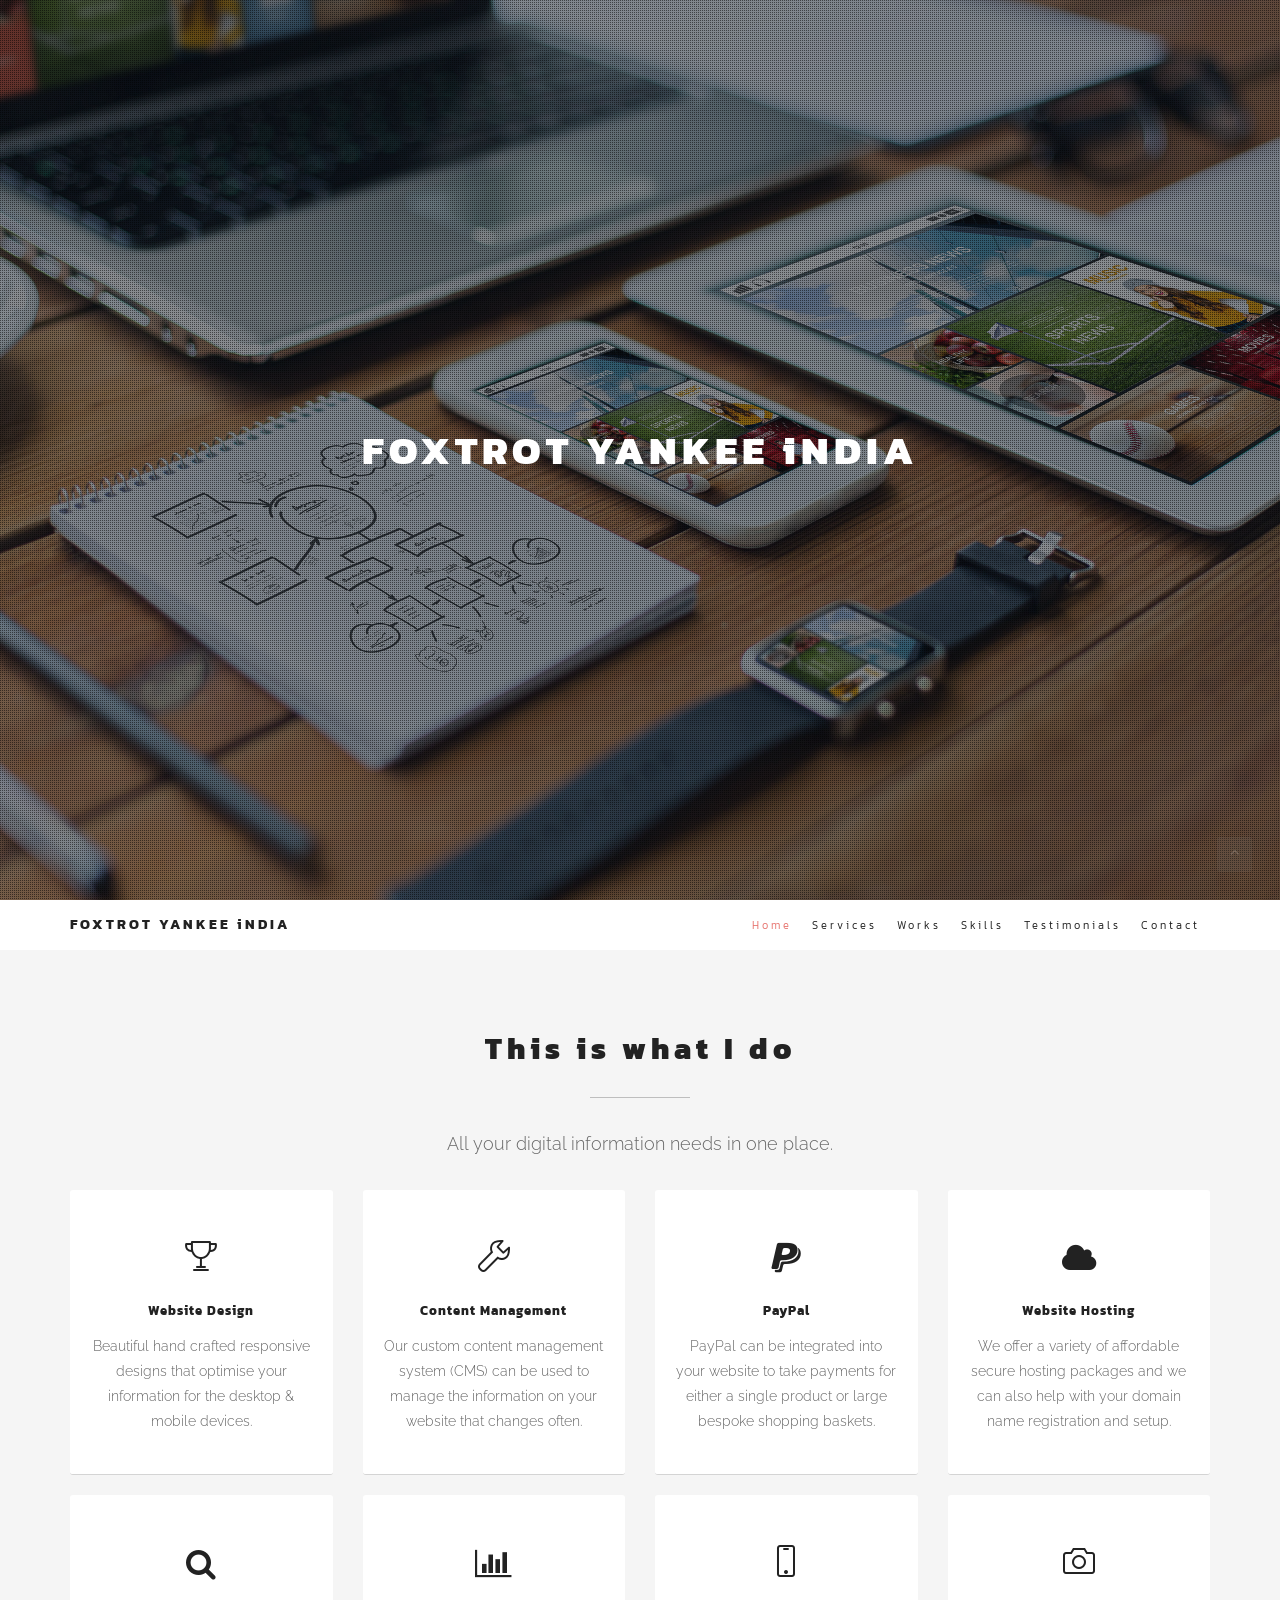
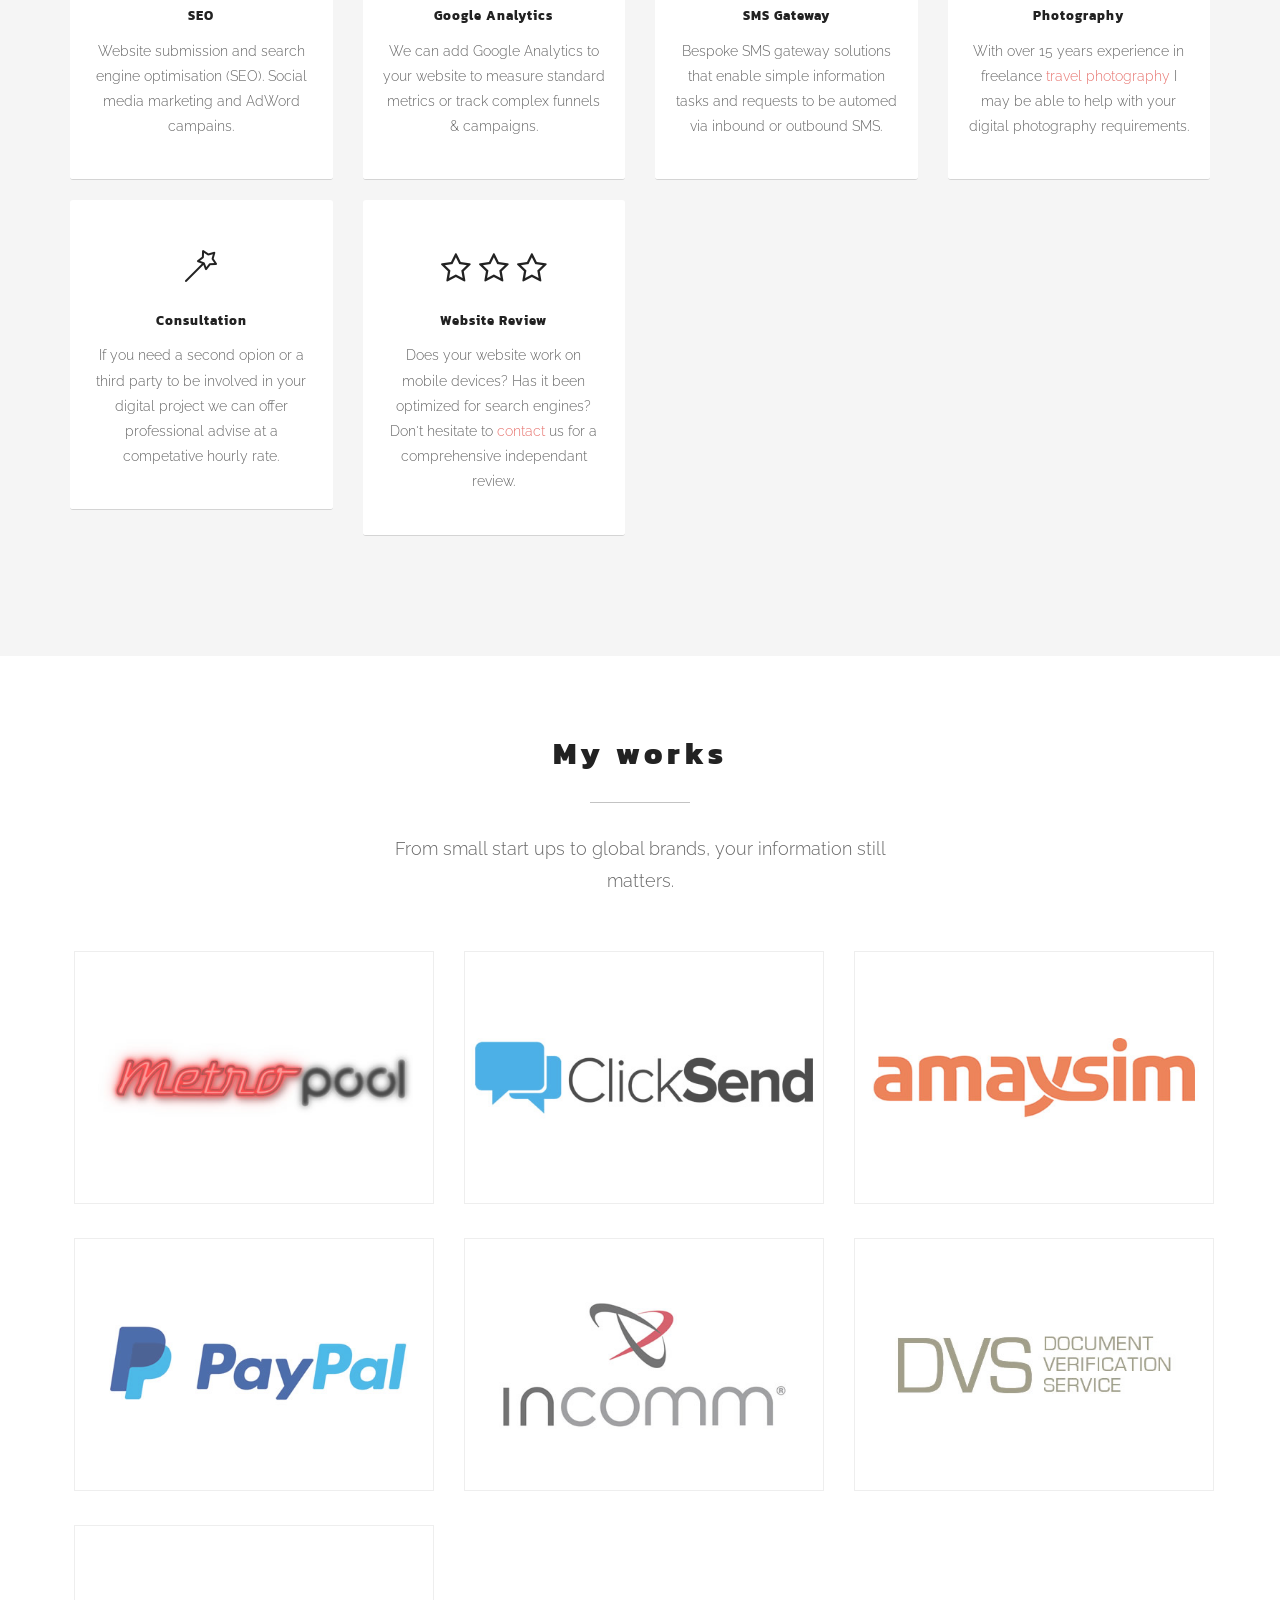
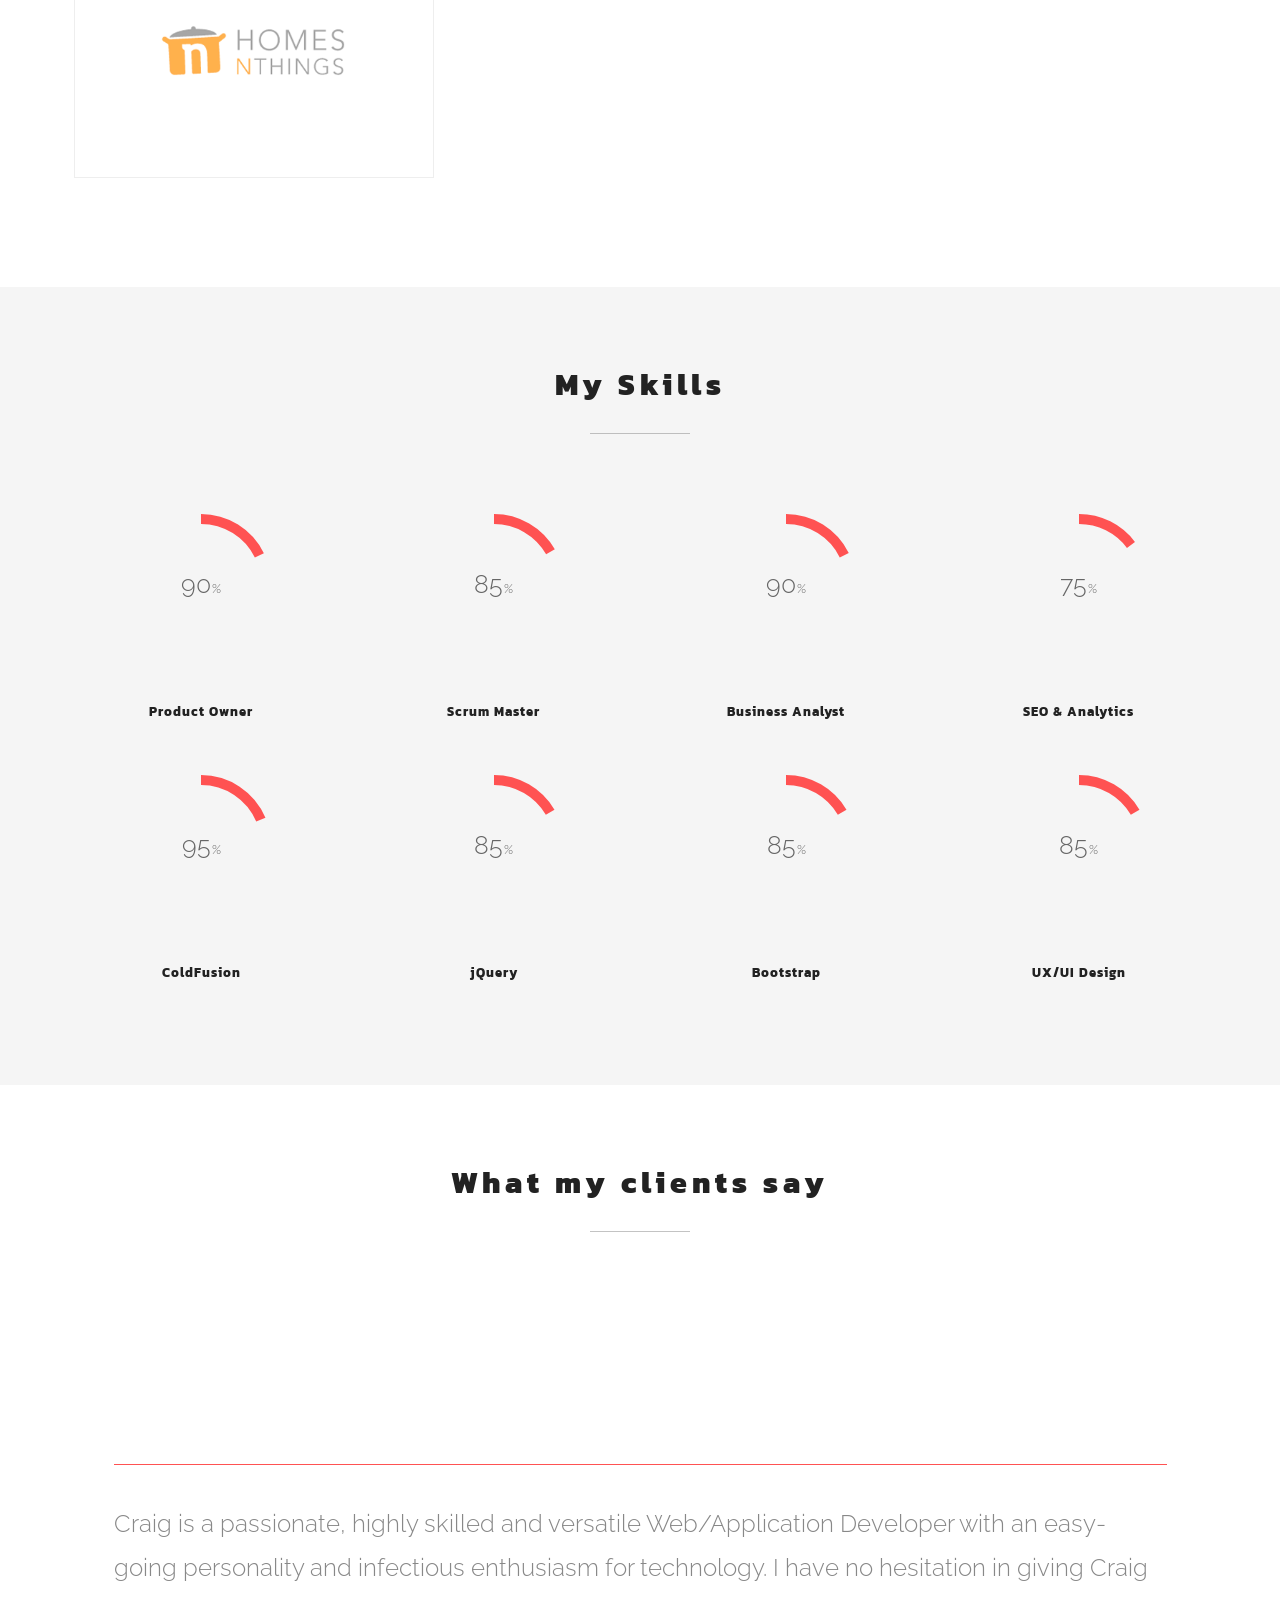
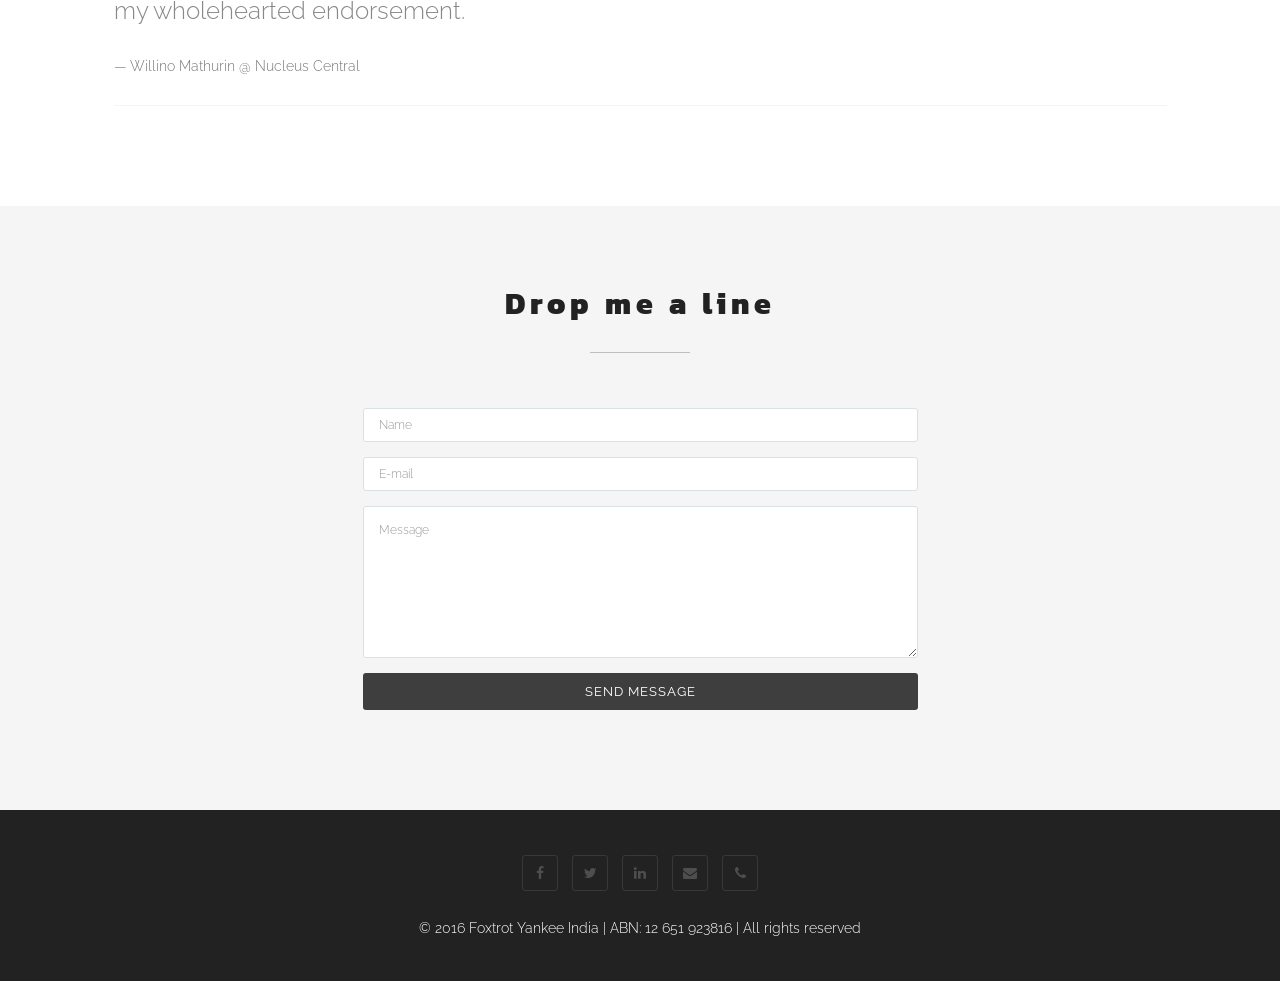
<file: index.html>
<!DOCTYPE html>
<html lang="en">
<head>
	<!-- Custom Google Fonts -->
	<link href='https://fonts.googleapis.com/css?family=Signika:400,700' rel='stylesheet' type='text/css'>
	<link href='https://fonts.googleapis.com/css?family=Kanit:400,700' rel='stylesheet' type='text/css'>
	<link href='https://fonts.googleapis.com/css?family=Work+Sans:400,700' rel='stylesheet' type='text/css'>
	<link href='https://fonts.googleapis.com/css?family=Source+Code+Pro:400,700' rel='stylesheet' type='text/css'>
	
	<!--  Favicon -->
	<link rel="shortcut icon" href="assets/images/favicon3.ico" type="image/x-icon">
	<link rel="icon" href="assets/images/favicon3.ico" type="image/x-icon">

	<meta charset="UTF-8">
	<meta name="viewport" content="width=device-width, initial-scale=1.0">
	<meta name="description" content="Foxtrot Yankee India specialises in building websites that best display your digital information. We plan, design, and build modern responsive websites that function on all devices, a one stop shop for your information.">
	<meta name="author" content="">
	<meta name="robots" content="index, follow, noimageindex">

	<title>FOXTROT YANKEE iNDIA - for your information matters</title>

	<!-- CSS -->
	<link href="assets/bootstrap/css/bootstrap.min.css" rel="stylesheet" media="screen">
	<link href="assets/css/font-awesome.min.css" rel="stylesheet" media="screen">
	<link href="assets/css/simple-line-icons.css" rel="stylesheet" media="screen">
	<link href="assets/css/animate.css" rel="stylesheet">
    
	<!-- Custom styles CSS -->
	<link href="assets/css/style.css" rel="stylesheet" media="screen">
    
    <script src="assets/js/modernizr.custom.js"></script>
       
</head>
<body>

	<!-- Preloader -->

	<div id="preloader">
		<div id="status"></div>
	</div>

	<!-- Home start -->

	<section id="home" class="pfblock-image screen-height">
        <div class="home-overlay"></div>
		<div class="intro">
			<!-- <div class="start">Hello, my name is John Doe and I am</div> -->
			<!-- <h1>FOXTROT YANKEE iNDIA</h1>
			<h1 style="font-family: 'Signika', sans-serif">FOXTROT YANKEE iNDIA</h1> -->
			<h1 style="font-family: 'Kanit', sans-serif">FOXTROT YANKEE iNDIA</h1>
			<!-- <h1 style="font-family: 'Work Sans', sans-serif">FOXTROT YANKEE iNDIA</h1>
			<h1 style="font-family: 'Source Code Pro', sans-serif">FOXTROT YANKEE iNDIA</h1> -->
			<!-- <div class="start"><span style="font-size:10px">for</span><br />your information matters</div> -->
		</div>

        <!-- <a href="#services">
		<div class="scroll-down">
            <span>
                <i class="fa fa-angle-down fa-2x"></i>
            </span>
		</div>
        </a> -->

	</section>

	<!-- Home end -->

	<!-- Navigation start -->

	<header class="header">

		<nav class="navbar navbar-custom" role="navigation">

			<div class="container">

				<div class="navbar-header">
					<button type="button" class="navbar-toggle" data-toggle="collapse" data-target="#custom-collapse">
						<span class="sr-only">Toggle navigation</span>
						<span class="icon-bar"></span>
						<span class="icon-bar"></span>
						<span class="icon-bar"></span>
					</button>
					<a class="navbar-brand" href="index.html">FOXTROT YANKEE iNDIA</a>
				</div>

				<div class="collapse navbar-collapse" id="custom-collapse">
					<ul class="nav navbar-nav navbar-right">
						<li><a href="#home">Home</a></li>
						<li><a href="#services">Services</a></li>
                        <li><a href="#portfolio">Works</a></li>
                        <li><a href="#skills">Skills</a></li>
						<li><a href="#testimonials">Testimonials</a></li>
						<li><a href="#contact">Contact</a></li>
					</ul>
				</div>

			</div><!-- .container -->

		</nav>

	</header>

	<!-- Navigation end -->

    <!-- Services start -->

	<section id="services" class="pfblock pfblock-gray">

		<div class="container">

			<div class="row">

				<div class="col-sm-6 col-sm-offset-3">

					<div class="pfblock-header wow fadeInUp">
						<h2 class="pfblock-title">This is what I do</h2>
						<div class="pfblock-line"></div>
						<div class="pfblock-subtitle">
							All your digital information needs in one place.
						</div>
					</div>

				</div>

			</div>

			<div class="row">

				<div class="col-sm-3">
					<div class="iconbox wow slideInLeft">
						<div class="iconbox-icon">
							<span class="icon-trophy"></span>
						</div>
						<div class="iconbox-text">
							<h3 class="iconbox-title">Website Design</h3>
							<div class="iconbox-desc">
								Beautiful hand crafted responsive designs that optimise your information for the desktop &amp; mobile devices.<br />
							</div>
						</div>
					</div>
				</div>
				<div class="col-sm-3">
					<div class="iconbox wow slideInLeft">
						<div class="iconbox-icon">
							<span class="icon-wrench"></span>
						</div>
						<div class="iconbox-text">
							<h3 class="iconbox-title">Content Management</h3>
							<div class="iconbox-desc">
								Our custom content management system (CMS) can be used to manage the information on your website that changes often.
							</div>
						</div>
					</div>
				</div>
				<div class="col-sm-3">
					<div class="iconbox wow slideInRight">
						<div class="iconbox-icon">
							<i class="fa fa-paypal" aria-hidden="true"></i>
						</div>
						<div class="iconbox-text">
							<h3 class="iconbox-title">PayPal</h3>
							<div class="iconbox-desc">
								PayPal can be integrated into your website to take payments for either a single product or large bespoke shopping baskets.
							</div>
						</div>
					</div>
				</div>
				<div class="col-sm-3">
					<div class="iconbox wow slideInRight">
						<div class="iconbox-icon">
							<i class="fa fa-cloud" aria-hidden="true"></i>
						</div>
						<div class="iconbox-text">
							<h3 class="iconbox-title">Website Hosting</h3>
							<div class="iconbox-desc">
								We offer a variety of affordable secure hosting packages and we can also help with your domain name registration and setup.
							</div>
						</div>
					</div>
				</div>

			</div>
			<!-- .row -->
			<div class="row">

				<div class="col-sm-3">
					<div class="iconbox wow slideInLeft">
						<div class="iconbox-icon">
							<i class="fa fa-search" aria-hidden="true"></i>
						</div>
						<div class="iconbox-text">
							<h3 class="iconbox-title">SEO</h3>
							<div class="iconbox-desc">
								Website submission and search engine optimisation (SEO). Social media marketing and AdWord campains.<br />
							</div>
						</div>
					</div>
				</div>
				<div class="col-sm-3">
					<div class="iconbox wow slideInLeft">
						<div class="iconbox-icon">
							<i class="fa fa-bar-chart" aria-hidden="true"></i>
						</div>
						<div class="iconbox-text">
							<h3 class="iconbox-title">Google Analytics</h3>
							<div class="iconbox-desc">
								We can add Google Analytics to your website to measure standard metrics or track complex funnels &amp; campaigns. 
							</div>
						</div>
					</div>
				</div>
				<div class="col-sm-3">
					<div class="iconbox wow slideInRight">
						<div class="iconbox-icon">
							<span class="icon-screen-smartphone"></span>
						</div>
						<div class="iconbox-text">
							<h3 class="iconbox-title">SMS Gateway</h3>
							<div class="iconbox-desc">
								Bespoke SMS gateway solutions that enable simple information tasks and requests to be automed via inbound or outbound SMS.
							</div>
						</div>
					</div>
				</div>
				<div class="col-sm-3">
					<div class="iconbox wow slideInRight">
						<div class="iconbox-icon">
							<span class="icon-camera"></span>
						</div>
						<div class="iconbox-text">
							<h3 class="iconbox-title">Photography</h3>
							<div class="iconbox-desc">
								With over 15 years experience in freelance <a href="##" target="_blank">travel photography</a> I may be able to help with your digital photography requirements.
							</div>
						</div>
					</div>
				</div>

			</div><!-- .row -->

			<!-- .row -->
			<div class="row">
				
				<div class="col-sm-3">
					<div class="iconbox wow slideInRight">
						<div class="iconbox-icon">
							<span class="icon-magic-wand"></span>
						</div>
						<div class="iconbox-text">
							<h3 class="iconbox-title">Consultation</h3>
							<div class="iconbox-desc">
								If you need a second opion or a third party to be involved in your digital project 
								we can offer professional advise at a competative hourly rate. 
							</div>
						</div>
					</div>
				</div>
				<div class="col-sm-3">
					<div class="iconbox wow slideInLeft">
						<div class="iconbox-icon">
							<i class="fa fa-star-o" aria-hidden="true"></i>
							<i class="fa fa-star-o" aria-hidden="true"></i>
							<i class="fa fa-star-o" aria-hidden="true"></i>
						</div>
						<div class="iconbox-text">
							<h3 class="iconbox-title">Website Review</h3>
							<div class="iconbox-desc">
								Does your website work on mobile devices? Has it been optimized for search engines? Don't hesitate to <a href="#contact">contact</a> us for a comprehensive independant review. 
							</div>
						</div>
					</div>
				</div>
				<div class="col-sm-3"><!-- 
					<div class="iconbox wow slideInRight">
						<div class="iconbox-icon">
							<span class="icon-screen-smartphone"></span>
						</div>
						<div class="iconbox-text">
							<h3 class="iconbox-title">SMS Gateway</h3>
							<div class="iconbox-desc">
								Bespoke SMS gateway solutions that enable simple information tasks and requests to be automed via inbound or outbound SMS.
							</div>
						</div>
					</div> -->
				</div>
				<div class="col-sm-3">
					<!-- <div class="iconbox wow slideInRight">
						<div class="iconbox-icon">
							<span class="icon-magic-wand"></span>
						</div>
						<div class="iconbox-text">
							<h3 class="iconbox-title">Consultation</h3>
							<div class="iconbox-desc">
								I am also available for interesting product management, business analyst, &amp; web development consulting roles.
							</div>
						</div>
					</div> -->
				</div>

			</div><!-- .row -->

		</div><!-- .container -->

	</section>

	<!-- Services end -->
    
	<!-- Portfolio start -->

	<section id="portfolio" class="pfblock">
		<div class="container">
			<div class="row">

				<div class="col-sm-6 col-sm-offset-3">

					<div class="pfblock-header wow fadeInUp">
						<h2 class="pfblock-title">My works</h2>
						<div class="pfblock-line"></div>
						<div class="pfblock-subtitle">
							From small start ups to global brands, your information still matters.
						</div>
					</div>

				</div>

			</div><!-- .row -->
            
            
            <div class="row">

                <!-- Metro Pool -->
                <div class="col-xs-12 col-sm-4 col-md-4">
                	<a href="http://www.metropool.club" target="_blank">
	                    <div class="grid wow zoomIn">
	                        <figure class="effect-bubba">
	                            <img src="assets/images/item-6.jpg" alt="Metro Pool logo"/>
	                            <figcaption>
	                                <!-- <h2>Don't <span>Poke</span></h2> -->
	                                <p>The world's most technologically advanced pool management system.</p>
	                            </figcaption>			
	                        </figure>
	                    </div>
                    </a>
                </div> 
                <!-- ClickSend -->
                <div class="col-xs-12 col-sm-4 col-md-4">
            		<a href="https://www.clicksend.com/au/" target="_blank">
	                    <div class="grid wow zoomIn">
	                        <figure class="effect-bubba">
	                            <img src="assets/images/item-3.jpg" alt="ClickSend logo"/>
	                            <figcaption>
	                                <!-- <h2>The <span>Hat</span></h2> -->
	                                <p>Automated inbound and outbound SMS gateway integration</p>
	                            </figcaption>
	                        </figure>
	                    </div>
                    </a>
                </div>
                <!-- amaysim -->
                <div class="col-xs-12 col-sm-4 col-md-4">
            		<a href="http://www.amaysim.com.au" target="_blank">
	                    <div class="grid wow zoomIn">
	                        <figure class="effect-bubba">
	                            <img src="assets/images/item-5.jpg" alt="amaysim logo"/>
	                            <figcaption>
	                                <!-- <h2>Crypton <span>Dude</span></h2> -->
	                                <p>Scrum Master &amp; Lead developer at the largest MVNO in Australia</p>
	                            </figcaption>			
	                        </figure>
	                    </div>
                    </a>
                </div>

            </div>
            <div class="row">

                <!-- PayPal -->
                <div class="col-xs-12 col-sm-4 col-md-4">
            		<a href="https://www.paypal.com/au/webapps/mpp/home" target="_blank">
	                    <div class="grid wow zoomIn">
	                        <figure class="effect-bubba">
	                            <img src="assets/images/item-4.jpg" alt="PayPal logo"/>
	                            <figcaption>
	                                <!-- <h2>Bang <span>Bang</span></h2> -->
	                                <p>website PayPal payment gateway integration</p>
	                            </figcaption>			
	                        </figure>
	                    </div>
                    </a>
                </div>
                <!-- InComm -->
                <div class="col-xs-12 col-sm-4 col-md-4">
	            	<a href="http://www.incomm.com/Pages/default.aspx" target="_blank">
	                    <div class="grid wow zoomIn">
	                        <figure class="effect-bubba">
	                            <img src="assets/images/item-2.jpg" alt="InComm logo"/>
	                            <figcaption>
	                                <!-- <h2>Funny <span>Tortoise</span></h2> -->
	                                <p>Retail starter pack validation and redemption integration</p>
	                            </figcaption>			
	                        </figure>
	                    </div>
                    </a>
                </div>
                <!-- DVS -->
                <div class="col-xs-12 col-sm-4 col-md-4">
                    <a href="http://www.dvs.gov.au/Pages/default.aspx" target="_blank">
	                    <div class="grid wow zoomIn">
	                        <figure class="effect-bubba">
	                            <img src="assets/images/item-1.jpg" alt="DVS logo"/>
	                            <figcaption>
	                                <!-- <h2>Crazy <span>Shark</span></h2> -->
	                                <p>Website Document Verification System integration</p>
	                            </figcaption>			
	                        </figure>
	                    </div>
                    </a>
                </div>
                
            </div>
            <div class="row">

                <!-- PayPal -->
                <div class="col-xs-12 col-sm-4 col-md-4">
            		<a href="https://www.homesnthings.com.au/" target="_blank">
	                    <div class="grid wow zoomIn">
	                        <figure class="effect-bubba">
	                            <img src="assets/images/item-7.png" alt="HomenThings logo"/>
	                            <figcaption>
	                                <!-- <h2>Bang <span>Bang</span></h2> -->
	                                <p>Technical &amp; responsive design consulting</p>
	                            </figcaption>			
	                        </figure>
	                    </div>
                    </a>
                </div>

            </div>


		</div><!-- .contaier -->

	</section>

	<!-- Portfolio end -->
    
    <!-- Skills start -->
    <section class="pfblock pfblock-gray" id="skills">
		
			<div class="container">
			
				<div class="row skills">
					
					<div class="row">

                        <div class="col-sm-6 col-sm-offset-3">

                            <div class="pfblock-header wow fadeInUp">
                                <h2 class="pfblock-title">My Skills</h2>
                                <div class="pfblock-line"></div>
                                <!-- <div class="pfblock-subtitle">
                                    No one lights a lamp in order to hide it behind the door: the purpose of light is to create more light, to open people’s eyes, to reveal the marvels around.
                                </div> -->
                            </div>

                        </div>

                    </div>

                    <!-- .row -->
					<div class="col-sm-6 col-md-3 text-center">
						<span data-percent="90" class="chart easyPieChart" style="width: 140px; height: 140px; line-height: 140px;">
                            <span class="percent">90</span>
                        </span>
						<h3 class="text-center">Product Owner</h3>
					</div>
					<div class="col-sm-6 col-md-3 text-center">
						<span data-percent="85" class="chart easyPieChart" style="width: 140px; height: 140px; line-height: 140px;">
                            <span class="percent">85</span>
                        </span>
						<h3 class="text-center">Scrum Master</h3>
					</div>
					<div class="col-sm-6 col-md-3 text-center">
						<span data-percent="90" class="chart easyPieChart" style="width: 140px; height: 140px; line-height: 140px;">
                            <span class="percent">90</span>
                        </span>
						<h3 class="text-center">Business Analyst</h3>
					</div>
					<div class="col-sm-6 col-md-3 text-center">
						<span data-percent="75" class="chart easyPieChart" style="width: 140px; height: 140px; line-height: 140px;">
                            <span class="percent">75</span>
                        </span>
						<h3 class="text-center">SEO & Analytics</h3>
					</div>

                    <!-- .row -->
					<div class="col-sm-6 col-md-3 text-center">
						<span data-percent="95" class="chart easyPieChart" style="width: 140px; height: 140px; line-height: 140px;">
                            <span class="percent">95</span>
                        </span>
						<h3 class="text-center">ColdFusion</h3>
					</div>
					<div class="col-sm-6 col-md-3 text-center">
						<span data-percent="85" class="chart easyPieChart" style="width: 140px; height: 140px; line-height: 140px;">
                            <span class="percent">85</span>
                        </span>
						<h3 class="text-center">jQuery</h3>
					</div>
					<div class="col-sm-6 col-md-3 text-center">
						<span data-percent="85" class="chart easyPieChart" style="width: 140px; height: 140px; line-height: 140px;">
                            <span class="percent">85</span>
                        </span>
						<h3 class="text-center">Bootstrap</h3>
					</div>
					<div class="col-sm-6 col-md-3 text-center">
						<span data-percent="85" class="chart easyPieChart" style="width: 140px; height: 140px; line-height: 140px;">
                            <span class="percent">85</span>
                        </span>
						<h3 class="text-center">UX/UI Design</h3>
					</div>
					
				</div><!--End row -->
			
			</div>
		
    </section>    
    <!-- Skills end -->

	<!-- Testimonials start -->
	<section id="testimonials" class="pfblock pfblock">

		<div class="container">
            
            <div class="row">

				<div class="col-sm-6 col-sm-offset-3">

					<div class="pfblock-header wow fadeInUp">
						<h2 class="pfblock-title">What my clients say</h2>
						<div class="pfblock-line"></div>
						<div class="pfblock-subtitle">
							<!-- No one lights a lamp in order to hide it behind the door: the purpose of light is to create more light, to open people’s eyes, to reveal the marvels around. -->
							<br /><br /><br /><br />
						</div>
					</div>

				</div>

			</div><!-- .row -->

            <div class="row">

			<div id="cbp-qtrotator" class="cbp-qtrotator">
                <div class="cbp-qtcontent">
                    <!-- <img src="assets/images/client-1.jpg" alt="client-1" /> -->
                    <blockquote>
                      <p>Craig is a passionate, highly skilled and versatile Web/Application Developer with an easy-going personality and infectious enthusiasm for technology. I have no hesitation in giving Craig my wholehearted endorsement.</p>
                      <footer>Willino Mathurin @ Nucleus Central</footer>
                    </blockquote>
                </div>
                <div class="cbp-qtcontent">
                    <!-- <img src="assets/images/client-2.jpg" alt="client-2" /> -->
                    <blockquote>
                      <p>I worked with Craig during his time as Application Developer for Sydney Harbour Foreshore Authority. Craig had fantastic development skills and was an innovative staff member that always was willing to go that extra step for a great outcome. Craig was a fun employee to work with and a team player!</p>
                      <footer>Alex Render @ Sydney Harbour Foreshore Authority</footer>
                    </blockquote>
                </div>
                <div class="cbp-qtcontent">
                    <!-- <img src="assets/images/client-2.jpg" alt="client-2" /> -->
                    <blockquote>
                      <p>Always a great team player, even now that he's on the other side of the world, Craig is still ready to lend a helping hand or share his insight. I especially appreciate his ability to translate 'techie talk' for us mere marketing mortals!</p>
                      <footer>Jenny Kent @ Global Coal</footer>
                    </blockquote>
                </div>
                <div class="cbp-qtcontent">
                    <!-- <img src="assets/images/client-2.jpg" alt="client-2" /> -->
                    <blockquote>
                      <p>Not only is Craig a highly capable front and back end developer, he is also good fun. This latter facet can be invaluable when it comes to delivering more awkward projects, such as building a website with a circular interface for Tesco. I'd hire him again.</p>
                      <footer>Sean Kelly @ Oneninety Communications Ltd</footer>
                    </blockquote>
                </div>



            </div>		

            </div><!-- .row -->

					
		</div><!-- .row -->
	</section>

	<!-- Testimonial end -->


	<!-- Contact start -->

	<section id="contact" class="pfblock pfblock-gray">
		<div class="container">
			<div class="row">

				<div class="col-sm-6 col-sm-offset-3">

					<div class="pfblock-header">
						<h2 class="pfblock-title">Drop me a line</h2>
						<div class="pfblock-line"></div>
						<div class="pfblock-subtitle">
							<!-- No one lights a lamp in order to hide it behind the door: the purpose of light is to create more light, to open people’s eyes, to reveal the marvels around. -->
						</div>
					</div>

				</div>

			</div><!-- .row -->

			<div class="row">

				<div class="col-sm-6 col-sm-offset-3">

					<form id="contactForm" role="form">

						<div class="ajax-response"></div>
						<br />

						<div class="ajax-hidden">
							<div class="form-group wow fadeInUp">
								<label class="sr-only" for="c_name">Name</label>
								<input type="text" id="c_name" class="form-control" name="contactName" placeholder="Name">
							</div>

							<div class="form-group wow fadeInUp" data-wow-delay=".1s">
								<label class="sr-only" for="c_email">Email</label>
								<input type="email" id="c_email" class="form-control" name="contactEmail" placeholder="E-mail">
							</div>

							<div class="form-group wow fadeInUp" data-wow-delay=".2s">
								<textarea class="form-control" id="c_message" name="contactMessage" rows="7" placeholder="Message"></textarea>
							</div>

							<button type="button" id="sendForm" class="btn btn-lg btn-block wow fadeInUp" data-wow-delay=".3s">Send Message</button>
						</div>
					</form>

				</div>

			</div><!-- .row -->
		</div><!-- .container -->
	</section>

	<!-- Contact end -->

	<!-- Footer start -->

	<footer id="footer">
		<div class="container">
			<div class="row">

				<div class="col-sm-12">

					<ul class="social-links">
						<li>
							<a href="https://www.facebook.com/FoxtrotYankeeIndia/" target="_blank" class="wow fadeInUp"><i class="fa fa-facebook"></i></a>
						</li>
						<li>
							<a href="https://twitter.com/FoxyYankyIndy" target="_blank" class="wow fadeInUp" data-wow-delay=".1s"><i class="fa fa-twitter"></i></a>
						</li>
						<li>
							<a href="http://www.linkedin.com/in/craigalanriley" target="_blank" class="wow fadeInUp" data-wow-delay=".1s"><i class="fa fa-linkedin"></i></a>
						</li>
						<li>
							<a href="mailto:&#105;&#110;&#102;&#111;&#064;&#102;&#111;&#120;&#116;&#114;&#111;&#116;&#121;&#097;&#110;&#107;&#101;&#101;&#105;&#110;&#100;&#105;&#097;&#046;&#099;&#111;&#109;?subject=FYI Website Enquiry" class="wow fadeInUp" data-wow-delay=".5s">
								<i class="fa fa-envelope"></i>
							</a>
						</li>
						<li>
							<a href="tel:+61280913147" target="_blank" class="wow fadeInUp" data-wow-delay=".1s"><i class="fa fa-phone"></i></a>
						</li>
						<!-- <li><a href="index.html#" class="wow fadeInUp" data-wow-delay=".2s"><i class="fa fa-google-plus"></i></a></li> -->
						<!-- <li><a href="index.html#" class="wow fadeInUp" data-wow-delay=".4s"><i class="fa fa-pinterest"></i></a></li> -->
					</ul>

					<!-- <p class="heart">
                        Made with <span class="fa fa-heart fa-2x animated pulse"></span> in Nottingham
                    </p> -->
                    <p class="copyright">
                        © 2016 Foxtrot Yankee India   |   ABN: 12 651 923816   |   All rights reserved
					</p>

				</div>

			</div><!-- .row -->
		</div><!-- .container -->
	</footer>

	<!-- Footer end -->

	<!-- Scroll to top -->

	<div class="scroll-up">
		<a href="#home"><i class="fa fa-angle-up"></i></a>
	</div>
    
    <!-- Scroll to top end-->

	<!-- Javascript files -->

	<script src="assets/js/jquery-1.11.1.min.js"></script>
	<script src="assets/bootstrap/js/bootstrap.min.js"></script>
	<script src="assets/js/jquery.parallax-1.1.3.js"></script>
	<script src="assets/js/imagesloaded.pkgd.js"></script>
	<script src="assets/js/jquery.sticky.js"></script>
	<script src="assets/js/smoothscroll.js"></script>
	<script src="assets/js/wow.min.js"></script>
    <script src="assets/js/jquery.easypiechart.js"></script>
    <script src="assets/js/waypoints.min.js"></script>
    <script src="assets/js/jquery.cbpQTRotator.js"></script>
	<script src="assets/js/custom.js"></script>

	<script>
	  // GA
	  (function(i,s,o,g,r,a,m){i['GoogleAnalyticsObject']=r;i[r]=i[r]||function(){
	  (i[r].q=i[r].q||[]).push(arguments)},i[r].l=1*new Date();a=s.createElement(o),
	  m=s.getElementsByTagName(o)[0];a.async=1;a.src=g;m.parentNode.insertBefore(a,m)
	  })(window,document,'script','https://www.google-analytics.com/analytics.js','ga');

	  ga('create', 'UA-81178221-1', 'auto');
	  ga('send', 'pageview');

	</script>


	<script type="text/javascript">	
	
	$(function() 
		{	

		$("#sendForm").click(function() 
			{

			console.log("SendForm!");

			contactName = $("#c_name").val();
			contactEmail = $("#c_email").val();
			contactMessage = $("#c_message").val();

			$.ajax({
				// the location of the CFC to run
				url: "cfc/contact.cfc?method=sendContactMessage"
				// send a GET HTTP operation
				, type: "post"
				// tell jQuery we're getting JSON back
				// , dataType: "json"
				// send the data to the CFC
				, data: {
				    	Name: contactName,
				    	Email: contactEmail,
				    	Message: contactMessage
				  		}
				// this gets the data returned on success
				, success: function (data)
					{
					// this uses the "jquery.field.min.js" library to easily populate your form with the data from the server
					console.log("Sucess!" + data);
					
					// $("#saveIcon"+ fixtureID).toggleClass( "fa-spin" ); 
					
					}
				// this runs if an error
				, error: function (xhr, textStatus, errorThrown)
					{
				    // show error
				    console.log(errorThrown);
				    
				    // $("#btnSave").toggleClass( "fa-spin" ); 
				  	}
				});
			});  
			
		}); // $ Ready End

	</script>



</body>
</html>
</file>
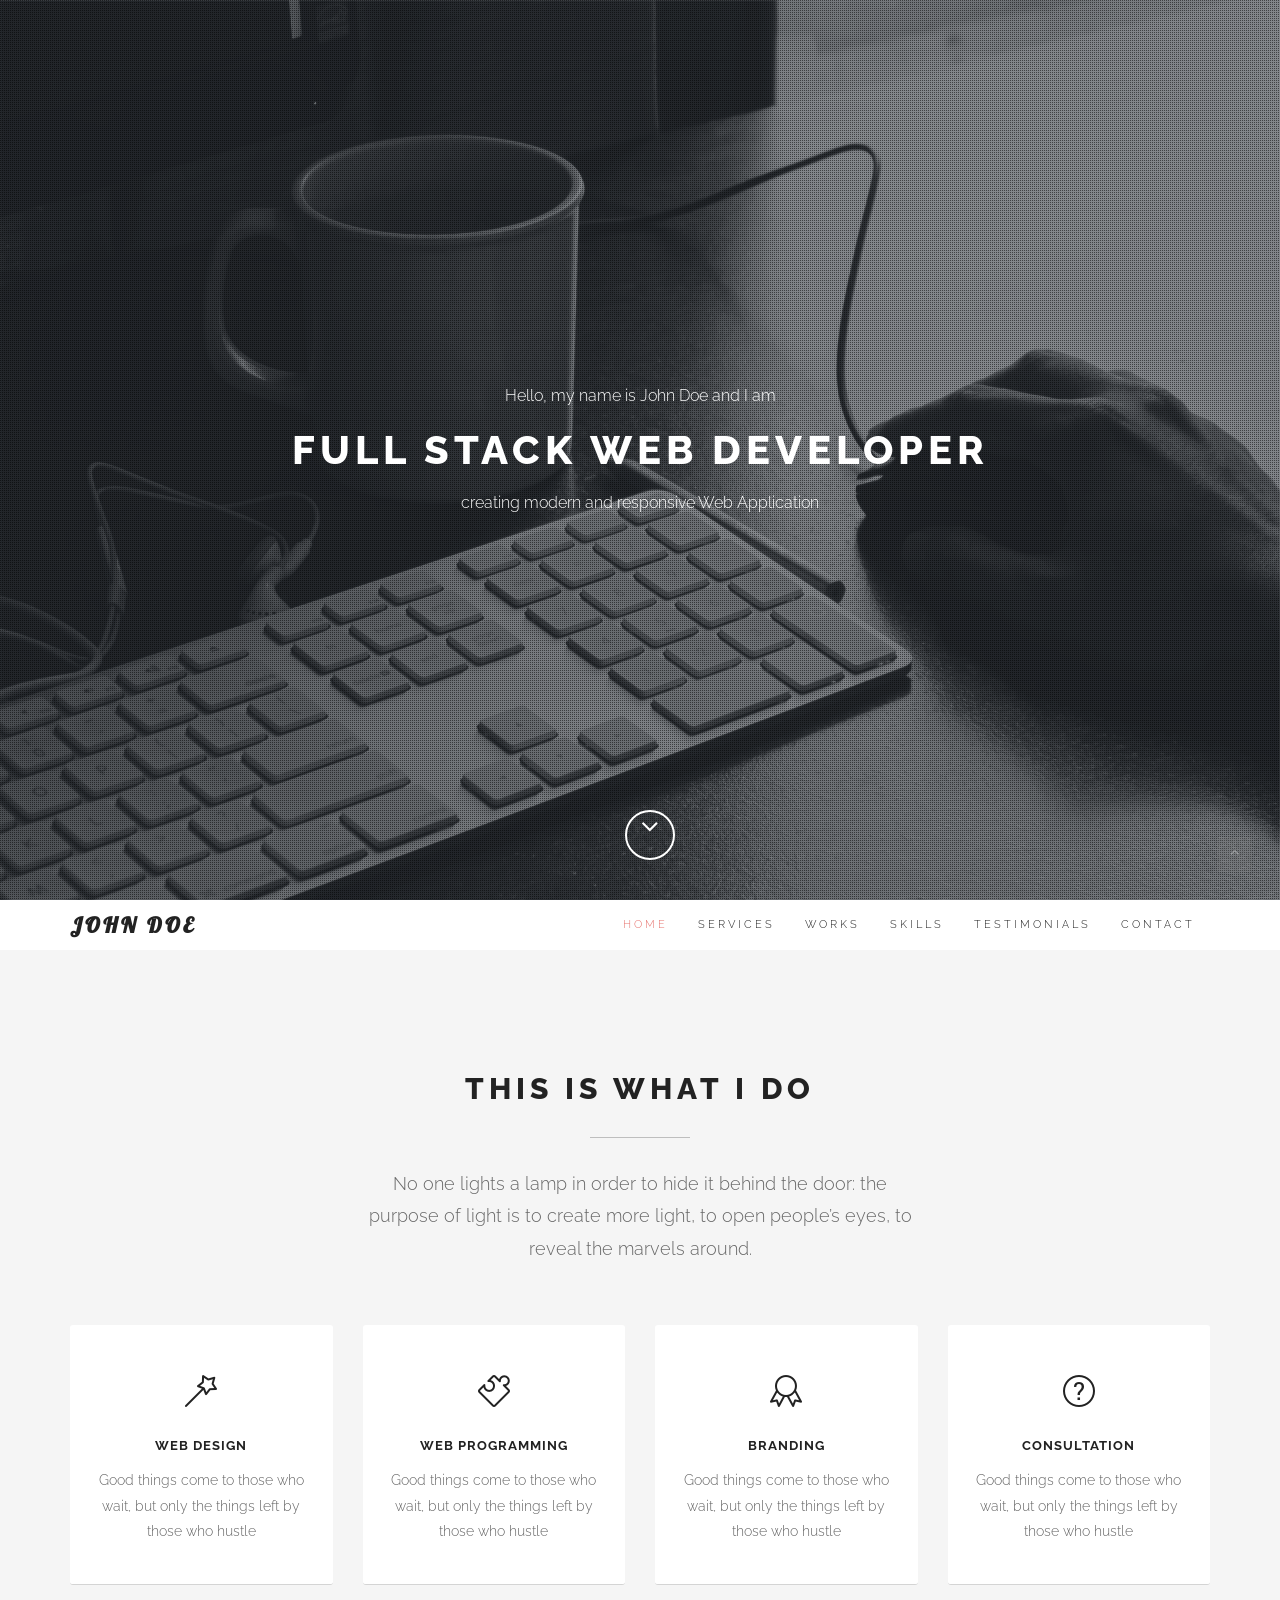
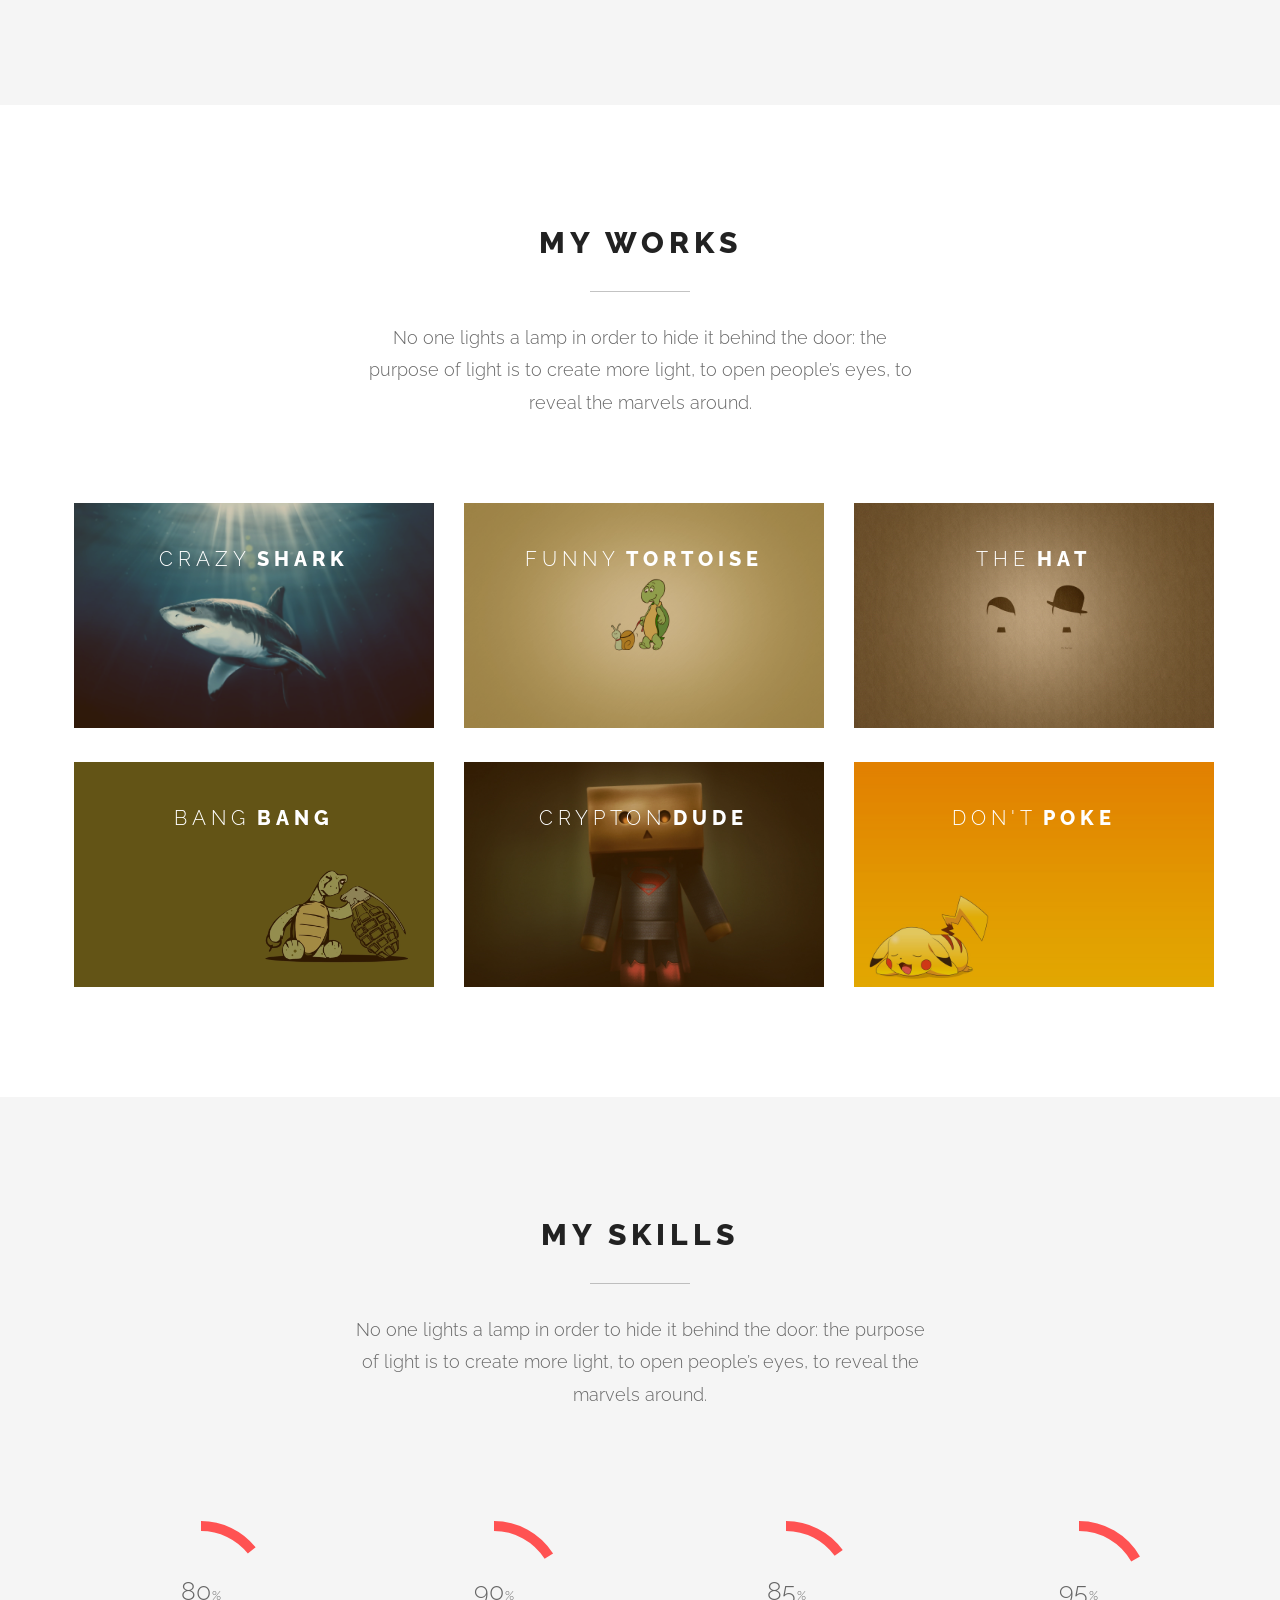
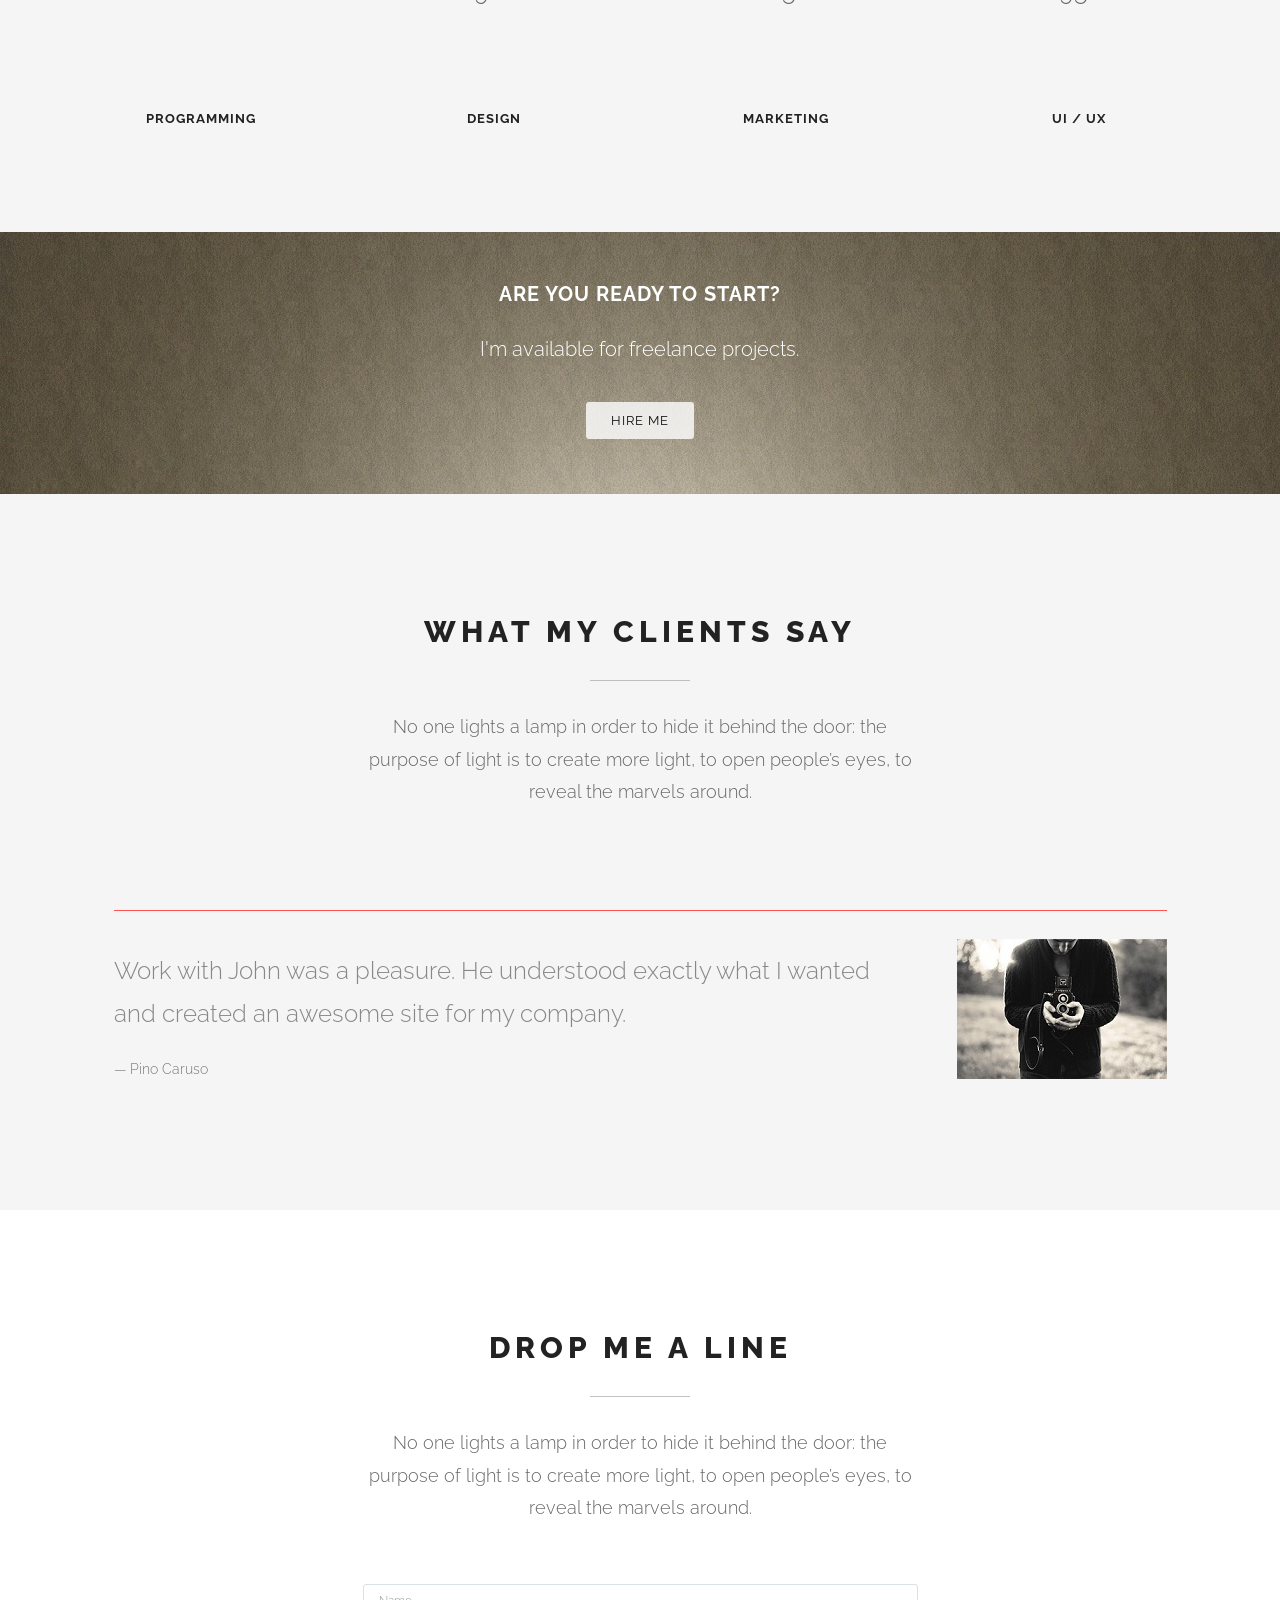
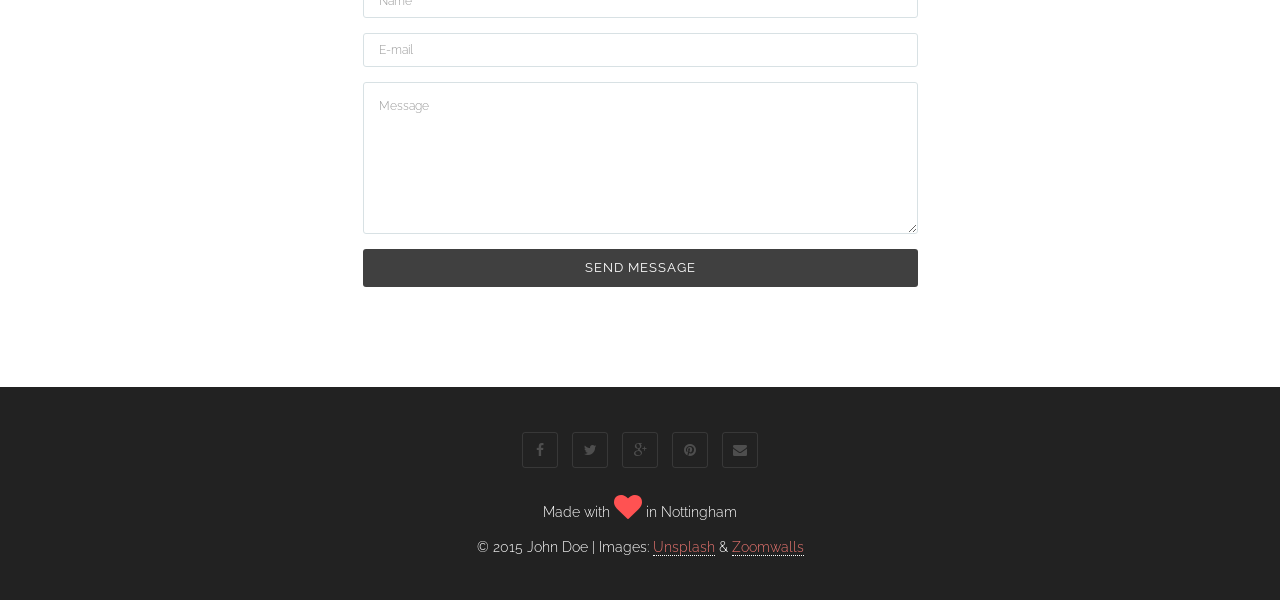
<file: Theme1/index.html>
<!DOCTYPE html>
<html lang="en">
<head>
	<meta charset="UTF-8">
	<meta name="viewport" content="width=device-width, initial-scale=1.0">
	<meta name="description" content="">
	<meta name="author" content="">

	<title>Clean - One Page Personal Portfolio</title>

	<!-- CSS -->
	<link href="assets/bootstrap/css/bootstrap.min.css" rel="stylesheet" media="screen">
	<link href="assets/css/font-awesome.min.css" rel="stylesheet" media="screen">
	<link href="assets/css/simple-line-icons.css" rel="stylesheet" media="screen">
	<link href="assets/css/animate.css" rel="stylesheet">
    
	<!-- Custom styles CSS -->
	<link href="assets/css/style.css" rel="stylesheet" media="screen">
    
    <script src="assets/js/modernizr.custom.js"></script>
       
</head>
<body>

	<!-- Preloader -->

	<div id="preloader">
		<div id="status"></div>
	</div>

	<!-- Home start -->

	<section id="home" class="pfblock-image screen-height">
        <div class="home-overlay"></div>
		<div class="intro">
			<div class="start">Hello, my name is John Doe and I am</div>
			<h1>Full Stack Web Developer</h1>
			<div class="start">creating modern and responsive Web Application</div>
		</div>

        <a href="#services">
		<div class="scroll-down">
            <span>
                <i class="fa fa-angle-down fa-2x"></i>
            </span>
		</div>
        </a>

	</section>

	<!-- Home end -->

	<!-- Navigation start -->

	<header class="header">

		<nav class="navbar navbar-custom" role="navigation">

			<div class="container">

				<div class="navbar-header">
					<button type="button" class="navbar-toggle" data-toggle="collapse" data-target="#custom-collapse">
						<span class="sr-only">Toggle navigation</span>
						<span class="icon-bar"></span>
						<span class="icon-bar"></span>
						<span class="icon-bar"></span>
					</button>
					<a class="navbar-brand" href="index.html">John Doe</a>
				</div>

				<div class="collapse navbar-collapse" id="custom-collapse">
					<ul class="nav navbar-nav navbar-right">
						<li><a href="#home">Home</a></li>
						<li><a href="#services">Services</a></li>
                        <li><a href="#portfolio">Works</a></li>
                        <li><a href="#skills">Skills</a></li>
						<li><a href="#testimonials">Testimonials</a></li>
						<li><a href="#contact">Contact</a></li>
					</ul>
				</div>

			</div><!-- .container -->

		</nav>

	</header>

	<!-- Navigation end -->

    <!-- Services start -->

	<section id="services" class="pfblock pfblock-gray">
		<div class="container">
			<div class="row">

				<div class="col-sm-6 col-sm-offset-3">

					<div class="pfblock-header wow fadeInUp">
						<h2 class="pfblock-title">This is what I do</h2>
						<div class="pfblock-line"></div>
						<div class="pfblock-subtitle">
							No one lights a lamp in order to hide it behind the door: the purpose of light is to create more light, to open people’s eyes, to reveal the marvels around.
						</div>
					</div>

				</div>

			</div>

			<div class="row">

				<div class="col-sm-3">

					<div class="iconbox wow slideInLeft">
						<div class="iconbox-icon">
							<span class="icon-magic-wand"></span>
						</div>
						<div class="iconbox-text">
							<h3 class="iconbox-title">Web Design</h3>
							<div class="iconbox-desc">
								Good things come to those who wait, but only the things left by those who hustle
							</div>
						</div>
					</div>

				</div>

				<div class="col-sm-3">

					<div class="iconbox wow slideInLeft">
						<div class="iconbox-icon">
							<span class="icon-puzzle"></span>
						</div>
						<div class="iconbox-text">
							<h3 class="iconbox-title">Web Programming</h3>
							<div class="iconbox-desc">
								Good things come to those who wait, but only the things left by those who hustle
							</div>
						</div>
					</div>

				</div>

				<div class="col-sm-3">

					<div class="iconbox wow slideInRight">
						<div class="iconbox-icon">
							<span class="icon-badge"></span>
						</div>
						<div class="iconbox-text">
							<h3 class="iconbox-title">Branding</h3>
							<div class="iconbox-desc">
								Good things come to those who wait, but only the things left by those who hustle
							</div>
						</div>
					</div>

				</div>

				<div class="col-sm-3">

					<div class="iconbox wow slideInRight">
						<div class="iconbox-icon">
							<span class="icon-question"></span>
						</div>
						<div class="iconbox-text">
							<h3 class="iconbox-title">Consultation</h3>
							<div class="iconbox-desc">
								Good things come to those who wait, but only the things left by those who hustle
							</div>
						</div>
					</div>

				</div>

			</div><!-- .row -->
		</div><!-- .container -->
	</section>

	<!-- Services end -->
    
	<!-- Portfolio start -->

	<section id="portfolio" class="pfblock">
		<div class="container">
			<div class="row">

				<div class="col-sm-6 col-sm-offset-3">

					<div class="pfblock-header wow fadeInUp">
						<h2 class="pfblock-title">My works</h2>
						<div class="pfblock-line"></div>
						<div class="pfblock-subtitle">
							No one lights a lamp in order to hide it behind the door: the purpose of light is to create more light, to open people’s eyes, to reveal the marvels around.
						</div>
					</div>

				</div>

			</div><!-- .row -->
            
            
            <div class="row">
                
                <div class="col-xs-12 col-sm-4 col-md-4">
                    
                    <div class="grid wow zoomIn">
                        <figure class="effect-bubba">
                            <img src="assets/images/item-1.jpg" alt="img01"/>
                            <figcaption>
                                <h2>Crazy <span>Shark</span></h2>
                                <p>Lily likes to play with crayons and pencils</p>
                            </figcaption>			
                        </figure>
                    </div>
                    
                </div>

                <div class="col-xs-12 col-sm-4 col-md-4">
            
                    <div class="grid wow zoomIn">
                        <figure class="effect-bubba">
                            <img src="assets/images/item-2.jpg" alt="img01"/>
                            <figcaption>
                                <h2>Funny <span>Tortoise</span></h2>
                                <p>Lily likes to play with crayons and pencils</p>
                            </figcaption>			
                        </figure>
                    </div>
                    
                </div>
                
                <div class="col-xs-12 col-sm-4 col-md-4">
            
                    <div class="grid wow zoomIn">
                        <figure class="effect-bubba">
                            <img src="assets/images/item-3.jpg" alt="img01"/>
                            <figcaption>
                                <h2>The <span>Hat</span></h2>
                                <p>Lily likes to play with crayons and pencils</p>
                            </figcaption>			
                        </figure>
                    </div>
                    
                </div>
                
                <div class="col-xs-12 col-sm-4 col-md-4">
            
                    <div class="grid wow zoomIn">
                        <figure class="effect-bubba">
                            <img src="assets/images/item-4.jpg" alt="img01"/>
                            <figcaption>
                                <h2>Bang <span>Bang</span></h2>
                                <p>Lily likes to play with crayons and pencils</p>
                            </figcaption>			
                        </figure>
                    </div>
                    
                </div>
                
                <div class="col-xs-12 col-sm-4 col-md-4">
            
                    <div class="grid wow zoomIn">
                        <figure class="effect-bubba">
                            <img src="assets/images/item-5.jpg" alt="img01"/>
                            <figcaption>
                                <h2>Crypton <span>Dude</span></h2>
                                <p>Lily likes to play with crayons and pencils</p>
                            </figcaption>			
                        </figure>
                    </div>
                    
                </div>
                
                <div class="col-xs-12 col-sm-4 col-md-4">
            
                    <div class="grid wow zoomIn">
                        <figure class="effect-bubba">
                            <img src="assets/images/item-6.jpg" alt="img01"/>
                            <figcaption>
                                <h2>Don't <span>Poke</span></h2>
                                <p>Lily likes to play with crayons and pencils</p>
                            </figcaption>			
                        </figure>
                    </div>
                    
                </div>
                
            </div>


		</div><!-- .contaier -->

	</section>

	<!-- Portfolio end -->
    
    <!-- Skills start -->
    
    <section class="pfblock pfblock-gray" id="skills">
		
			<div class="container">
			
				<div class="row skills">
					
					<div class="row">

                        <div class="col-sm-6 col-sm-offset-3">

                            <div class="pfblock-header wow fadeInUp">
                                <h2 class="pfblock-title">My Skills</h2>
                                <div class="pfblock-line"></div>
                                <div class="pfblock-subtitle">
                                    No one lights a lamp in order to hide it behind the door: the purpose of light is to create more light, to open people’s eyes, to reveal the marvels around.
                                </div>
                            </div>

                        </div>

                    </div><!-- .row -->
					
					<div class="col-sm-6 col-md-3 text-center">
						<span data-percent="80" class="chart easyPieChart" style="width: 140px; height: 140px; line-height: 140px;">
                            <span class="percent">80</span>
                        </span>
						<h3 class="text-center">Programming</h3>
					</div>
					<div class="col-sm-6 col-md-3 text-center">
						<span data-percent="90" class="chart easyPieChart" style="width: 140px; height: 140px; line-height: 140px;">
                            <span class="percent">90</span>
                        </span>
						<h3 class="text-center">Design</h3>
					</div>
					<div class="col-sm-6 col-md-3 text-center">
						<span data-percent="85" class="chart easyPieChart" style="width: 140px; height: 140px; line-height: 140px;">
                            <span class="percent">85</span>
                        </span>
						<h3 class="text-center">Marketing</h3>
					</div>
					<div class="col-sm-6 col-md-3 text-center">
						<span data-percent="95" class="chart easyPieChart" style="width: 140px; height: 140px; line-height: 140px;">
                            <span class="percent">95</span>
                        </span>
						<h3 class="text-center">UI / UX</h3>
					</div>
					
				</div><!--End row -->
			
			</div>
		
    </section>
    
    <!-- Skills end -->

	<!-- CallToAction start -->

	<section class="calltoaction">
		<div class="container">

			<div class="row">

				<div class="col-md-12 col-lg-12">
					<h2 class="wow slideInRight" data-wow-delay=".1s">ARE YOU READY TO START?</h2>
					<div class="calltoaction-decription wow slideInRight" data-wow-delay=".2s">
						I'm available for freelance projects.
					</div>
				</div>

				<div class="col-md-12 col-lg-12 calltoaction-btn wow slideInRight" data-wow-delay=".3s">
					<a href="#contact" class="btn btn-lg">Hire Me</a>
				</div>

			</div><!-- .row -->
		</div><!-- .container -->
	</section>

	<!-- CallToAction end -->

	<!-- Testimonials start -->

	<section id="testimonials" class="pfblock pfblock-gray">

		<div class="container">
            
            <div class="row">

				<div class="col-sm-6 col-sm-offset-3">

					<div class="pfblock-header wow fadeInUp">
						<h2 class="pfblock-title">What my clients say</h2>
						<div class="pfblock-line"></div>
						<div class="pfblock-subtitle">
							No one lights a lamp in order to hide it behind the door: the purpose of light is to create more light, to open people’s eyes, to reveal the marvels around.
						</div>
					</div>

				</div>

			</div><!-- .row -->

            <div class="row">

			<div id="cbp-qtrotator" class="cbp-qtrotator">
                <div class="cbp-qtcontent">
                    <img src="assets/images/client-1.jpg" alt="client-1" />
                    <blockquote>
                      <p>Work with John was a pleasure. He understood exactly what I wanted and created an awesome site for my company.</p>
                      <footer>Pino Caruso</footer>
                    </blockquote>
                </div>
                <div class="cbp-qtcontent">
                    <img src="assets/images/client-2.jpg" alt="client-2" />
                    <blockquote>
                      <p>I'm really happy with the results. Get 100% satisfaction is difficult but Alex got it without problems.</p>
                      <footer>Jane Doe</footer>
                    </blockquote>
                </div>

            </div>		

            </div><!-- .row -->

					
		</div><!-- .row -->
	</section>

	<!-- Testimonial end -->


	<!-- Contact start -->

	<section id="contact" class="pfblock">
		<div class="container">
			<div class="row">

				<div class="col-sm-6 col-sm-offset-3">

					<div class="pfblock-header">
						<h2 class="pfblock-title">Drop me a line</h2>
						<div class="pfblock-line"></div>
						<div class="pfblock-subtitle">
							No one lights a lamp in order to hide it behind the door: the purpose of light is to create more light, to open people’s eyes, to reveal the marvels around.
						</div>
					</div>

				</div>

			</div><!-- .row -->

			<div class="row">

				<div class="col-sm-6 col-sm-offset-3">

					<form id="contact-form" role="form">
						<div class="ajax-hidden">
							<div class="form-group wow fadeInUp">
								<label class="sr-only" for="c_name">Name</label>
								<input type="text" id="c_name" class="form-control" name="c_name" placeholder="Name">
							</div>

							<div class="form-group wow fadeInUp" data-wow-delay=".1s">
								<label class="sr-only" for="c_email">Email</label>
								<input type="email" id="c_email" class="form-control" name="c_email" placeholder="E-mail">
							</div>

							<div class="form-group wow fadeInUp" data-wow-delay=".2s">
								<textarea class="form-control" id="c_message" name="c_message" rows="7" placeholder="Message"></textarea>
							</div>

							<button type="submit" class="btn btn-lg btn-block wow fadeInUp" data-wow-delay=".3s">Send Message</button>
						</div>
						<div class="ajax-response"></div>
					</form>

				</div>

			</div><!-- .row -->
		</div><!-- .container -->
	</section>

	<!-- Contact end -->

	<!-- Footer start -->

	<footer id="footer">
		<div class="container">
			<div class="row">

				<div class="col-sm-12">

					<ul class="social-links">
						<li><a href="index.html#" class="wow fadeInUp"><i class="fa fa-facebook"></i></a></li>
						<li><a href="index.html#" class="wow fadeInUp" data-wow-delay=".1s"><i class="fa fa-twitter"></i></a></li>
						<li><a href="index.html#" class="wow fadeInUp" data-wow-delay=".2s"><i class="fa fa-google-plus"></i></a></li>
						<li><a href="index.html#" class="wow fadeInUp" data-wow-delay=".4s"><i class="fa fa-pinterest"></i></a></li>
						<li><a href="index.html#" class="wow fadeInUp" data-wow-delay=".5s"><i class="fa fa-envelope"></i></a></li>
					</ul>

					<p class="heart">
                        Made with <span class="fa fa-heart fa-2x animated pulse"></span> in Nottingham
                    </p>
                    <p class="copyright">
                        © 2015 John Doe | Images: <a href="https://unsplash.com/">Unsplash</a> & <a href="http://zoomwalls.com/">Zoomwalls</a>
					</p>

				</div>

			</div><!-- .row -->
		</div><!-- .container -->
	</footer>

	<!-- Footer end -->

	<!-- Scroll to top -->

	<div class="scroll-up">
		<a href="#home"><i class="fa fa-angle-up"></i></a>
	</div>
    
    <!-- Scroll to top end-->

	<!-- Javascript files -->

	<script src="assets/js/jquery-1.11.1.min.js"></script>
	<script src="assets/bootstrap/js/bootstrap.min.js"></script>
	<script src="assets/js/jquery.parallax-1.1.3.js"></script>
	<script src="assets/js/imagesloaded.pkgd.js"></script>
	<script src="assets/js/jquery.sticky.js"></script>
	<script src="assets/js/smoothscroll.js"></script>
	<script src="assets/js/wow.min.js"></script>
    <script src="assets/js/jquery.easypiechart.js"></script>
    <script src="assets/js/waypoints.min.js"></script>
    <script src="assets/js/jquery.cbpQTRotator.js"></script>
	<script src="assets/js/custom.js"></script>

</body>
</html>
</file>
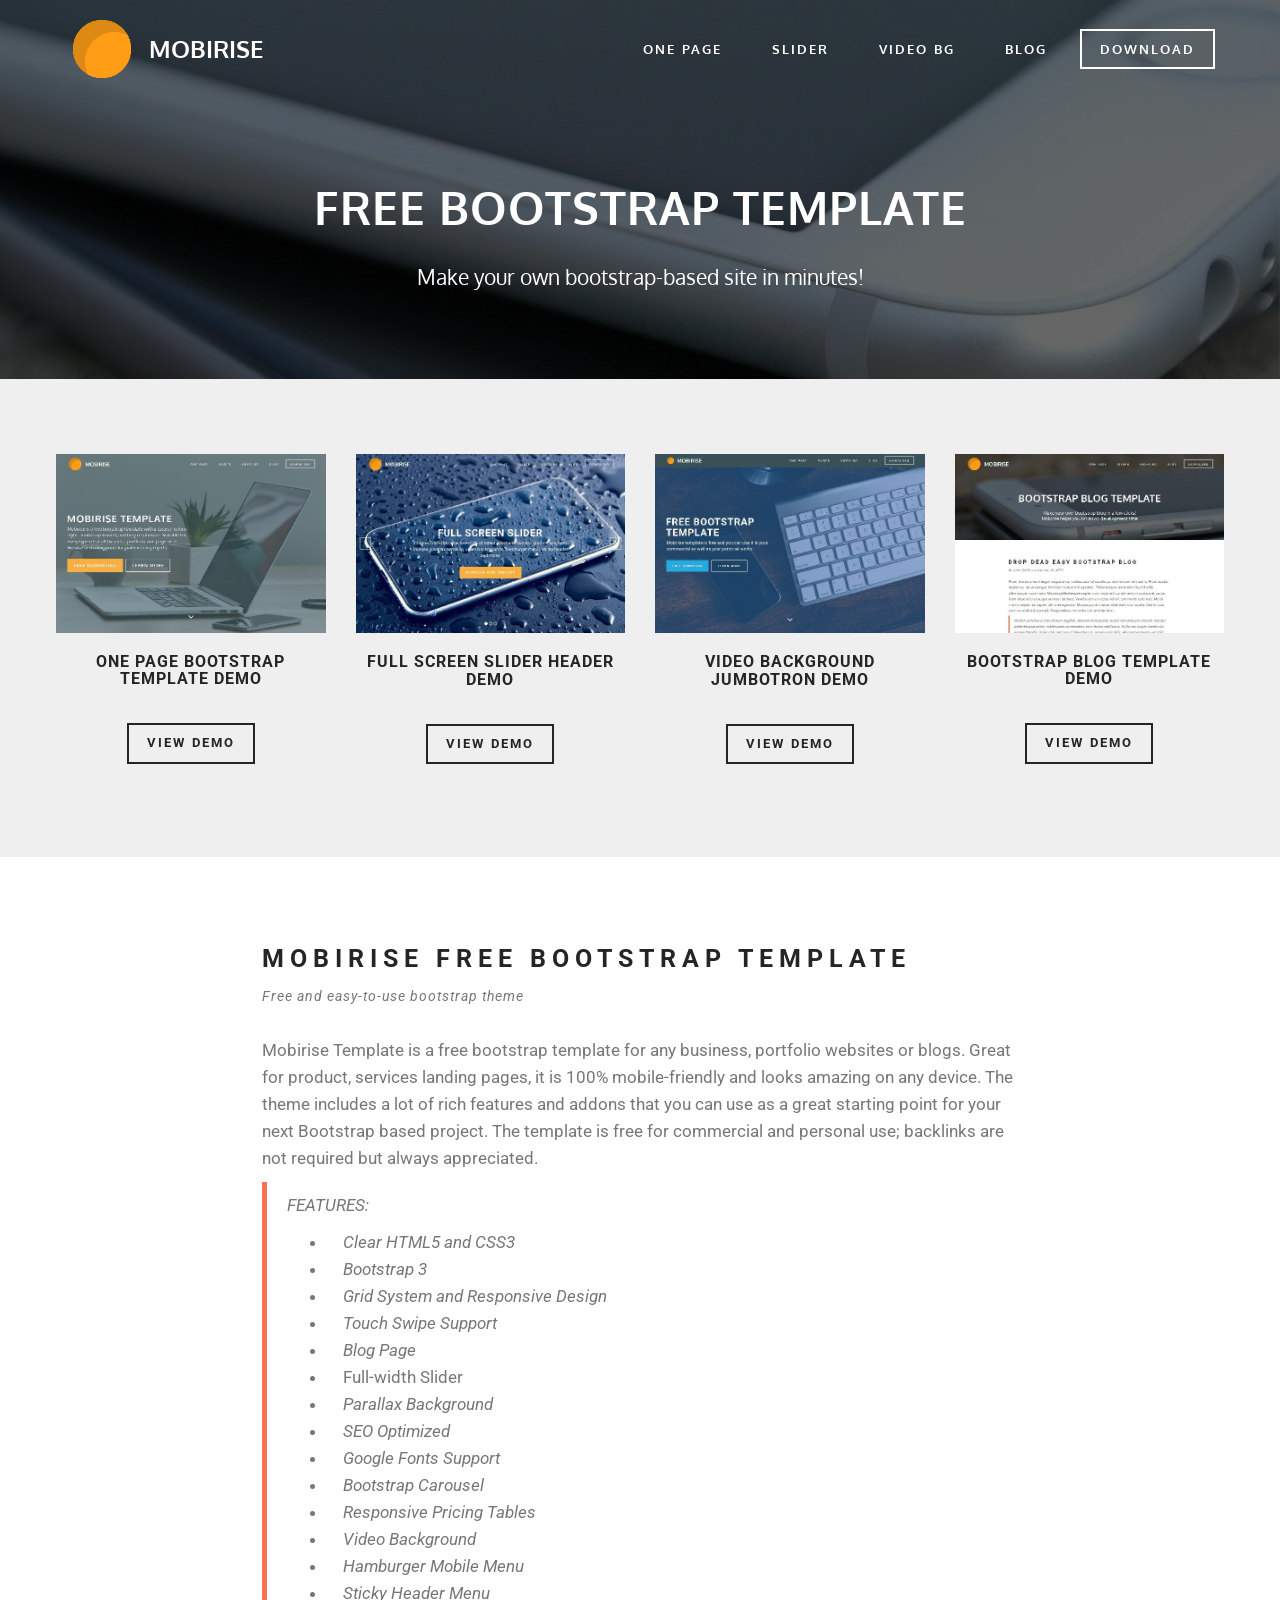
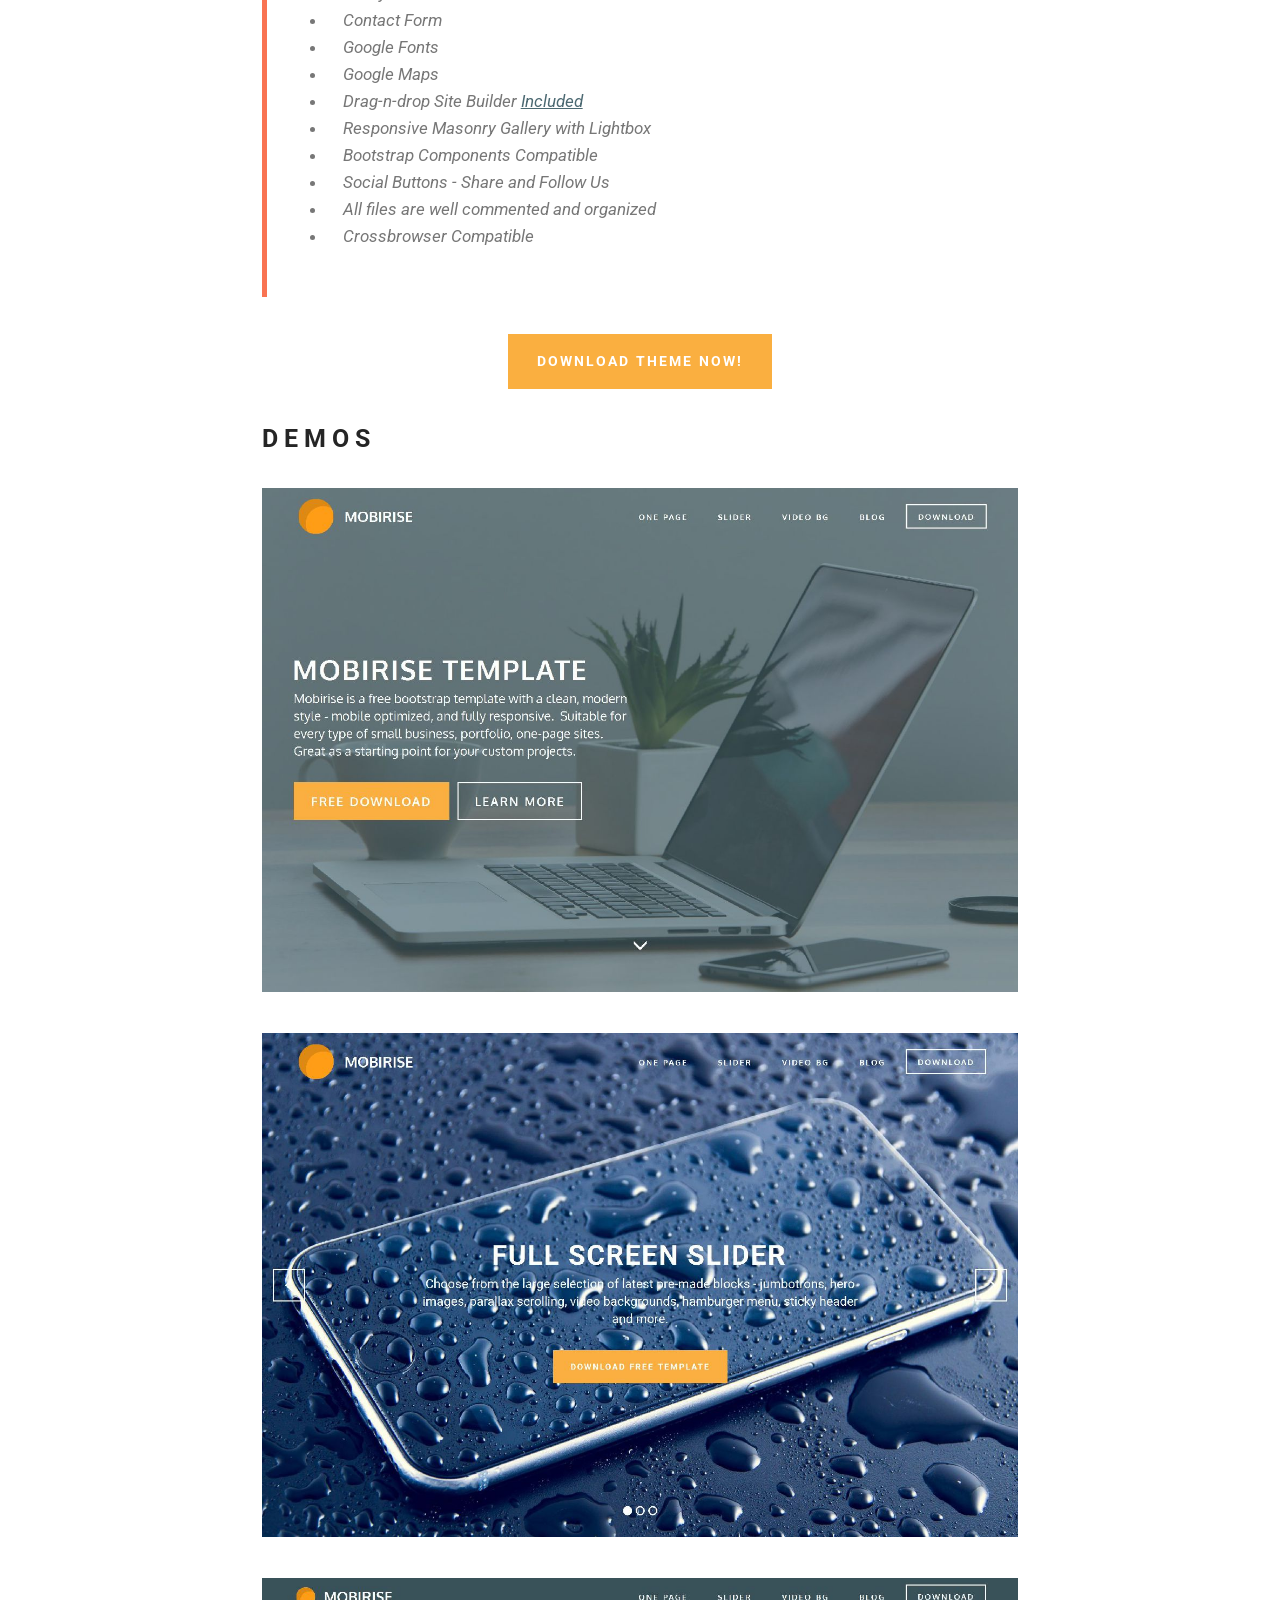
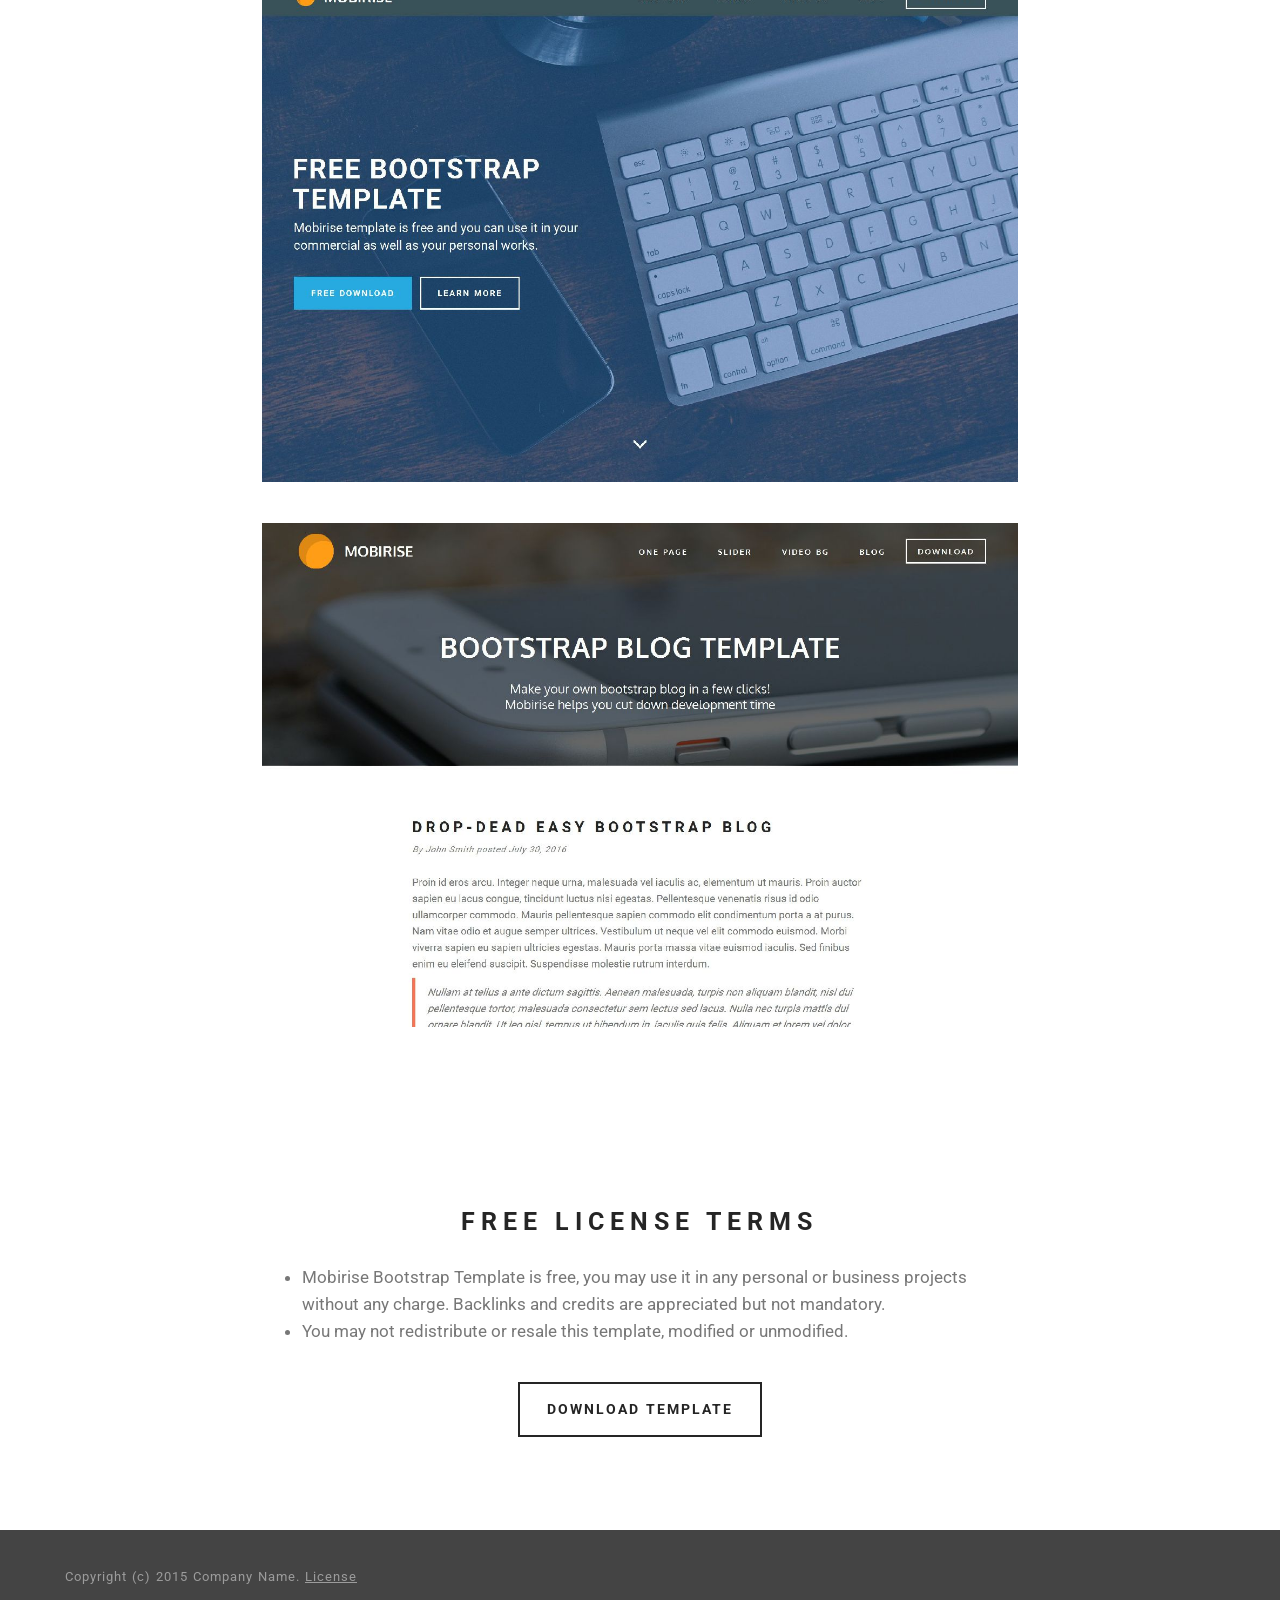
<file: Theme2/index.html>
<!DOCTYPE html>
<html>
<head>
    <!-- Mobirise Free Bootstrap Template, https://mobirise.com -->
  <meta charset="UTF-8">
  <meta http-equiv="X-UA-Compatible" content="IE=edge">
  <meta name="generator" content="Mobirise v2.6.1, mobirise.com">
  <meta name="viewport" content="width=device-width, initial-scale=1">
  <link rel="shortcut icon" href="assets/images/discover-mobile-350x350-16.png" type="image/x-icon">
  <meta name="description" content="Free Bootstrap Template">
  <title>Bootstrap Free Template</title>
  <link rel="stylesheet" href="https://fonts.googleapis.com/css?family=Roboto:700,400&amp;subset=cyrillic,latin,greek,vietnamese">
  <link rel="stylesheet" href="assets/bootstrap/css/bootstrap.min.css">
  <link rel="stylesheet" href="assets/mobirise/css/style.css">
  <link rel="stylesheet" href="assets/mobirise/css/mbr-additional.css" type="text/css">
  
  
</head>
<body>

<section class="mbr-navbar mbr-navbar--freeze mbr-navbar--absolute mbr-navbar--transparent mbr-navbar--sticky mbr-navbar--auto-collapse" id="menu-93">
    <div class="mbr-navbar__section mbr-section">
        <div class="mbr-section__container container">
            <div class="mbr-navbar__container">
                <div class="mbr-navbar__column mbr-navbar__column--s mbr-navbar__brand">
                    <span class="mbr-navbar__brand-link mbr-brand mbr-brand--inline">
                        <span class="mbr-brand__logo"><a href="https://mobirise.com/"><img class="mbr-navbar__brand-img mbr-brand__img" src="assets/images/discover-mobile-350x350-53.png" alt="Mobirise"></a></span>
                        <span class="mbr-brand__name"><a class="mbr-brand__name text-white" href="https://mobirise.com/">MOBIRISE</a></span>
                    </span>
                </div>
                <div class="mbr-navbar__hamburger mbr-hamburger text-white"><span class="mbr-hamburger__line"></span></div>
                <div class="mbr-navbar__column mbr-navbar__menu">
                    <nav class="mbr-navbar__menu-box mbr-navbar__menu-box--inline-right">
                        <div class="mbr-navbar__column"><ul class="mbr-navbar__items mbr-navbar__items--right mbr-buttons mbr-buttons--freeze mbr-buttons--right btn-decorator mbr-buttons--active"><li class="mbr-navbar__item"><a class="mbr-buttons__link btn text-white" href="one-page.html">ONE PAGE</a></li> <li class="mbr-navbar__item"><a class="mbr-buttons__link btn text-white" href="slider.html">SLIDER</a></li><li class="mbr-navbar__item"><a class="mbr-buttons__link btn text-white" href="video-background.html">VIDEO BG</a></li> <li class="mbr-navbar__item"><a class="mbr-buttons__link btn text-white" href="blog.html">BLOG</a></li></ul></div>
                        <div class="mbr-navbar__column"><ul class="mbr-navbar__items mbr-navbar__items--right mbr-buttons mbr-buttons--freeze mbr-buttons--right btn-inverse mbr-buttons--active"><li class="mbr-navbar__item"><a class="mbr-buttons__btn btn btn-default" href="https://mobirise.com/bootstrap-template/mobirise-free-template.zip">DOWNLOAD</a></li></ul></div>
                    </nav>
                </div>
            </div>
        </div>
    </div>
</section>

<section class="content-2 simple col-1 col-undefined mbr-parallax-background mbr-after-navbar" id="content5-92" style="background-image: url(assets/images/iphone-6-458153-1920-1920x1285-12.jpg);">
    <div class="mbr-overlay" style="opacity: 0.6; background-color: rgb(0, 0, 0);"></div>
    <div class="container">
        <div class="row">
            <div>
                <div class="thumbnail">
                    <div class="caption">
                        <h3>FREE BOOTSTRAP TEMPLATE</h3>
                        <div><p>Make your own bootstrap-based site in minutes! <br></p></div>
                    </div>
                </div>
            </div>
        </div>
    </div>
</section>

<section class="content-2 col-4" id="features1-108" style="background-color: rgb(239, 239, 239);">
    
    <div class="container">
        <div class="row">
            <div>
                <div class="thumbnail">
                    <div class="image"><a href="one-page.html"><img class="undefined" src="assets/images/one-page-2509x1670-67.jpg"></a></div>
                    <div class="caption">
                        <div>
                            <h3>ONE PAGE BOOTSTRAP TEMPLATE DEMO</h3>
                            
                        </div>
                        <p class="group"><a href="one-page.html" class="btn btn-default">VIEW DEMO</a></p>
                    </div>
                </div>
            </div>
            <div>
                <div class="thumbnail">
                    <div class="image"><a href="slider.html"><img class="undefined" src="assets/images/slider-2511x1674-11.jpg"></a></div>
                    <div class="caption">
                        <div>
                            <h3>FULL SCREEN SLIDER HEADER DEMO</h3>
                            
                        </div>
                        <p class="group"><a href="slider.html" class="btn btn-default">VIEW DEMO</a></p>
                    </div>
                </div>
            </div>
            <div>
                <div class="thumbnail">
                    <div class="image"><a href="video-background.html"><img class="undefined" src="assets/images/video-bg-2510x1672-94.jpg"></a></div>
                    <div class="caption">
                        <div>
                            <h3>VIDEO BACKGROUND JUMBOTRON DEMO</h3>
                            
                        </div>
                        <p class="group"><a href="video-background.html" class="btn btn-default">VIEW DEMO</a></p>
                    </div>
                </div>
            </div>
            <div>
                <div class="thumbnail">
                    <div class="image"><a href="blog.html"><img class="undefined" src="assets/images/blog-2511x1670-3.jpg"></a></div>
                    <div class="caption">
                        <div>
                            <h3>BOOTSTRAP BLOG TEMPLATE DEMO</h3>
                            
                        </div>
                        <p class="group"><a href="blog.html" class="btn btn-default">VIEW DEMO</a></p>
                    </div>
                </div>
            </div>
        </div>
    </div>
</section>

<section class="mbr-section" id="header3-109">
    <div class="mbr-section__container container mbr-section__container--first">
        <div class="mbr-header mbr-header--wysiwyg row">
            <div class="col-sm-8 col-sm-offset-2">
                <h3 class="mbr-header__text">MOBIRISE FREE BOOTSTRAP TEMPLATE</h3>
                <p class="mbr-header__subtext">Free and easy-to-use bootstrap theme</p>
            </div>
        </div>
    </div>
</section>

<section class="mbr-section" id="content1-96">
    <div class="mbr-section__container container mbr-section__container--middle">
        <div class="row">
            <div class="mbr-article mbr-article--wysiwyg col-sm-8 col-sm-offset-2"><p>Mobirise Template is a free bootstrap template for any business, portfolio websites or blogs. Great for product, services landing pages, it is 100% mobile-friendly and looks amazing on any device. The theme includes a lot of rich features and addons that you can use as a great starting point for your next Bootstrap based project. The template is free for commercial and personal use; backlinks are not required but always appreciated.</p><blockquote><p><em>FEATURES:</em></p><ul><li><em>&nbsp; &nbsp; Clear HTML5 and CSS3</em></li><li><em>&nbsp; &nbsp; Bootstrap 3</em></li><li><em>&nbsp; &nbsp; Grid System and Responsive Design</em></li><li><em>&nbsp; &nbsp; Touch Swipe Support</em></li><li><em>&nbsp; &nbsp; Blog Page</em></li><li>&nbsp; &nbsp; Full-width Slider</li><li><em>&nbsp; &nbsp; Parallax Background</em></li><li><em>&nbsp; &nbsp; SEO Optimized</em></li><li><em>&nbsp; &nbsp; Google Fonts Support</em></li><li><em>&nbsp; &nbsp; Bootstrap Carousel</em></li><li><em>&nbsp; &nbsp; Responsive Pricing Tables</em></li><li><em>&nbsp; &nbsp; Video Background</em></li><li><em>&nbsp; &nbsp; Hamburger Mobile Menu</em></li><li><em>&nbsp; &nbsp; Sticky Header Menu</em></li><li><em>&nbsp; &nbsp; Contact Form</em></li><li><em>&nbsp; &nbsp; Google Fonts</em></li><li><em>&nbsp; &nbsp; Google Maps</em></li><li><em>&nbsp; &nbsp; Drag-n-drop Site Builder <a href="https://mobirise.com/" target="_blank">Included</a></em><br></li><li><em>&nbsp; &nbsp; Responsive Masonry Gallery with Lightbox</em><br></li><li><em>&nbsp; &nbsp; Bootstrap Components Compatible</em></li><li><em>&nbsp; &nbsp; Social Buttons - Share and Follow Us</em></li><li><em>&nbsp; &nbsp; All files are well commented and organized</em><br></li><li><em>&nbsp; &nbsp; Crossbrowser Compatible</em></li></ul><p><em><br></em></p></blockquote></div>
        </div>
    </div>
</section>

<section class="mbr-section" id="buttons1-115">
    <div class="mbr-section__container container mbr-section__container--middle">
        <div class="row">
            <div class="col-sm-8 col-sm-offset-2">
                <div class="mbr-buttons mbr-buttons--center"><a class="mbr-buttons__btn btn btn-lg btn-warning" href="https://mobirise.com/bootstrap-template/mobirise-free-template.zip">DOWNLOAD THEME NOW!</a> </div>
            </div>
        </div>
    </div>
</section>

<section class="mbr-section" id="header3-110">
    <div class="mbr-section__container container mbr-section__container--middle">
        <div class="mbr-header mbr-header--wysiwyg row">
            <div class="col-sm-8 col-sm-offset-2">
                <h3 class="mbr-header__text">DEMOS</h3>
                
            </div>
        </div>
    </div>
</section>

<section class="mbr-section" id="image2-97">
    <div class="mbr-section__container container mbr-section__container--middle">
        <div class="row">
            <div class="col-sm-8 col-sm-offset-2">
                <figure class="mbr-figure mbr-figure--wysiwyg mbr-figure--full-width mbr-figure--caption-outside-bottom mbr-figure--no-bg">

                    <div><a href="one-page.html"><img class="mbr-figure__img" src="assets/images/one-page-2509x1670-22.jpg"></a></div>
                    
                </figure>
            </div>
        </div>
    </div>
</section>

<section class="mbr-section" id="image2-111">
    <div class="mbr-section__container container mbr-section__container--middle">
        <div class="row">
            <div class="col-sm-8 col-sm-offset-2">
                <figure class="mbr-figure mbr-figure--wysiwyg mbr-figure--full-width mbr-figure--caption-inside-bottom">

                    <div><a href="slider.html"><img class="mbr-figure__img" src="assets/images/slider-2511x1674-33.jpg"></a></div>
                    
                </figure>
            </div>
        </div>
    </div>
</section>

<section class="mbr-section" id="image2-113">
    <div class="mbr-section__container container mbr-section__container--middle">
        <div class="row">
            <div class="col-sm-8 col-sm-offset-2">
                <figure class="mbr-figure mbr-figure--wysiwyg mbr-figure--full-width mbr-figure--caption-inside-bottom">

                    <div><a href="video-background.html"><img class="mbr-figure__img" src="assets/images/video-bg-2510x1672-73.jpg"></a></div>
                    
                </figure>
            </div>
        </div>
    </div>
</section>

<section class="mbr-section" id="image2-114">
    <div class="mbr-section__container container mbr-section__container--last">
        <div class="row">
            <div class="col-sm-8 col-sm-offset-2">
                <figure class="mbr-figure mbr-figure--wysiwyg mbr-figure--full-width mbr-figure--caption-inside-bottom">

                    <div><a href="blog.html"><img class="mbr-figure__img" src="assets/images/blog-2511x1670-64.jpg"></a></div>
                    
                </figure>
            </div>
        </div>
    </div>
</section>

<section class="mbr-section mbr-section--relative mbr-section--fixed-size mbr-parallax-background" id="msg-box3-117" style="background-image: url(assets/images/imac-605421-1920-1920x1275-41.jpg);">
    <div class="mbr-overlay" style="opacity: 0.8; background-color: rgb(255, 255, 255);"></div>
    <div class="mbr-section__container container mbr-section__container--first">
        <div class="mbr-header mbr-header--wysiwyg row">
            <div class="col-sm-8 col-sm-offset-2">
                <h3 class="mbr-header__text">FREE LICENSE TERMS</h3>
                
            </div>
        </div>
    </div>
    <div class="mbr-section__container container mbr-section__container--middle">
        <div class="row">
            <div class="mbr-article mbr-article--wysiwyg col-sm-8 col-sm-offset-2"><ul><li>Mobirise Bootstrap Template is free, you may use it in any personal or business projects without any charge. Backlinks and credits are appreciated but not mandatory.</li><li>You may not redistribute or resale this template, modified or unmodified.<br></li></ul></div>
        </div>
    </div>
    <div class="mbr-section__container container mbr-section__container--last">
        <div class="row">
            <div class="col-sm-8 col-sm-offset-2">
                <div class="mbr-buttons mbr-buttons--center"><a class="mbr-buttons__btn btn btn-lg btn-default" href="https://mobirise.com/bootstrap-template/mobirise-free-template.zip">DOWNLOAD TEMPLATE</a></div>
            </div>
        </div>
    </div>
</section>

<footer class="mbr-section mbr-section--relative mbr-section--fixed-size" id="footer1-94" style="background-color: rgb(68, 68, 68);">
    
    <div class="mbr-section__container container">
        <div class="mbr-footer mbr-footer--wysiwyg row">
            <div class="col-sm-12">
                <p class="mbr-footer__copyright"></p><p>Copyright (c) 2015 Company Name. <a href="https://mobirise.com/bootstrap-template/license.txt" class="text-gray">License</a></p><p></p>
            </div>
        </div>
    </div>
</footer>


  <script src="assets/jquery/jquery.min.js"></script>
  <script src="assets/bootstrap/js/bootstrap.min.js"></script>
  <script src="assets/smooth-scroll/SmoothScroll.js"></script>
  <script src="assets/jarallax/jarallax.js"></script>
  <script src="assets/mobirise/js/script.js"></script>
  
  
</body>
</html>
</file>
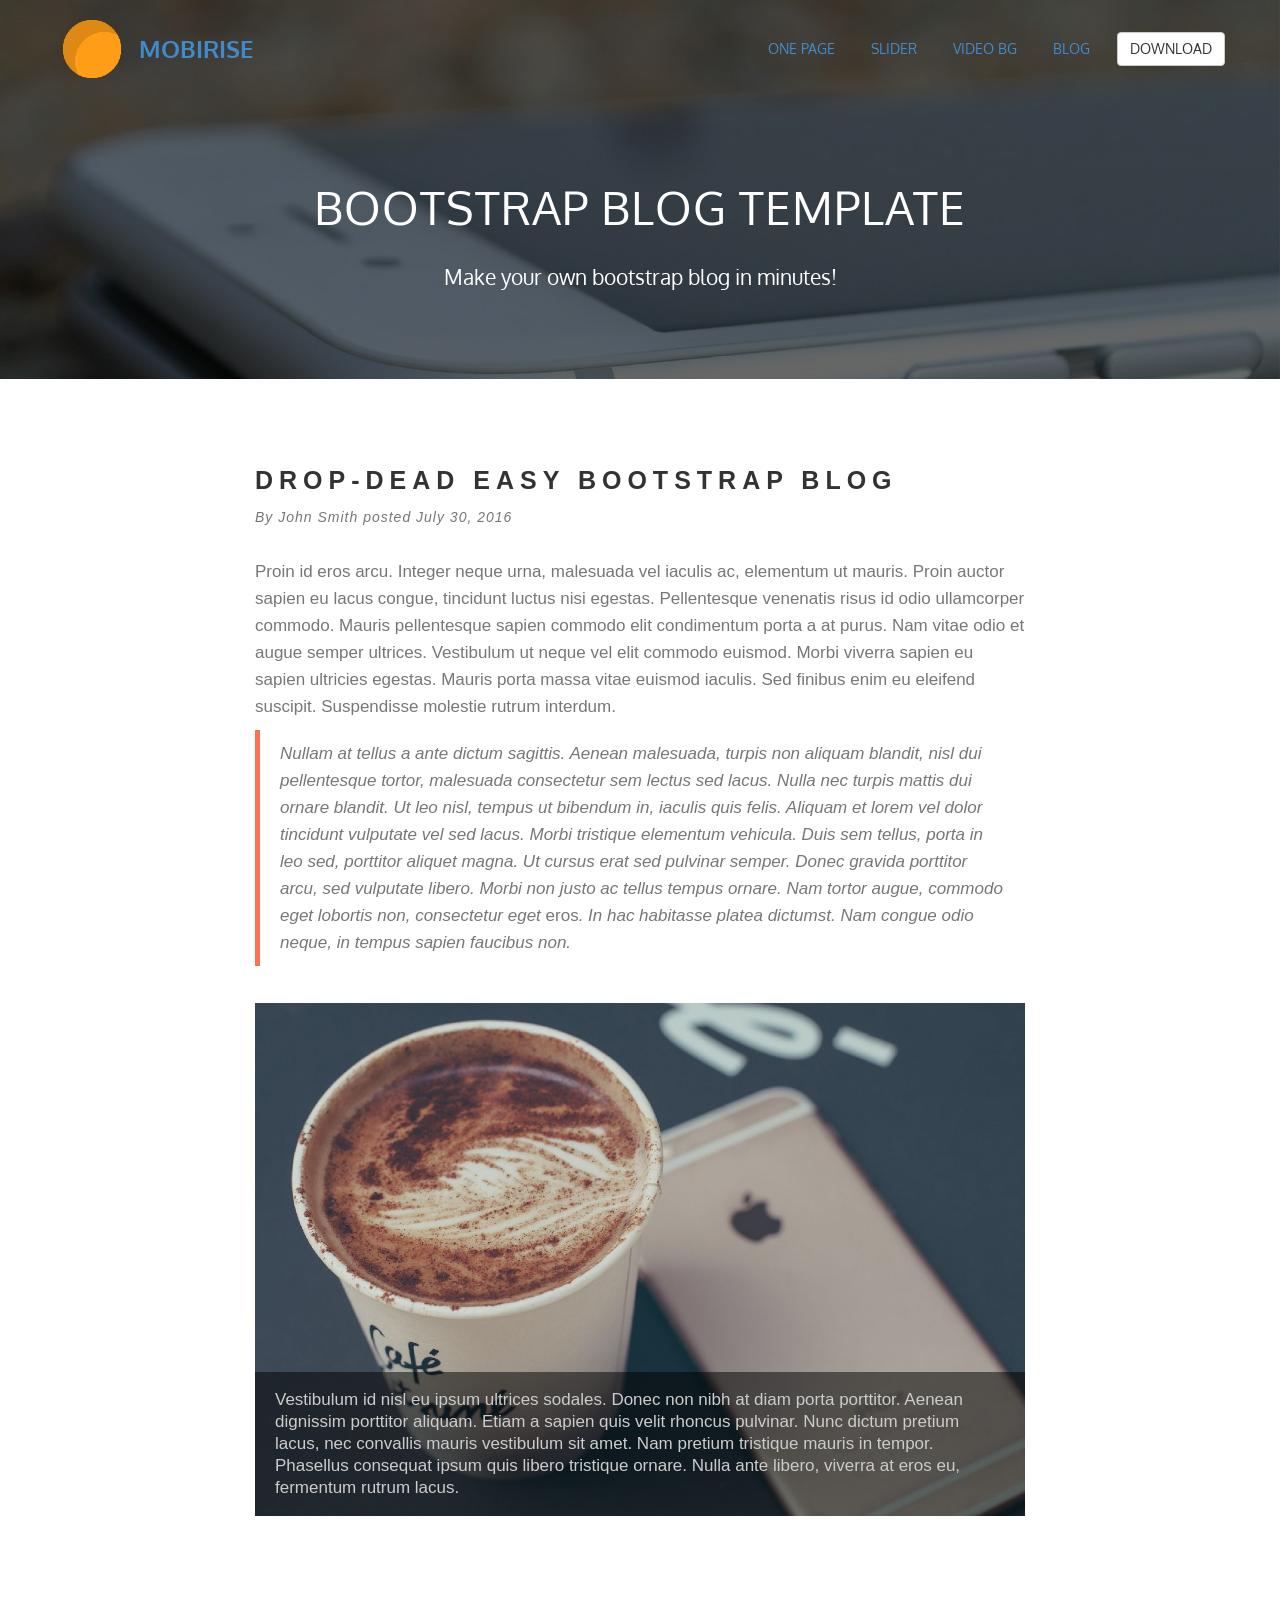
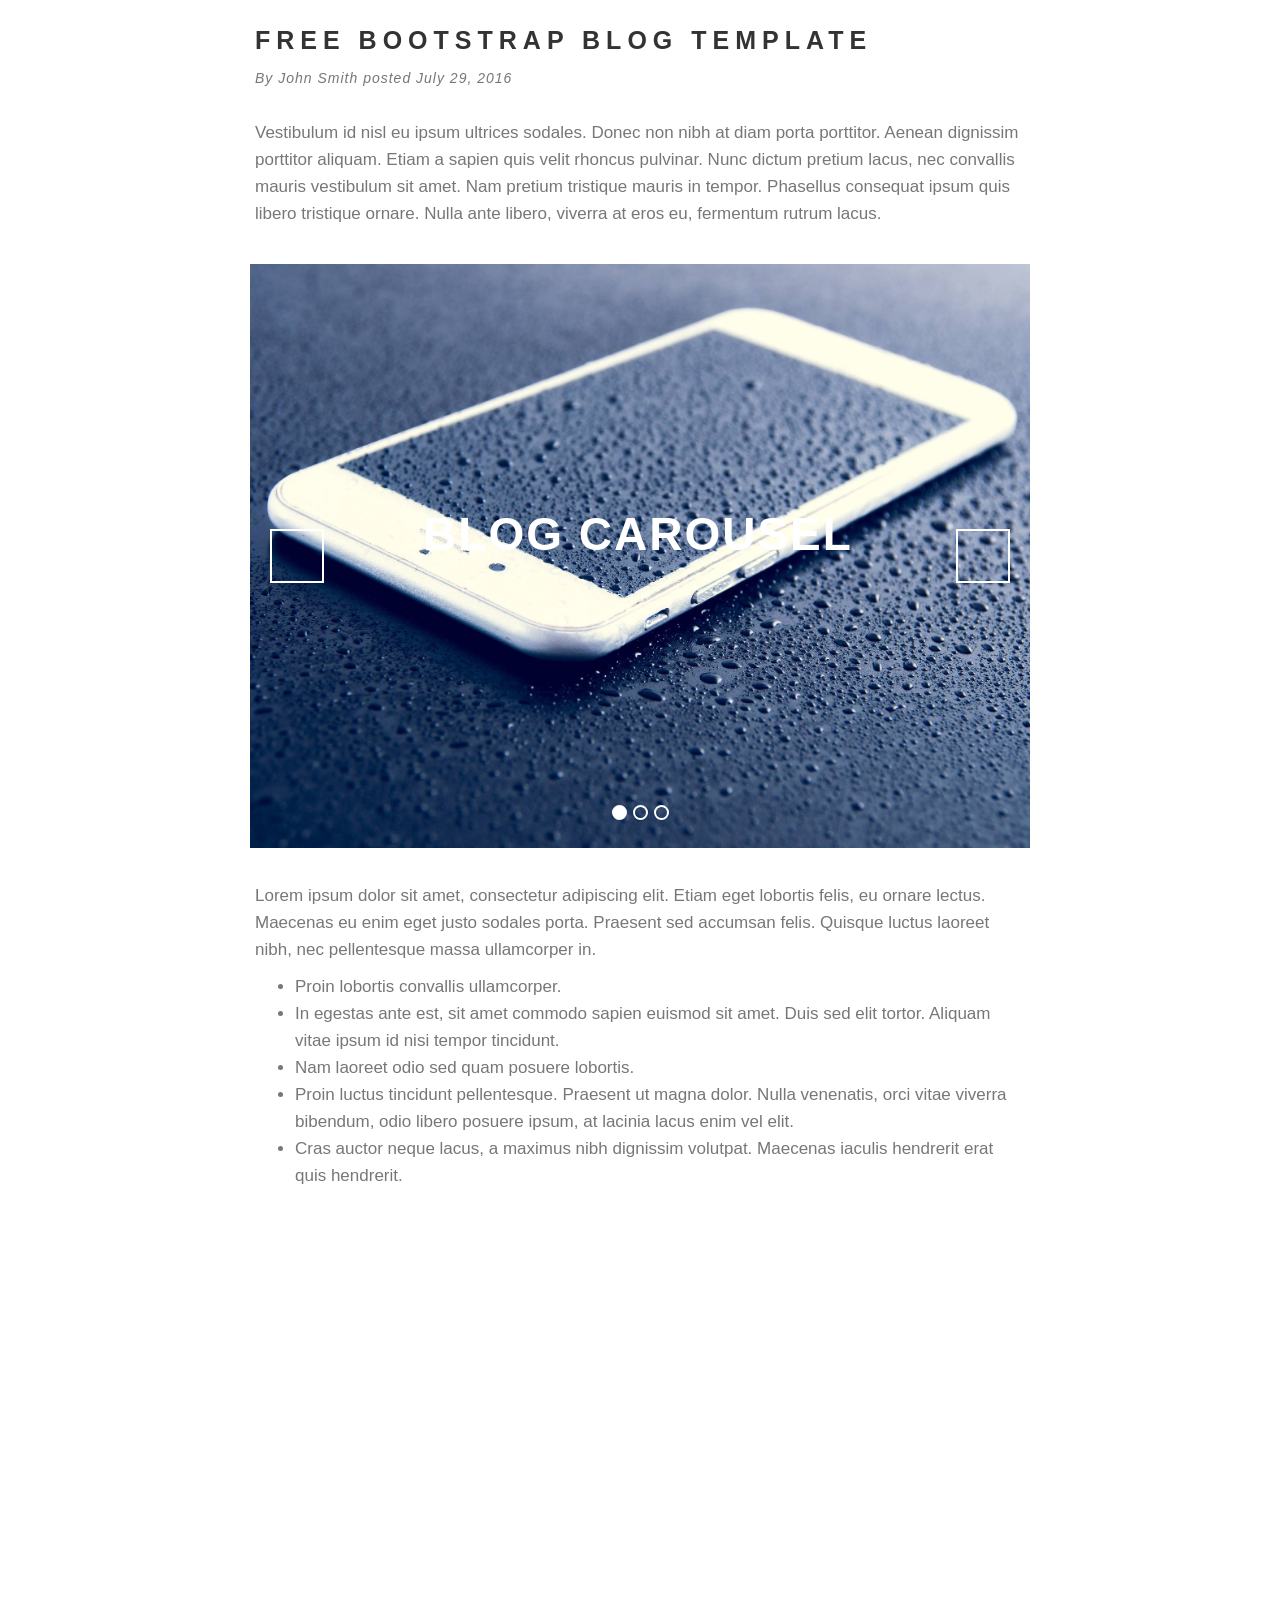
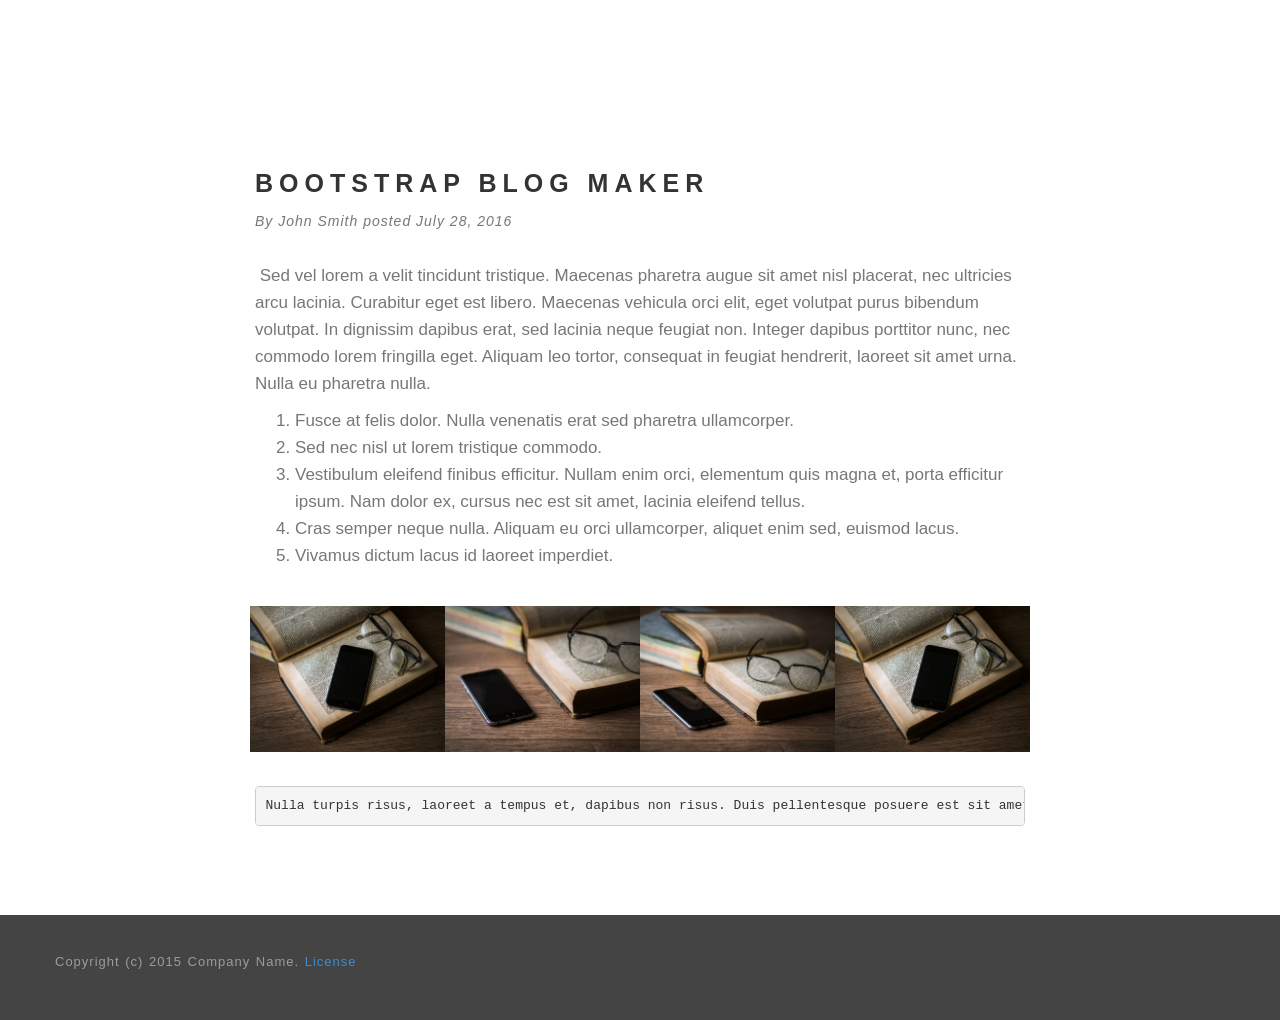
<file: blog.html>
<!DOCTYPE html>
<html>
<head>

  <meta charset="UTF-8">
  <meta http-equiv="X-UA-Compatible" content="IE=edge">
  <meta name="generator" content="Mobirise v2.6.1, mobirise.com">
  <meta name="viewport" content="width=device-width, initial-scale=1">
  <link rel="shortcut icon" href="assets/images/discover-mobile-350x350-16.png" type="image/x-icon">
  <meta name="description" content="Free Bootstrap Blog Template">
  <title>Bootstrap blog template</title>
  <link rel="stylesheet" href="https://fonts.googleapis.com/css?family=Roboto:700,400&amp;subset=cyrillic,latin,greek,vietnamese">
  <link rel="stylesheet" href="assets/bootstrap/css/bootstrap.min.css">
  <link rel="stylesheet" href="assets/mobirise/css/style.css">
  <link rel="stylesheet" href="assets/mobirise-slider/style.css">
  <link rel="stylesheet" href="assets/mobirise-gallery/style.css">
  <link rel="stylesheet" href="assets/mobirise/css/mbr-additional.css" type="text/css">
  
  
</head>
<body>

<section class="mbr-navbar mbr-navbar--freeze mbr-navbar--absolute mbr-navbar--transparent mbr-navbar--sticky mbr-navbar--auto-collapse" id="menu-59">
    <div class="mbr-navbar__section mbr-section">
        <div class="mbr-section__container container">
            <div class="mbr-navbar__container">
                <div class="mbr-navbar__column mbr-navbar__column--s mbr-navbar__brand">
                    <span class="mbr-navbar__brand-link mbr-brand mbr-brand--inline">
                        <span class="mbr-brand__logo"><a href="https://mobirise.com/bootstrap-template/"><img class="mbr-navbar__brand-img mbr-brand__img" src="assets/images/discover-mobile-350x350-53.png" alt="Mobirise"></a></span>
                        <span class="mbr-brand__name"><a class="mbr-brand__name text-white" href="https://mobirise.com/bootstrap-template/">MOBIRISE</a></span>
                    </span>
                </div>
                <div class="mbr-navbar__hamburger mbr-hamburger text-white"><span class="mbr-hamburger__line"></span></div>
                <div class="mbr-navbar__column mbr-navbar__menu">
                    <nav class="mbr-navbar__menu-box mbr-navbar__menu-box--inline-right">
                        <div class="mbr-navbar__column"><ul class="mbr-navbar__items mbr-navbar__items--right mbr-buttons mbr-buttons--freeze mbr-buttons--right btn-decorator mbr-buttons--active"><li class="mbr-navbar__item"><a class="mbr-buttons__link btn text-white" href="one-page.html">ONE PAGE</a></li> <li class="mbr-navbar__item"><a class="mbr-buttons__link btn text-white" href="slider.html">SLIDER</a></li><li class="mbr-navbar__item"><a class="mbr-buttons__link btn text-white" href="video-background.html">VIDEO BG</a></li> <li class="mbr-navbar__item"><a class="mbr-buttons__link btn text-white" href="blog.html">BLOG</a></li></ul></div>
                        <div class="mbr-navbar__column"><ul class="mbr-navbar__items mbr-navbar__items--right mbr-buttons mbr-buttons--freeze mbr-buttons--right btn-inverse mbr-buttons--active"><li class="mbr-navbar__item"><a class="mbr-buttons__btn btn btn-default" href="https://mobirise.com/bootstrap-template/mobirise-free-template.zip">DOWNLOAD</a></li></ul></div>
                    </nav>
                </div>
            </div>
        </div>
    </div>
</section>

<section class="content-2 simple col-1 col-undefined mbr-parallax-background mbr-after-navbar" id="content5-77" style="background-image: url(assets/images/iphone-6-458151-1920-1920x1285-67.jpg);">
    <div class="mbr-overlay" style="opacity: 0.6; background-color: rgb(0, 0, 0);"></div>
    <div class="container">
        <div class="row">
            <div>
                <div class="thumbnail">
                    <div class="caption">
                        <h3>BOOTSTRAP BLOG TEMPLATE</h3>
                        <div><p>Make your own bootstrap blog in minutes! <br></p></div>
                    </div>
                </div>
            </div>
        </div>
    </div>
</section>

<section class="mbr-section" id="header3-78">
    <div class="mbr-section__container container mbr-section__container--first">
        <div class="mbr-header mbr-header--wysiwyg row">
            <div class="col-sm-8 col-sm-offset-2">
                <h3 class="mbr-header__text">DROP-DEAD EASY BOOTSTRAP BLOG&nbsp;</h3>
                <p class="mbr-header__subtext">By John Smith posted July 30, 2016</p>
            </div>
        </div>
    </div>
</section>

<section class="mbr-section" id="content1-79">
    <div class="mbr-section__container container mbr-section__container--middle">
        <div class="row">
            <div class="mbr-article mbr-article--wysiwyg col-sm-8 col-sm-offset-2"><p>Proin id eros arcu. Integer neque urna, malesuada vel iaculis ac, elementum ut mauris. Proin auctor sapien eu lacus congue, tincidunt luctus nisi egestas. Pellentesque venenatis risus id odio ullamcorper commodo. Mauris pellentesque sapien commodo elit condimentum porta a at purus. Nam vitae odio et augue semper ultrices. Vestibulum ut neque vel elit commodo euismod. Morbi viverra sapien eu sapien ultricies egestas. Mauris porta massa vitae euismod iaculis. Sed finibus enim eu eleifend suscipit. Suspendisse molestie rutrum interdum.&nbsp;</p><blockquote><em>Nullam at tellus a ante dictum sagittis. Aenean malesuada, turpis non aliquam blandit, nisl dui pellentesque tortor, malesuada consectetur sem lectus sed lacus. Nulla nec turpis mattis dui ornare blandit. Ut leo nisl, tempus ut bibendum in, iaculis quis felis. Aliquam et lorem vel dolor tincidunt vulputate vel sed lacus. Morbi tristique elementum vehicula. Duis sem tellus, porta in leo sed, porttitor aliquet magna. Ut cursus erat sed pulvinar semper. Donec gravida porttitor arcu, sed vulputate libero. Morbi non justo ac tellus tempus ornare. Nam tortor augue, commodo eget lobortis non, consectetur eget </em>eros<em>. In hac habitasse platea dictumst. Nam congue odio neque, in tempus sapien faucibus non.&nbsp;</em></blockquote></div>
        </div>
    </div>
</section>

<section class="mbr-section" id="image2-83">
    <div class="mbr-section__container container mbr-section__container--middle">
        <div class="row">
            <div class="col-sm-8 col-sm-offset-2">
                <figure class="mbr-figure mbr-figure--wysiwyg mbr-figure--full-width mbr-figure--caption-inside-bottom">

                    <div><img class="mbr-figure__img" src="assets/images/coffee-923094-1920-1920x1280-16.jpg"></div>
                    <figcaption class="mbr-figure__caption">
                        <small class="mbr-figure__caption-small">Vestibulum id nisl eu ipsum ultrices sodales. Donec non nibh at diam porta porttitor. Aenean dignissim porttitor aliquam. Etiam a sapien quis velit rhoncus pulvinar. Nunc dictum pretium lacus, nec convallis mauris vestibulum sit amet. Nam pretium tristique mauris in tempor. Phasellus consequat ipsum quis libero tristique ornare. Nulla ante libero, viverra at eros eu, fermentum rutrum lacus. </small>
                    </figcaption>
                </figure>
            </div>
        </div>
    </div>
</section>

<section class="mbr-section" id="header3-94">
    <div class="mbr-section__container container mbr-section__container--middle">
        <div class="mbr-header mbr-header--wysiwyg row">
            <div class="col-sm-8 col-sm-offset-2">
                <h3 class="mbr-header__text"><br><br>FREE BOOTSTRAP BLOG TEMPLATE</h3>
                <p class="mbr-header__subtext">By John Smith posted July 29, 2016</p>
            </div>
        </div>
    </div>
</section>

<section class="mbr-section" id="content1-84">
    <div class="mbr-section__container container mbr-section__container--middle">
        <div class="row">
            <div class="mbr-article mbr-article--wysiwyg col-sm-8 col-sm-offset-2"><p>Vestibulum id nisl eu ipsum ultrices sodales. Donec non nibh at diam porta porttitor. Aenean dignissim porttitor aliquam. Etiam a sapien quis velit rhoncus pulvinar. Nunc dictum pretium lacus, nec convallis mauris vestibulum sit amet. Nam pretium tristique mauris in tempor. Phasellus consequat ipsum quis libero tristique ornare. Nulla ante libero, viverra at eros eu, fermentum rutrum lacus.&nbsp;</p></div>
        </div>
    </div>
</section>

<section class="mbr-slider mbr-section mbr-section--no-padding carousel slide" data-ride="carousel" data-wrap="true" data-interval="5000" id="slider2-88">
    <div class="mbr-section__container container article-slider mbr-section__container--middle">
        <div class=" col-sm-8 col-sm-offset-2">
            <ol class="carousel-indicators">
                <li data-app-prevent-settings="" data-target="#slider2-88" data-slide-to="0" class="active"></li><li data-app-prevent-settings="" data-target="#slider2-88" data-slide-to="1"></li><li data-app-prevent-settings="" data-target="#slider2-88" class="" data-slide-to="2"></li>
            </ol>
            <div class="carousel-inner" role="listbox">
                <div class="mbr-box mbr-section mbr-section--relative mbr-section--fixed-size mbr-section--bg-adapted item dark center active">
                    <div class="mbr-box__magnet">
                        <div>
                            <img src="assets/images/iphone-1067982-1920-1920x1439-90.jpg">
                            <div class="row"><div class="col-sm-8 col-sm-offset-2">
                                <div class="mbr-hero">
                                    <h1 class="mbr-hero__text">BLOG CAROUSEL</h1>
                                    
                                </div>
                                
                            </div></div>
                        </div>
                    </div>
                </div><div class="mbr-box mbr-section mbr-section--relative mbr-section--fixed-size mbr-section--bg-adapted item dark center">
                    <div class="mbr-box__magnet">
                        <div>
                            <img src="assets/images/iphone-1067975-1920-1920x1439-5.jpg">
                            <div class="row"><div class="col-sm-8 col-sm-offset-2">
                                <div class="mbr-hero">
                                    
                                    
                                </div>
                                
                            </div></div>
                        </div>
                    </div>
                </div><div class="mbr-box mbr-section mbr-section--relative mbr-section--fixed-size mbr-section--bg-adapted item dark center">
                    <div class="mbr-box__magnet">
                        <div>
                            <img src="assets/images/iphone-1067991-1920-1920x1440-29.jpg">
                            <div class="row"><div class="col-sm-8 col-sm-offset-2">
                                <div class="mbr-hero">
                                    <h1 class="mbr-hero__text">BOOTSTRAP BLOG SLIDER</h1>
                                    <p class="mbr-hero__subtext">Choose from the large selection of latest pre-made blocks - jumbotrons, hero images, parallax scrolling, video backgrounds, hamburger menu, sticky header and more.</p>
                                </div>
                                <div class="mbr-buttons btn-inverse mbr-buttons--center"><a class="mbr-buttons__btn btn btn-lg btn-info" href="https://mobirise.com/bootstrap-template/">MORE..</a> </div>
                            </div></div>
                        </div>
                    </div>
                </div>
            </div>
            
            <a data-app-prevent-settings="" class="left carousel-control" role="button" data-slide="prev" href="#slider2-88">
                <span class="glyphicon glyphicon-menu-left" aria-hidden="true"></span>
                <span class="sr-only">Previous</span>
            </a>
            <a data-app-prevent-settings="" class="right carousel-control" role="button" data-slide="next" href="#slider2-88">
                <span class="glyphicon glyphicon-menu-right" aria-hidden="true"></span>
                <span class="sr-only">Next</span>
            </a>
        </div>
    </div>
</section>

<section class="mbr-section" id="content1-92">
    <div class="mbr-section__container container mbr-section__container--middle">
        <div class="row">
            <div class="mbr-article mbr-article--wysiwyg col-sm-8 col-sm-offset-2"><p>Lorem ipsum dolor sit amet, consectetur adipiscing elit. Etiam eget lobortis felis, eu ornare lectus. Maecenas eu enim eget justo sodales porta. Praesent sed accumsan felis. Quisque luctus laoreet nibh, nec pellentesque massa ullamcorper in. </p><ul><li>Proin lobortis convallis ullamcorper. </li><li>In egestas ante est, sit amet commodo sapien euismod sit amet. Duis sed elit tortor. Aliquam vitae ipsum id nisi tempor tincidunt. </li><li>Nam laoreet odio sed quam posuere lobortis. </li><li>Proin luctus tincidunt pellentesque. Praesent ut magna dolor. Nulla venenatis, orci vitae viverra bibendum, odio libero posuere ipsum, at lacinia lacus enim vel elit. </li><li>Cras auctor neque lacus, a maximus nibh dignissim volutpat. Maecenas iaculis hendrerit erat quis hendrerit.&nbsp;</li></ul></div>
        </div>
    </div>
</section>

<section class="mbr-section" id="video2-89">
    <div class="mbr-section__container container mbr-section__container--middle">
        <div class="row">
            <div class="col-sm-8 col-sm-offset-2">
                <figure class="mbr-figure mbr-figure--wysiwyg mbr-figure--full-width mbr-figure--no-bg mbr-figure--caption-outside-bottom">
                    <div><iframe class="mbr-embedded-video" src="https://www.youtube.com/embed/vvwnQ7NUWNY?rel=0&amp;autoplay=0&amp;loop=0" width="1280" height="720" frameborder="0" allowfullscreen></iframe></div>
                    
                </figure>
            </div>
        </div>
    </div>
</section>

<section class="mbr-section" id="header3-93">
    <div class="mbr-section__container container mbr-section__container--middle">
        <div class="mbr-header mbr-header--wysiwyg row">
            <div class="col-sm-8 col-sm-offset-2">
                <h3 class="mbr-header__text"><br><br>BOOTSTRAP BLOG MAKER</h3>
                <p class="mbr-header__subtext">By John Smith posted July 28, 2016</p>
            </div>
        </div>
    </div>
</section>

<section class="mbr-section" id="content1-91">
    <div class="mbr-section__container container mbr-section__container--middle">
        <div class="row">
            <div class="mbr-article mbr-article--wysiwyg col-sm-8 col-sm-offset-2"><p>&nbsp;Sed vel lorem a velit tincidunt tristique. Maecenas pharetra augue sit amet nisl placerat, nec ultricies arcu lacinia. Curabitur eget est libero. Maecenas vehicula orci elit, eget volutpat purus bibendum volutpat. In dignissim dapibus erat, sed lacinia neque feugiat non. Integer dapibus porttitor nunc, nec commodo lorem fringilla eget. Aliquam leo tortor, consequat in feugiat hendrerit, laoreet sit amet urna. Nulla eu pharetra nulla.</p><ol><li>Fusce at felis dolor. Nulla venenatis erat sed pharetra ullamcorper. </li><li>Sed nec nisl ut lorem tristique commodo. </li><li>Vestibulum eleifend finibus efficitur. Nullam enim orci, elementum quis magna et, porta efficitur ipsum. Nam dolor ex, cursus nec est sit amet, lacinia eleifend tellus.</li><li> Cras semper neque nulla. Aliquam eu orci ullamcorper, aliquet enim sed, euismod lacus. </li><li>Vivamus dictum lacus id laoreet imperdiet.&nbsp;<br></li></ol></div>
        </div>
    </div>
</section>

<section class="mbr-gallery mbr-section mbr-section--no-padding" id="gallery2-90">
    <!-- Gallery -->
    <div class="container mbr-section__container mbr-gallery-layout-article mbr-section__container--middle">
        <div class=" col-sm-8 col-sm-offset-2">
            <div class="row mbr-gallery-row no-gutter">
                <div class="col-lg-3 col-md-4 col-sm-6 col-xs-12 mbr-gallery-item">
                    <a href="#lb-gallery2-90" data-slide-to="0" data-toggle="modal">
                        <img alt="" src="assets/images/phone-1052021-1920-1920x1440-16-1920x1440-18.jpg">
                        <span class="icon glyphicon glyphicon-zoom-in"></span>
                    </a>
                </div><div class="col-lg-3 col-md-4 col-sm-6 col-xs-12 mbr-gallery-item">
                    <a href="#lb-gallery2-90" data-slide-to="1" data-toggle="modal">
                        <img alt="" src="assets/images/phone-1052022-1920-1920x1440-95-1920x1440-47.jpg">
                        <span class="icon glyphicon glyphicon-zoom-in"></span>
                    </a>
                </div><div class="col-lg-3 col-md-4 col-sm-6 col-xs-12 mbr-gallery-item">
                    <a href="#lb-gallery2-90" data-slide-to="2" data-toggle="modal">
                        <img alt="" src="assets/images/phone-1052023-1920-1920x1440-26-1920x1440-71.jpg">
                        <span class="icon glyphicon glyphicon-zoom-in"></span>
                    </a>
                </div><div class="col-lg-3 col-md-4 col-sm-6 col-xs-12 mbr-gallery-item">
                    <a href="#lb-gallery2-90" data-slide-to="3" data-toggle="modal">
                        <img alt="" src="assets/images/phone-1052021-1920-1920x1440-38-1920x1440-69.jpg">
                        <span class="icon glyphicon glyphicon-zoom-in"></span>
                    </a>
                </div>
            </div>
        </div>
        <div class="clearfix"></div>
    </div>

    <!-- Lightbox -->
    <div data-app-prevent-settings="" class="mbr-slider modal fade carousel slide" tabindex="-1" data-keyboard="true" data-interval="false" id="lb-gallery2-90">
        <div class="modal-dialog">
            <div class="modal-content">
                <div class="modal-body">
                    <ol class="carousel-indicators">
                        <li data-app-prevent-settings="" data-target="#lb-gallery2-90" data-slide-to="0"></li><li data-app-prevent-settings="" data-target="#lb-gallery2-90" data-slide-to="1"></li><li data-app-prevent-settings="" data-target="#lb-gallery2-90" data-slide-to="2"></li><li data-app-prevent-settings="" data-target="#lb-gallery2-90" class=" active" data-slide-to="3"></li>
                    </ol>
                    <div class="carousel-inner">
                        <div class="item">
                            <img alt="" src="assets/images/phone-1052021-1920-1920x1440-16.jpg">
                        </div><div class="item">
                            <img alt="" src="assets/images/phone-1052022-1920-1920x1440-95.jpg">
                        </div><div class="item">
                            <img alt="" src="assets/images/phone-1052023-1920-1920x1440-26.jpg">
                        </div><div class="item active">
                            <img alt="" src="assets/images/phone-1052021-1920-1920x1440-38.jpg">
                        </div>
                    </div>
                    <a class="left carousel-control" role="button" data-slide="prev" href="#lb-gallery2-90">
                        <span class="glyphicon glyphicon-menu-left" aria-hidden="true"></span>
                        <span class="sr-only">Previous</span>
                    </a>
                    <a class="right carousel-control" role="button" data-slide="next" href="#lb-gallery2-90">
                        <span class="glyphicon glyphicon-menu-right" aria-hidden="true"></span>
                        <span class="sr-only">Next</span>
                    </a>

                    <a class="close" href="#" role="button" data-dismiss="modal">
                        <span class="glyphicon glyphicon-remove" aria-hidden="true"></span>
                        <span class="sr-only">Close</span>
                    </a>
                </div>
            </div>
        </div>
    </div>
</section>

<section class="mbr-section" id="content1-87">
    <div class="mbr-section__container container mbr-section__container--last">
        <div class="row">
            <div class="mbr-article mbr-article--wysiwyg col-sm-8 col-sm-offset-2"><pre>Nulla turpis risus, laoreet a tempus et, dapibus non risus. Duis pellentesque posuere est sit amet tincidunt. Vivamus in pulvinar erat, ac eleifend nisi. Cum sociis natoque penatibus et magnis dis parturient montes, nascetur ridiculus mus. Suspendisse egestas nisl nec dolor egestas volutpat. In elementum interdum erat, sit amet elementum eros varius vel. Vestibulum lorem dui, vehicula nec lacinia in, vehicula sit amet odio. </pre></div>
        </div>
    </div>
</section>

<footer class="mbr-section mbr-section--relative mbr-section--fixed-size" id="footer1-76" style="background-color: rgb(68, 68, 68);">
    
    <div class="mbr-section__container container">
        <div class="mbr-footer mbr-footer--wysiwyg row">
            <div class="col-sm-12">
                <p class="mbr-footer__copyright"></p><p>Copyright (c) 2015 Company Name. <a href="https://mobirise.com/bootstrap-template/license.txt" class="text-gray">License</a></p><p></p>
            </div>
        </div>
    </div>
</footer>


  <script src="assets/jquery/jquery.min.js"></script>
  <script src="assets/bootstrap/js/bootstrap.min.js"></script>
  <script src="assets/smooth-scroll/SmoothScroll.js"></script>
  <script src="assets/jarallax/jarallax.js"></script>
  <script src="assets/bootstrap-carousel-swipe/bootstrap-carousel-swipe.js"></script>
  <script src="assets/masonry/masonry.pkgd.min.js"></script>
  <script src="assets/imagesloaded/imagesloaded.pkgd.min.js"></script>
  <script src="assets/mobirise/js/script.js"></script>
  <script src="assets/mobirise-gallery/script.js"></script>
  
  
</body>
</html>
</file>
<file: assets/css/simple-line-icons.css>
@font-face {
	font-family: 'Simple-Line-Icons';
	src:url('../fonts/Simple-Line-Icons.eot');
	src:url('../fonts/Simple-Line-Icons.eot?#iefix') format('embedded-opentype'),
		url('../fonts/Simple-Line-Icons.woff') format('woff'),
		url('../fonts/Simple-Line-Icons.ttf') format('truetype'),
		url('../fonts/Simple-Line-Icons.svg#Simple-Line-Icons') format('svg');
	font-weight: normal;
	font-style: normal;
}

/* Use the following CSS code if you want to use data attributes for inserting your icons */
[data-icon]:before {
	font-family: 'Simple-Line-Icons';
	content: attr(data-icon);
	speak: none;
	font-weight: normal;
	font-variant: normal;
	text-transform: none;
	line-height: 1;
	-webkit-font-smoothing: antialiased;
	-moz-osx-font-smoothing: grayscale;
}

/* Use the following CSS code if you want to have a class per icon */
/*
Instead of a list of all class selectors,
you can use the generic selector below, but it's slower:
[class*="icon-"] {
*/
.icon-user-female, .icon-user-follow, .icon-user-following, .icon-user-unfollow, .icon-trophy, .icon-screen-smartphone, .icon-screen-desktop, .icon-plane, .icon-notebook, .icon-moustache, .icon-mouse, .icon-magnet, .icon-energy, .icon-emoticon-smile, .icon-disc, .icon-cursor-move, .icon-crop, .icon-credit-card, .icon-chemistry, .icon-user, .icon-speedometer, .icon-social-youtube, .icon-social-twitter, .icon-social-tumblr, .icon-social-facebook, .icon-social-dropbox, .icon-social-dribbble, .icon-shield, .icon-screen-tablet, .icon-magic-wand, .icon-hourglass, .icon-graduation, .icon-ghost, .icon-game-controller, .icon-fire, .icon-eyeglasses, .icon-envelope-open, .icon-envelope-letter, .icon-bell, .icon-badge, .icon-anchor, .icon-wallet, .icon-vector, .icon-speech, .icon-puzzle, .icon-printer, .icon-present, .icon-playlist, .icon-pin, .icon-picture, .icon-map, .icon-layers, .icon-handbag, .icon-globe-alt, .icon-globe, .icon-frame, .icon-folder-alt, .icon-film, .icon-feed, .icon-earphones-alt, .icon-earphones, .icon-drop, .icon-drawer, .icon-docs, .icon-directions, .icon-direction, .icon-diamond, .icon-cup, .icon-compass, .icon-call-out, .icon-call-in, .icon-call-end, .icon-calculator, .icon-bubbles, .icon-briefcase, .icon-book-open, .icon-basket-loaded, .icon-basket, .icon-bag, .icon-action-undo, .icon-action-redo, .icon-wrench, .icon-umbrella, .icon-trash, .icon-tag, .icon-support, .icon-size-fullscreen, .icon-size-actual, .icon-shuffle, .icon-share-alt, .icon-share, .icon-rocket, .icon-question, .icon-pie-chart, .icon-pencil, .icon-note, .icon-music-tone-alt, .icon-music-tone, .icon-microphone, .icon-loop, .icon-logout, .icon-login, .icon-list, .icon-like, .icon-home, .icon-grid, .icon-graph, .icon-equalizer, .icon-dislike, .icon-cursor, .icon-control-start, .icon-control-rewind, .icon-control-play, .icon-control-pause, .icon-control-forward, .icon-control-end, .icon-calendar, .icon-bulb, .icon-bar-chart, .icon-arrow-up, .icon-arrow-right, .icon-arrow-left, .icon-arrow-down, .icon-ban, .icon-bubble, .icon-camcorder, .icon-camera, .icon-check, .icon-clock, .icon-close, .icon-cloud-download, .icon-cloud-upload, .icon-doc, .icon-envelope, .icon-eye, .icon-flag, .icon-folder, .icon-heart, .icon-info, .icon-key, .icon-link, .icon-lock, .icon-lock-open, .icon-magnifier, .icon-magnifier-add, .icon-magnifier-remove, .icon-paper-clip, .icon-paper-plane, .icon-plus, .icon-pointer, .icon-power, .icon-refresh, .icon-reload, .icon-settings, .icon-star, .icon-symbol-female, .icon-symbol-male, .icon-target, .icon-volume-1, .icon-volume-2, .icon-volume-off, .icon-users {
	font-family: 'Simple-Line-Icons';
	speak: none;
	font-style: normal;
	font-weight: normal;
	font-variant: normal;
	text-transform: none;
	line-height: 1;
	-webkit-font-smoothing: antialiased;
}
.icon-user-female:before {
	content: "\e000";
}
.icon-user-follow:before {
	content: "\e002";
}
.icon-user-following:before {
	content: "\e003";
}
.icon-user-unfollow:before {
	content: "\e004";
}
.icon-trophy:before {
	content: "\e006";
}
.icon-screen-smartphone:before {
	content: "\e010";
}
.icon-screen-desktop:before {
	content: "\e011";
}
.icon-plane:before {
	content: "\e012";
}
.icon-notebook:before {
	content: "\e013";
}
.icon-moustache:before {
	content: "\e014";
}
.icon-mouse:before {
	content: "\e015";
}
.icon-magnet:before {
	content: "\e016";
}
.icon-energy:before {
	content: "\e020";
}
.icon-emoticon-smile:before {
	content: "\e021";
}
.icon-disc:before {
	content: "\e022";
}
.icon-cursor-move:before {
	content: "\e023";
}
.icon-crop:before {
	content: "\e024";
}
.icon-credit-card:before {
	content: "\e025";
}
.icon-chemistry:before {
	content: "\e026";
}
.icon-user:before {
	content: "\e005";
}
.icon-speedometer:before {
	content: "\e007";
}
.icon-social-youtube:before {
	content: "\e008";
}
.icon-social-twitter:before {
	content: "\e009";
}
.icon-social-tumblr:before {
	content: "\e00a";
}
.icon-social-facebook:before {
	content: "\e00b";
}
.icon-social-dropbox:before {
	content: "\e00c";
}
.icon-social-dribbble:before {
	content: "\e00d";
}
.icon-shield:before {
	content: "\e00e";
}
.icon-screen-tablet:before {
	content: "\e00f";
}
.icon-magic-wand:before {
	content: "\e017";
}
.icon-hourglass:before {
	content: "\e018";
}
.icon-graduation:before {
	content: "\e019";
}
.icon-ghost:before {
	content: "\e01a";
}
.icon-game-controller:before {
	content: "\e01b";
}
.icon-fire:before {
	content: "\e01c";
}
.icon-eyeglasses:before {
	content: "\e01d";
}
.icon-envelope-open:before {
	content: "\e01e";
}
.icon-envelope-letter:before {
	content: "\e01f";
}
.icon-bell:before {
	content: "\e027";
}
.icon-badge:before {
	content: "\e028";
}
.icon-anchor:before {
	content: "\e029";
}
.icon-wallet:before {
	content: "\e02a";
}
.icon-vector:before {
	content: "\e02b";
}
.icon-speech:before {
	content: "\e02c";
}
.icon-puzzle:before {
	content: "\e02d";
}
.icon-printer:before {
	content: "\e02e";
}
.icon-present:before {
	content: "\e02f";
}
.icon-playlist:before {
	content: "\e030";
}
.icon-pin:before {
	content: "\e031";
}
.icon-picture:before {
	content: "\e032";
}
.icon-map:before {
	content: "\e033";
}
.icon-layers:before {
	content: "\e034";
}
.icon-handbag:before {
	content: "\e035";
}
.icon-globe-alt:before {
	content: "\e036";
}
.icon-globe:before {
	content: "\e037";
}
.icon-frame:before {
	content: "\e038";
}
.icon-folder-alt:before {
	content: "\e039";
}
.icon-film:before {
	content: "\e03a";
}
.icon-feed:before {
	content: "\e03b";
}
.icon-earphones-alt:before {
	content: "\e03c";
}
.icon-earphones:before {
	content: "\e03d";
}
.icon-drop:before {
	content: "\e03e";
}
.icon-drawer:before {
	content: "\e03f";
}
.icon-docs:before {
	content: "\e040";
}
.icon-directions:before {
	content: "\e041";
}
.icon-direction:before {
	content: "\e042";
}
.icon-diamond:before {
	content: "\e043";
}
.icon-cup:before {
	content: "\e044";
}
.icon-compass:before {
	content: "\e045";
}
.icon-call-out:before {
	content: "\e046";
}
.icon-call-in:before {
	content: "\e047";
}
.icon-call-end:before {
	content: "\e048";
}
.icon-calculator:before {
	content: "\e049";
}
.icon-bubbles:before {
	content: "\e04a";
}
.icon-briefcase:before {
	content: "\e04b";
}
.icon-book-open:before {
	content: "\e04c";
}
.icon-basket-loaded:before {
	content: "\e04d";
}
.icon-basket:before {
	content: "\e04e";
}
.icon-bag:before {
	content: "\e04f";
}
.icon-action-undo:before {
	content: "\e050";
}
.icon-action-redo:before {
	content: "\e051";
}
.icon-wrench:before {
	content: "\e052";
}
.icon-umbrella:before {
	content: "\e053";
}
.icon-trash:before {
	content: "\e054";
}
.icon-tag:before {
	content: "\e055";
}
.icon-support:before {
	content: "\e056";
}
.icon-size-fullscreen:before {
	content: "\e057";
}
.icon-size-actual:before {
	content: "\e058";
}
.icon-shuffle:before {
	content: "\e059";
}
.icon-share-alt:before {
	content: "\e05a";
}
.icon-share:before {
	content: "\e05b";
}
.icon-rocket:before {
	content: "\e05c";
}
.icon-question:before {
	content: "\e05d";
}
.icon-pie-chart:before {
	content: "\e05e";
}
.icon-pencil:before {
	content: "\e05f";
}
.icon-note:before {
	content: "\e060";
}
.icon-music-tone-alt:before {
	content: "\e061";
}
.icon-music-tone:before {
	content: "\e062";
}
.icon-microphone:before {
	content: "\e063";
}
.icon-loop:before {
	content: "\e064";
}
.icon-logout:before {
	content: "\e065";
}
.icon-login:before {
	content: "\e066";
}
.icon-list:before {
	content: "\e067";
}
.icon-like:before {
	content: "\e068";
}
.icon-home:before {
	content: "\e069";
}
.icon-grid:before {
	content: "\e06a";
}
.icon-graph:before {
	content: "\e06b";
}
.icon-equalizer:before {
	content: "\e06c";
}
.icon-dislike:before {
	content: "\e06d";
}
.icon-cursor:before {
	content: "\e06e";
}
.icon-control-start:before {
	content: "\e06f";
}
.icon-control-rewind:before {
	content: "\e070";
}
.icon-control-play:before {
	content: "\e071";
}
.icon-control-pause:before {
	content: "\e072";
}
.icon-control-forward:before {
	content: "\e073";
}
.icon-control-end:before {
	content: "\e074";
}
.icon-calendar:before {
	content: "\e075";
}
.icon-bulb:before {
	content: "\e076";
}
.icon-bar-chart:before {
	content: "\e077";
}
.icon-arrow-up:before {
	content: "\e078";
}
.icon-arrow-right:before {
	content: "\e079";
}
.icon-arrow-left:before {
	content: "\e07a";
}
.icon-arrow-down:before {
	content: "\e07b";
}
.icon-ban:before {
	content: "\e07c";
}
.icon-bubble:before {
	content: "\e07d";
}
.icon-camcorder:before {
	content: "\e07e";
}
.icon-camera:before {
	content: "\e07f";
}
.icon-check:before {
	content: "\e080";
}
.icon-clock:before {
	content: "\e081";
}
.icon-close:before {
	content: "\e082";
}
.icon-cloud-download:before {
	content: "\e083";
}
.icon-cloud-upload:before {
	content: "\e084";
}
.icon-doc:before {
	content: "\e085";
}
.icon-envelope:before {
	content: "\e086";
}
.icon-eye:before {
	content: "\e087";
}
.icon-flag:before {
	content: "\e088";
}
.icon-folder:before {
	content: "\e089";
}
.icon-heart:before {
	content: "\e08a";
}
.icon-info:before {
	content: "\e08b";
}
.icon-key:before {
	content: "\e08c";
}
.icon-link:before {
	content: "\e08d";
}
.icon-lock:before {
	content: "\e08e";
}
.icon-lock-open:before {
	content: "\e08f";
}
.icon-magnifier:before {
	content: "\e090";
}
.icon-magnifier-add:before {
	content: "\e091";
}
.icon-magnifier-remove:before {
	content: "\e092";
}
.icon-paper-clip:before {
	content: "\e093";
}
.icon-paper-plane:before {
	content: "\e094";
}
.icon-plus:before {
	content: "\e095";
}
.icon-pointer:before {
	content: "\e096";
}
.icon-power:before {
	content: "\e097";
}
.icon-refresh:before {
	content: "\e098";
}
.icon-reload:before {
	content: "\e099";
}
.icon-settings:before {
	content: "\e09a";
}
.icon-star:before {
	content: "\e09b";
}
.icon-symbol-female:before {
	content: "\e09c";
}
.icon-symbol-male:before {
	content: "\e09d";
}
.icon-target:before {
	content: "\e09e";
}
.icon-volume-1:before {
	content: "\e09f";
}
.icon-volume-2:before {
	content: "\e0a0";
}
.icon-volume-off:before {
	content: "\e0a1";
}
.icon-users:before {
	content: "\e001";
}
</file>
<file: assets/css/style.css>
@import url(http://fonts.googleapis.com/css?family=Raleway:400,300,500,700,800);
@import url(http://fonts.googleapis.com/css?family=Lobster);

/*!
 * Clean v2.0.0
 * Homepage: http://scripteden.com
 * Copyright 2015 Script Eden
 * Licensed under MIT
*/

body {
	font: 300 14px/1.8 'Raleway', sans-serif;
	color: #666;
	overflow-x: hidden;
}

img {
	max-width: 100%;
	height: auto;
}

a {
	color: #E7746F;
}

a:hover {
	text-decoration: none;
	color: #999;
}

.errorText
	{
	color: red;
	}

/* ---------------------------------------------- /*
 * Transition elsements
/* ---------------------------------------------- */


.navbar a,
.form-control {
	-webkit-transition: all 0.4s ease-in-out 0s;
	   -moz-transition: all 0.4s ease-in-out 0s;
		-ms-transition: all 0.4s ease-in-out 0s;
		 -o-transition: all 0.4s ease-in-out 0s;
			transition: all 0.4s ease-in-out 0s;
}

a,
.btn {
	-webkit-transition: all 0.125s ease-in-out 0s;
	   -moz-transition: all 0.125s ease-in-out 0s;
		-ms-transition: all 0.125s ease-in-out 0s;
		 -o-transition: all 0.125s ease-in-out 0s;
			transition: all 0.125s ease-in-out 0s;
}

/* ---------------------------------------------- /*
 * Reset box-shadow
/* ---------------------------------------------- */

.btn,
.form-control,
.form-control:hover,
.form-control:focus,
.navbar-custom .dropdown-menu {
	-webkit-box-shadow: none;
			box-shadow: none;
}

/* ---------------------------------------------- /*
 * Typography
/* ---------------------------------------------- */

h1, h2, h3, h4, h5, h6 {
	font: 700 40px/1.2 Kanit, sans-serif;
	/*text-transform: uppercase;*/
	letter-spacing: 5px;
	margin: 5px 0 5px;
	color: #222;
}

h2 {
	font-size: 30px;
	margin: 0 0 30px;
}

h3 {
	font-size: 13px;
	letter-spacing: 1px;
	margin: 0 0 5px;
}

h4 {
	font-size: 12px;
	letter-spacing: 1px;
}

h5 {
	font-size: 12px;
	letter-spacing: 1px;
	font-weight: 400;
}

h6 {
	font-size: 11px;
	letter-spacing: 1px;
	font-weight: 400;
}

/* ---------------------------------------------- /*
 * Reset border-radius
/* ---------------------------------------------- */

.btn,
.iconbox,
.progress,
#filter li,
.scroll-up a,
.form-control,
.input-group-addon {
	-webkit-border-radius: 3px;
	   -moz-border-radius: 3px;
		 -o-border-radius: 3px;
			border-radius: 3px;
}


/* ---------------------------------------------- /*
 * Input-group
/* ---------------------------------------------- */

.input-group .form-control {
	z-index: auto;
}

.input-group-addon {
	background: #D8E1E4;
	border: 2px solid #D8E1E4;
	padding: 6px 15px;
	font-weight: 700;
}

/* ---------------------------------------------- /*
 * Inputs styles
/* ---------------------------------------------- */

.form-control {
	background: #FFF;
	border: 1px solid #D8E1E4;
	font-size: 12px;
	padding: 0 15px;
}

.form-control:focus{
    border-color: rgba(135, 135, 135, 0.7);
}

.input-lg,
.form-horizontal .form-group-lg .form-control {
	height: 38px;
	font-size: 13px;
}

.input-sm,
.form-horizontal .form-group-sm .form-control {
	font-size: 11px;
	height: 30px;
}

textarea.form-control {
	padding: 15px;
    max-width: 100%;
    min-width: 100%;
}

/* ---------------------------------------------- /*
 * Custom button style
/* ---------------------------------------------- */

.btn {
	font-family: Raleway, sans-serif;
	text-transform: uppercase;
	letter-spacing: 1px;
	font-size: 13px;
	padding: 8px 26px;
	border: 0;
}

.btn:hover,
.btn:focus,
.btn:active,
.btn.active {
	outline: inherit !important;
}

/* Button size */

.btn-lg,
.btn-group-lg > .btn {
	padding: 10px 25px;
	font-size: 13px;
    background: rgba(17, 17, 17, 0.8);
    color: #fff;
}
.btn-lg:hover,
.btn-group-lg > .btn:hover{
    background: rgba(17, 17, 17, 1.8);
    color: #fff;
}

.btn-sm,
.btn-group-sm > .btn {
	padding: 6px 25px;
	font-size: 11px;
}

.btn-xs,
.btn-group-xs > .btn {
	padding: 5px 25px;
	font-size: 10px;
}

.btn .icon-before {
	margin-right: 6px;
}

.btn .icon-after {
	margin-left: 6px;
}

/* ---------------------------------------------- /*
 * General Styles
/* ---------------------------------------------- */

.pfblock {
	padding: 80px 0 100px;
}

.pfblock-gray {
	background: #f5f5f5;
}

.pfblock-image {
	padding: 0;
}

.calltoaction h1,
.calltoaction h2,
.calltoaction h3,
.calltoaction h4,
.calltoaction h5,
.calltoaction h6,
.pfblock-image,
.pfblock-image h1,
.pfblock-image h2,
.pfblock-image h3,
.pfblock-image h4,
.pfblock-image h5,
.pfblock-image h6 {
	color: #fff;
}

.pfblock-header {
	text-align: center;
	margin: 0 0 30px;
}

.pfblock-header-left {
	text-align: left;
}

.pfblock-header-left .pfblock-line {
	width: inherit;
	margin: 30px 0;
}

.pfblock-title{
    font-weight: 800;
}

.pfblock-subtitle {
	font-family: Raleway, "Times New Roman", Times, sans-serif;
	font-style: normal;
	font-size: 18px;
}

.pfblock-line {
	background: rgba(135, 135, 135, 0.5);
	width: 100px;
	height: 1px;
	margin: 30px auto;
}

.pfblock-icon {
	font-size: 32px;
}
.calltoaction *{
    text-align: center;
}
.calltoaction {
    background: url(../images/item-3.jpg);
	background-color: #222;
	background-repeat: no-repeat;
	background-position: 0 0;
	-webkit-background-size: cover;
	   -moz-background-size: cover;
		 -o-background-size: cover;
			background-size: cover;
	padding: 50px 0;
	color: #999;
}

.calltoaction h2 {
	font-size: 20px;
	letter-spacing: 1px;
	margin-bottom: 5px;
}

.calltoaction-decription{
    padding-top: 20px;
    padding-bottom: 30px;
    font-size: 20px;
    color: #fff;
}

.calltoaction-btn {
	text-align: center;
}

.calltoaction-btn > .btn {
    background: rgba(255, 255, 255, .8);
    color: #111;
	margin-top: 5px;
	margin-bottom: 5px;
}
.calltoaction-btn > .btn:hover{
    background: #fff;
}

.long-down {
	margin-bottom: 40px;
}

/* ---------------------------------------------- /*
 * Home
/* ---------------------------------------------- */

#home {
	background: url(../images/cover-stock1.jpg);
	background-color: #222;
	background-attachment: fixed;
	background-repeat: no-repeat;
	background-position: 50% 50%;
	-webkit-background-size: cover;
	   -moz-background-size: cover;
		 -o-background-size: cover;
			background-size: cover;
	padding: 0;
}

.home-overlay {
    background-color: rgba(44, 62, 80, 0.3);
    background-image: url("../images/pattern.png");
    background-repeat: repeat;
    height: 100%;
    left: 0;
    position: absolute;
    top: 0;
    width: 100%;
    z-index: 0;
}

.intro {
	position: absolute;
	width: 100%;
	top: 50%;
	left: 0;
	text-align: center;
	-webkit-transform: translate(0%, -50%);
	   -moz-transform: translate(0%, -50%);
		-ms-transform: translate(0%, -50%);
		 -o-transform: translate(0%, -50%);
			transform: translate(0%, -50%);
	padding: 0 15px;
}

.intro h1{
    font-weight: 800;
}

.start {
	font-family: Raleway, "Times New Roman", Times, sans-serif;
	font-size: 18px;
	font-style: normal;
	text-transform: none;
	margin: 15px 0;
}

/* ---------------------------------------------- /*
 * Servise
/* ---------------------------------------------- */

.iconbox {
	background: #fff;
	border-bottom: 1px solid #d4d4d4;
	text-align: center;
	padding: 40px 20px;
	margin: 0 0 20px;
}

.iconbox-icon {
	margin: 0 0 15px;
	font-size: 32px;
	color: #222;
}

.iconbox-title {
	margin: 0 0 15px;
	padding: 0;
}

/* ---------------------------------------------- /*
 * Skills
/* ---------------------------------------------- */

.chart {
    display: inline-block;
    height: 140px;
    margin: 50px 0;
    position: relative;
    text-align: center;
    width: 140px;
}
.chart canvas {
    left: 0;
    position: absolute;
    top: 0;
}
.percent {
    display: inline-block;
    font-size: 25px;
    font-weight: 300;
    line-height: 140px;
    z-index: 2;
}
.percent:after {
    content: "%";
    font-size: 50%;
    margin-left: 0.1em;
}

/* ---------------------------------------------- /*
 * Contact
/* ---------------------------------------------- */

.ajax-response {
	text-align: center;
}

/* ---------------------------------------------- /*
 * Footer
/* ---------------------------------------------- */

#footer {
	background: #222;
	text-align: center;
	padding: 40px 0;
	color: #FFF;
}

.copyright {
	margin: 0;
}

.copyright a{
    border-bottom: 1px dotted #fff;
}

#footer span{
    animation-iteration-count: infinite;
    -webkit-animation-iteration-count: infinite;
    color: #ff5252;
}

.social-links {
	list-style: none;
	padding: 0;
	margin: 0 0 20px;
}

.social-links li {
	display: inline-block;
	margin: 5px;
}

.social-links a {
	width: 36px;
	height: 36px;
	display: block;
	line-height: 35px;
	text-align: center;
	border: 1px solid rgba(255, 255, 255, .1);
	-webkit-border-radius: 3px;
	   -moz-border-radius: 3px;
			border-radius: 3px;
	font-size: 14px;
	color: rgba(255, 255, 255, .2);
}

.social-links a:hover {
	border: 1px solid rgba(255, 255, 255, .5);
	color: rgba(255, 255, 255, .8);
}

/* ---------------------------------------------- /*
 * Navigation
/* ---------------------------------------------- */

.header {
	border-bottom: 1px solid #f5f5f5;
	position: relative;
	width: 100%;
	z-index: 998;
}

.navbar-custom {
	border: 0;
	border-radius: 0;
	margin: 0;
	/*text-transform: uppercase;*/
	font-family: Kanit, sans-serif;
}

.navbar-custom,
.navbar-custom .dropdown-menu {
	background: #fff;
	padding: 0;
}

.navbar-custom .navbar-brand,
.navbar-custom .navbar-nav > li > a,
.navbar-custom .navbar-nav .dropdown-menu > li > a {
	font-size: 11px;
	letter-spacing: 3px;
	color: #222;
}

.navbar-custom .nav li.active,
.navbar-custom .nav li a:hover,
.navbar-custom .nav li a:focus,
.navbar-custom .navbar-nav > li.active a {
	background: none;
	outline: 0;
	color: #E7746F;
}

.navbar-custom .navbar-brand {
	font-weight: 700;
	font-size: 14px;
    /*font-family: Lobster, cursive;*/
    font-family: Kanit, sans-serif;
}

.navbar-custom .dropdown-menu {
	border: 0;
	border-top: 2px solid #E7746F;
	border-radius: 0;
}

.navbar-custom .dropdown-menu > li > a {
	padding: 10px 20px;
}

.navbar-custom .nav .open > a,
.navbar-custom .dropdown-menu > li > a:hover,
.navbar-custom .dropdown-menu > li > a:focus {
	background: #f5f5f5;
}

.navbar-custom .navbar-toggle .icon-bar {
	background: #222;
}

/* ---------------------------------------------- /*
 * Scroll to top
/* ---------------------------------------------- */

.scroll-up {
	position: fixed;
	display: none;
	z-index: 999;
	bottom: 2em;
	right: 2em;
}

.scroll-up a {
	background-color: rgba(135, 135, 135, 0.5);
	display: block;
	width: 35px;
	height: 35px;
	text-align: center;
	color: #fff;
	font-size: 15px;
	line-height: 30px;
}

.scroll-up a:hover,
.scroll-up a:active {
	background-color: rgba(235, 235, 235, .8);
	color: #e7746f;
}

/* ---------------------------------------------- /*
 *Scroll Down
/* ---------------------------------------------- */

.scroll-down {
	position: absolute;
	left: 50%;
	bottom: 40px;
	border: 2px solid #fff;
	border-radius: 50%;
	height: 50px;
	width: 50px;
	margin-left: -15px;
	display: block;
	z-index: 10;
    text-align: center;
}

.scroll-down span{
    position: relative;
    color: #fff;
    -webkit-animation-name: drop;
	-webkit-animation-duration: 1s;
	-webkit-animation-timing-function: linear;
	-webkit-animation-delay: 0s;
	-webkit-animation-iteration-count: infinite;
	-webkit-animation-play-state: running;
	animation-name: drop;
	animation-duration: 1s;
	animation-timing-function: linear;
	animation-delay: 0s;
	animation-iteration-count: infinite;
	animation-play-state: running;
}

@-webkit-keyframes drop	{
	0%   { top:0px;  opacity: 0;}
	30%  { top:10px; opacity: 1;}
	100% { top:25px; opacity: 0;}
}

@keyframes drop	{
	0%   { top:0px;  opacity: 0;}
	30%  { top:10px; opacity: 1;}
	100% { top:25px; opacity: 0;}
}

/* ---------------------------------------------- /*
 * Preloader
/* ---------------------------------------------- */

#preloader {
	background: #FFF;
	bottom: 0;
	left: 0;
	position: fixed;
	right: 0;
	top: 0;
	z-index: 9999;
}

#status {
	background-image: url(../images/preloader.gif);
	background-position: center;
	background-repeat: no-repeat;
	height: 200px;
	left: 50%;
	margin: -100px 0 0 -100px;
	position: absolute;
	top: 50%;
	width: 200px;
}

/* ---------------------------------------------- /*
 * Media
/* ---------------------------------------------- */

@media (max-width: 767px) {

	.calltoaction {
		text-align: center;
	}

	.navbar-custom .navbar-brand {
		font-size: 12px;
	}

}

@media (max-width: 480px) {

	h1 {
		font-size: 34px;
		letter-spacing: 3px;
	}

	h2 {
		font-size: 24px;
		margin: 0 0 30px;
		letter-spacing: 3px;
	}

	.navbar-custom .navbar-brand {
		font-size: 12px;
	}

}


/*--------------------------------*/
/***** Portfolio Common style *****/
/*--------------------------------*/

.grid {
	position: relative;
	clear: both;
	margin: 0 auto;
	padding: 1em 0 4em;
	max-width: 100%;
	list-style: none;
	text-align: center;
}

.grid h2{
    font-size: 20px;
}

.grid figure {
	position: relative;
	float: left;
	overflow: hidden;
	margin: 10px 1%;
	min-width: 100%;
	max-width: 100%;
	height: auto;
	/*background: #3085a3;*/
	text-align: center;
	cursor: pointer;
	border: 1px #eee solid;
}

.grid figure img {
	position: relative;
	display: block;
	min-height: auto;
	max-width: 100%;
	opacity: 0.8;
}

.grid figure figcaption {
	padding: 2em;
	color: #000;
	text-transform: uppercase;
	font-size: 1.25em;
	-webkit-backface-visibility: hidden;
	backface-visibility: hidden;
}

.grid figure figcaption::before,
.grid figure figcaption::after {
	pointer-events: none;
}

.grid figure figcaption,
.grid figure figcaption > a {
	position: absolute;
	top: 0;
	left: 0;
	width: 100%;
	height: 100%;
}

/* Anchor will cover the whole item by default */
/* For some effects it will show as a button */
.grid figure figcaption > a {
	z-index: 1000;
	text-indent: 200%;
	white-space: nowrap;
	font-size: 0;
	opacity: 0;
}

.grid figure h2 {
	word-spacing: -0.15em;
	font-weight: 300;
}

.grid figure h2 span {
	font-weight: 800;
}

.grid figure h2,
.grid figure p {
	margin: 0;
}

.grid figure p {
	letter-spacing: 1px;
	font-size: 68.5%;
}

/*---------------*/
/***** Bubba *****/
/*---------------*/

figure.effect-bubba {
	background: #fefefe;/**/
}

figure.effect-bubba img {
	opacity: 0.7;
	-webkit-transition: opacity 0.35s;
	transition: opacity 0.35s;
}

figure.effect-bubba:hover img {
	opacity: 0.1; /* 0.4 */
}

figure.effect-bubba figcaption::before,
figure.effect-bubba figcaption::after {
	position: absolute;
	top: 30px;
	right: 30px;
	bottom: 30px;
	left: 30px;
	content: '';
	opacity: 0;
	-webkit-transition: opacity 0.35s, -webkit-transform 0.35s;
	transition: opacity 0.35s, transform 0.35s;
}

figure.effect-bubba figcaption::before {
	border-top: 1px solid #fff;
	border-bottom: 1px solid #fff;
	-webkit-transform: scale(0,1);
	transform: scale(0,1);
}

figure.effect-bubba figcaption::after {
	border-right: 1px solid #fff;
	border-left: 1px solid #fff;
	-webkit-transform: scale(1,0);
	transform: scale(1,0);
}

figure.effect-bubba h2 {
	padding-top: 10%;
	-webkit-transition: -webkit-transform 0.35s;
	transition: transform 0.35s;
	-webkit-transform: translate3d(0,-20px,0);
	transform: translate3d(0,-20px,0);
    color: #fff;
}

figure.effect-bubba p {
	padding: 0px 0em;
	opacity: 0;
	-webkit-transition: opacity 0.35s, -webkit-transform 0.35s;
	transition: opacity 0.35s, transform 0.35s;
	-webkit-transform: translate3d(0,20px,0);
	transform: translate3d(0,20px,0);
}

figure.effect-bubba:hover figcaption::before,
figure.effect-bubba:hover figcaption::after {
	opacity: 1;
	-webkit-transform: scale(1);
	transform: scale(1);
}

figure.effect-bubba:hover h2,
figure.effect-bubba:hover p {
	opacity: 1;
	-webkit-transform: translate3d(0,0,0);
	transform: translate3d(0,0,0);
}

/*-----------------------*/
/***** Quote Rotator *****/
/*-----------------------*/

.cbp-qtrotator {
	position: relative;
	margin: 3em auto 0em auto;
	max-width: 90%;
	width: 90%;
}

.cbp-qtrotator .cbp-qtcontent {
	position: absolute;
	min-height: 200px;
	border-top: 1px solid #f4f4f4;
	border-bottom: 1px solid #f4f4f4;
	padding: 2em 0;
	top: 0;
	z-index: 0;
	opacity: 0;
	width: 100%;
}

.no-js .cbp-qtrotator .cbp-qtcontent {
	border-bottom: none;
}

.cbp-qtrotator .cbp-qtcontent.cbp-qtcurrent,
.no-js .cbp-qtrotator .cbp-qtcontent {
	position: relative; 
	z-index: 100;
	pointer-events: auto;
	opacity: 1;
}

.cbp-qtrotator .cbp-qtcontent:before,
.cbp-qtrotator .cbp-qtcontent:after {
	content: " ";
	display: table;
}

.cbp-qtrotator .cbp-qtcontent:after {
	clear: both;
}

.cbp-qtprogress {
	position: absolute;
	background: #FF5252;
	height: 1px;
	width: 0%;
	top: 0;
	z-index: 1000;
}

.cbp-qtrotator blockquote {
	margin: 0;
	padding: 0;
    border: 0;
    font-size: 12px;
}

.cbp-qtrotator blockquote p {
	font-size: 2em;
	color: #888;
	font-weight: 300;
	margin: 0.4em 0 1em;
}

.cbp-qtrotator blockquote footer {
	font-size: 1.2em;
}

.cbp-qtrotator blockquote footer:before {
	content: '― ';
}

.cbp-qtrotator .cbp-qtcontent img {
	float: right;
	margin-left: 3em;
}

/* Example for media query */
@media screen and (max-width: 30.6em) { 

	.cbp-qtrotator {
		font-size: 70%;
	}

	.cbp-qtrotator img {
		width: 80px;
	}

}
</file>
<file: Theme1/assets/css/simple-line-icons.css>
@font-face {
	font-family: 'Simple-Line-Icons';
	src:url('../fonts/Simple-Line-Icons.eot');
	src:url('../fonts/Simple-Line-Icons.eot?#iefix') format('embedded-opentype'),
		url('../fonts/Simple-Line-Icons.woff') format('woff'),
		url('../fonts/Simple-Line-Icons.ttf') format('truetype'),
		url('../fonts/Simple-Line-Icons.svg#Simple-Line-Icons') format('svg');
	font-weight: normal;
	font-style: normal;
}

/* Use the following CSS code if you want to use data attributes for inserting your icons */
[data-icon]:before {
	font-family: 'Simple-Line-Icons';
	content: attr(data-icon);
	speak: none;
	font-weight: normal;
	font-variant: normal;
	text-transform: none;
	line-height: 1;
	-webkit-font-smoothing: antialiased;
	-moz-osx-font-smoothing: grayscale;
}

/* Use the following CSS code if you want to have a class per icon */
/*
Instead of a list of all class selectors,
you can use the generic selector below, but it's slower:
[class*="icon-"] {
*/
.icon-user-female, .icon-user-follow, .icon-user-following, .icon-user-unfollow, .icon-trophy, .icon-screen-smartphone, .icon-screen-desktop, .icon-plane, .icon-notebook, .icon-moustache, .icon-mouse, .icon-magnet, .icon-energy, .icon-emoticon-smile, .icon-disc, .icon-cursor-move, .icon-crop, .icon-credit-card, .icon-chemistry, .icon-user, .icon-speedometer, .icon-social-youtube, .icon-social-twitter, .icon-social-tumblr, .icon-social-facebook, .icon-social-dropbox, .icon-social-dribbble, .icon-shield, .icon-screen-tablet, .icon-magic-wand, .icon-hourglass, .icon-graduation, .icon-ghost, .icon-game-controller, .icon-fire, .icon-eyeglasses, .icon-envelope-open, .icon-envelope-letter, .icon-bell, .icon-badge, .icon-anchor, .icon-wallet, .icon-vector, .icon-speech, .icon-puzzle, .icon-printer, .icon-present, .icon-playlist, .icon-pin, .icon-picture, .icon-map, .icon-layers, .icon-handbag, .icon-globe-alt, .icon-globe, .icon-frame, .icon-folder-alt, .icon-film, .icon-feed, .icon-earphones-alt, .icon-earphones, .icon-drop, .icon-drawer, .icon-docs, .icon-directions, .icon-direction, .icon-diamond, .icon-cup, .icon-compass, .icon-call-out, .icon-call-in, .icon-call-end, .icon-calculator, .icon-bubbles, .icon-briefcase, .icon-book-open, .icon-basket-loaded, .icon-basket, .icon-bag, .icon-action-undo, .icon-action-redo, .icon-wrench, .icon-umbrella, .icon-trash, .icon-tag, .icon-support, .icon-size-fullscreen, .icon-size-actual, .icon-shuffle, .icon-share-alt, .icon-share, .icon-rocket, .icon-question, .icon-pie-chart, .icon-pencil, .icon-note, .icon-music-tone-alt, .icon-music-tone, .icon-microphone, .icon-loop, .icon-logout, .icon-login, .icon-list, .icon-like, .icon-home, .icon-grid, .icon-graph, .icon-equalizer, .icon-dislike, .icon-cursor, .icon-control-start, .icon-control-rewind, .icon-control-play, .icon-control-pause, .icon-control-forward, .icon-control-end, .icon-calendar, .icon-bulb, .icon-bar-chart, .icon-arrow-up, .icon-arrow-right, .icon-arrow-left, .icon-arrow-down, .icon-ban, .icon-bubble, .icon-camcorder, .icon-camera, .icon-check, .icon-clock, .icon-close, .icon-cloud-download, .icon-cloud-upload, .icon-doc, .icon-envelope, .icon-eye, .icon-flag, .icon-folder, .icon-heart, .icon-info, .icon-key, .icon-link, .icon-lock, .icon-lock-open, .icon-magnifier, .icon-magnifier-add, .icon-magnifier-remove, .icon-paper-clip, .icon-paper-plane, .icon-plus, .icon-pointer, .icon-power, .icon-refresh, .icon-reload, .icon-settings, .icon-star, .icon-symbol-female, .icon-symbol-male, .icon-target, .icon-volume-1, .icon-volume-2, .icon-volume-off, .icon-users {
	font-family: 'Simple-Line-Icons';
	speak: none;
	font-style: normal;
	font-weight: normal;
	font-variant: normal;
	text-transform: none;
	line-height: 1;
	-webkit-font-smoothing: antialiased;
}
.icon-user-female:before {
	content: "\e000";
}
.icon-user-follow:before {
	content: "\e002";
}
.icon-user-following:before {
	content: "\e003";
}
.icon-user-unfollow:before {
	content: "\e004";
}
.icon-trophy:before {
	content: "\e006";
}
.icon-screen-smartphone:before {
	content: "\e010";
}
.icon-screen-desktop:before {
	content: "\e011";
}
.icon-plane:before {
	content: "\e012";
}
.icon-notebook:before {
	content: "\e013";
}
.icon-moustache:before {
	content: "\e014";
}
.icon-mouse:before {
	content: "\e015";
}
.icon-magnet:before {
	content: "\e016";
}
.icon-energy:before {
	content: "\e020";
}
.icon-emoticon-smile:before {
	content: "\e021";
}
.icon-disc:before {
	content: "\e022";
}
.icon-cursor-move:before {
	content: "\e023";
}
.icon-crop:before {
	content: "\e024";
}
.icon-credit-card:before {
	content: "\e025";
}
.icon-chemistry:before {
	content: "\e026";
}
.icon-user:before {
	content: "\e005";
}
.icon-speedometer:before {
	content: "\e007";
}
.icon-social-youtube:before {
	content: "\e008";
}
.icon-social-twitter:before {
	content: "\e009";
}
.icon-social-tumblr:before {
	content: "\e00a";
}
.icon-social-facebook:before {
	content: "\e00b";
}
.icon-social-dropbox:before {
	content: "\e00c";
}
.icon-social-dribbble:before {
	content: "\e00d";
}
.icon-shield:before {
	content: "\e00e";
}
.icon-screen-tablet:before {
	content: "\e00f";
}
.icon-magic-wand:before {
	content: "\e017";
}
.icon-hourglass:before {
	content: "\e018";
}
.icon-graduation:before {
	content: "\e019";
}
.icon-ghost:before {
	content: "\e01a";
}
.icon-game-controller:before {
	content: "\e01b";
}
.icon-fire:before {
	content: "\e01c";
}
.icon-eyeglasses:before {
	content: "\e01d";
}
.icon-envelope-open:before {
	content: "\e01e";
}
.icon-envelope-letter:before {
	content: "\e01f";
}
.icon-bell:before {
	content: "\e027";
}
.icon-badge:before {
	content: "\e028";
}
.icon-anchor:before {
	content: "\e029";
}
.icon-wallet:before {
	content: "\e02a";
}
.icon-vector:before {
	content: "\e02b";
}
.icon-speech:before {
	content: "\e02c";
}
.icon-puzzle:before {
	content: "\e02d";
}
.icon-printer:before {
	content: "\e02e";
}
.icon-present:before {
	content: "\e02f";
}
.icon-playlist:before {
	content: "\e030";
}
.icon-pin:before {
	content: "\e031";
}
.icon-picture:before {
	content: "\e032";
}
.icon-map:before {
	content: "\e033";
}
.icon-layers:before {
	content: "\e034";
}
.icon-handbag:before {
	content: "\e035";
}
.icon-globe-alt:before {
	content: "\e036";
}
.icon-globe:before {
	content: "\e037";
}
.icon-frame:before {
	content: "\e038";
}
.icon-folder-alt:before {
	content: "\e039";
}
.icon-film:before {
	content: "\e03a";
}
.icon-feed:before {
	content: "\e03b";
}
.icon-earphones-alt:before {
	content: "\e03c";
}
.icon-earphones:before {
	content: "\e03d";
}
.icon-drop:before {
	content: "\e03e";
}
.icon-drawer:before {
	content: "\e03f";
}
.icon-docs:before {
	content: "\e040";
}
.icon-directions:before {
	content: "\e041";
}
.icon-direction:before {
	content: "\e042";
}
.icon-diamond:before {
	content: "\e043";
}
.icon-cup:before {
	content: "\e044";
}
.icon-compass:before {
	content: "\e045";
}
.icon-call-out:before {
	content: "\e046";
}
.icon-call-in:before {
	content: "\e047";
}
.icon-call-end:before {
	content: "\e048";
}
.icon-calculator:before {
	content: "\e049";
}
.icon-bubbles:before {
	content: "\e04a";
}
.icon-briefcase:before {
	content: "\e04b";
}
.icon-book-open:before {
	content: "\e04c";
}
.icon-basket-loaded:before {
	content: "\e04d";
}
.icon-basket:before {
	content: "\e04e";
}
.icon-bag:before {
	content: "\e04f";
}
.icon-action-undo:before {
	content: "\e050";
}
.icon-action-redo:before {
	content: "\e051";
}
.icon-wrench:before {
	content: "\e052";
}
.icon-umbrella:before {
	content: "\e053";
}
.icon-trash:before {
	content: "\e054";
}
.icon-tag:before {
	content: "\e055";
}
.icon-support:before {
	content: "\e056";
}
.icon-size-fullscreen:before {
	content: "\e057";
}
.icon-size-actual:before {
	content: "\e058";
}
.icon-shuffle:before {
	content: "\e059";
}
.icon-share-alt:before {
	content: "\e05a";
}
.icon-share:before {
	content: "\e05b";
}
.icon-rocket:before {
	content: "\e05c";
}
.icon-question:before {
	content: "\e05d";
}
.icon-pie-chart:before {
	content: "\e05e";
}
.icon-pencil:before {
	content: "\e05f";
}
.icon-note:before {
	content: "\e060";
}
.icon-music-tone-alt:before {
	content: "\e061";
}
.icon-music-tone:before {
	content: "\e062";
}
.icon-microphone:before {
	content: "\e063";
}
.icon-loop:before {
	content: "\e064";
}
.icon-logout:before {
	content: "\e065";
}
.icon-login:before {
	content: "\e066";
}
.icon-list:before {
	content: "\e067";
}
.icon-like:before {
	content: "\e068";
}
.icon-home:before {
	content: "\e069";
}
.icon-grid:before {
	content: "\e06a";
}
.icon-graph:before {
	content: "\e06b";
}
.icon-equalizer:before {
	content: "\e06c";
}
.icon-dislike:before {
	content: "\e06d";
}
.icon-cursor:before {
	content: "\e06e";
}
.icon-control-start:before {
	content: "\e06f";
}
.icon-control-rewind:before {
	content: "\e070";
}
.icon-control-play:before {
	content: "\e071";
}
.icon-control-pause:before {
	content: "\e072";
}
.icon-control-forward:before {
	content: "\e073";
}
.icon-control-end:before {
	content: "\e074";
}
.icon-calendar:before {
	content: "\e075";
}
.icon-bulb:before {
	content: "\e076";
}
.icon-bar-chart:before {
	content: "\e077";
}
.icon-arrow-up:before {
	content: "\e078";
}
.icon-arrow-right:before {
	content: "\e079";
}
.icon-arrow-left:before {
	content: "\e07a";
}
.icon-arrow-down:before {
	content: "\e07b";
}
.icon-ban:before {
	content: "\e07c";
}
.icon-bubble:before {
	content: "\e07d";
}
.icon-camcorder:before {
	content: "\e07e";
}
.icon-camera:before {
	content: "\e07f";
}
.icon-check:before {
	content: "\e080";
}
.icon-clock:before {
	content: "\e081";
}
.icon-close:before {
	content: "\e082";
}
.icon-cloud-download:before {
	content: "\e083";
}
.icon-cloud-upload:before {
	content: "\e084";
}
.icon-doc:before {
	content: "\e085";
}
.icon-envelope:before {
	content: "\e086";
}
.icon-eye:before {
	content: "\e087";
}
.icon-flag:before {
	content: "\e088";
}
.icon-folder:before {
	content: "\e089";
}
.icon-heart:before {
	content: "\e08a";
}
.icon-info:before {
	content: "\e08b";
}
.icon-key:before {
	content: "\e08c";
}
.icon-link:before {
	content: "\e08d";
}
.icon-lock:before {
	content: "\e08e";
}
.icon-lock-open:before {
	content: "\e08f";
}
.icon-magnifier:before {
	content: "\e090";
}
.icon-magnifier-add:before {
	content: "\e091";
}
.icon-magnifier-remove:before {
	content: "\e092";
}
.icon-paper-clip:before {
	content: "\e093";
}
.icon-paper-plane:before {
	content: "\e094";
}
.icon-plus:before {
	content: "\e095";
}
.icon-pointer:before {
	content: "\e096";
}
.icon-power:before {
	content: "\e097";
}
.icon-refresh:before {
	content: "\e098";
}
.icon-reload:before {
	content: "\e099";
}
.icon-settings:before {
	content: "\e09a";
}
.icon-star:before {
	content: "\e09b";
}
.icon-symbol-female:before {
	content: "\e09c";
}
.icon-symbol-male:before {
	content: "\e09d";
}
.icon-target:before {
	content: "\e09e";
}
.icon-volume-1:before {
	content: "\e09f";
}
.icon-volume-2:before {
	content: "\e0a0";
}
.icon-volume-off:before {
	content: "\e0a1";
}
.icon-users:before {
	content: "\e001";
}
</file>
<file: Theme1/assets/css/style.css>
@import url(http://fonts.googleapis.com/css?family=Raleway:400,300,500,700,800);
@import url(http://fonts.googleapis.com/css?family=Lobster);

/*!
 * Clean v2.0.0
 * Homepage: http://scripteden.com
 * Copyright 2015 Script Eden
 * Licensed under MIT
*/

body {
	font: 300 14px/1.8 'Raleway', sans-serif;
	color: #666;
	overflow-x: hidden;
}

img {
	max-width: 100%;
	height: auto;
}

a {
	color: #E7746F;
}

a:hover {
	text-decoration: none;
	color: #999;
}

/* ---------------------------------------------- /*
 * Transition elsements
/* ---------------------------------------------- */


.navbar a,
.form-control {
	-webkit-transition: all 0.4s ease-in-out 0s;
	   -moz-transition: all 0.4s ease-in-out 0s;
		-ms-transition: all 0.4s ease-in-out 0s;
		 -o-transition: all 0.4s ease-in-out 0s;
			transition: all 0.4s ease-in-out 0s;
}

a,
.btn {
	-webkit-transition: all 0.125s ease-in-out 0s;
	   -moz-transition: all 0.125s ease-in-out 0s;
		-ms-transition: all 0.125s ease-in-out 0s;
		 -o-transition: all 0.125s ease-in-out 0s;
			transition: all 0.125s ease-in-out 0s;
}

/* ---------------------------------------------- /*
 * Reset box-shadow
/* ---------------------------------------------- */

.btn,
.form-control,
.form-control:hover,
.form-control:focus,
.navbar-custom .dropdown-menu {
	-webkit-box-shadow: none;
			box-shadow: none;
}

/* ---------------------------------------------- /*
 * Typography
/* ---------------------------------------------- */

h1, h2, h3, h4, h5, h6 {
	font: 700 40px/1.2 Raleway, sans-serif;
	text-transform: uppercase;
	letter-spacing: 5px;
	margin: 5px 0 5px;
	color: #222;
}

h2 {
	font-size: 30px;
	margin: 0 0 30px;
}

h3 {
	font-size: 13px;
	letter-spacing: 1px;
	margin: 0 0 5px;
}

h4 {
	font-size: 12px;
	letter-spacing: 1px;
}

h5 {
	font-size: 12px;
	letter-spacing: 1px;
	font-weight: 400;
}

h6 {
	font-size: 11px;
	letter-spacing: 1px;
	font-weight: 400;
}

/* ---------------------------------------------- /*
 * Reset border-radius
/* ---------------------------------------------- */

.btn,
.iconbox,
.progress,
#filter li,
.scroll-up a,
.form-control,
.input-group-addon {
	-webkit-border-radius: 3px;
	   -moz-border-radius: 3px;
		 -o-border-radius: 3px;
			border-radius: 3px;
}


/* ---------------------------------------------- /*
 * Input-group
/* ---------------------------------------------- */

.input-group .form-control {
	z-index: auto;
}

.input-group-addon {
	background: #D8E1E4;
	border: 2px solid #D8E1E4;
	padding: 6px 15px;
	font-weight: 700;
}

/* ---------------------------------------------- /*
 * Inputs styles
/* ---------------------------------------------- */

.form-control {
	background: #FFF;
	border: 1px solid #D8E1E4;
	font-size: 12px;
	padding: 0 15px;
}

.form-control:focus{
    border-color: rgba(135, 135, 135, 0.7);
}

.input-lg,
.form-horizontal .form-group-lg .form-control {
	height: 38px;
	font-size: 13px;
}

.input-sm,
.form-horizontal .form-group-sm .form-control {
	font-size: 11px;
	height: 30px;
}

textarea.form-control {
	padding: 15px;
    max-width: 100%;
    min-width: 100%;
}

/* ---------------------------------------------- /*
 * Custom button style
/* ---------------------------------------------- */

.btn {
	font-family: Raleway, sans-serif;
	text-transform: uppercase;
	letter-spacing: 1px;
	font-size: 13px;
	padding: 8px 26px;
	border: 0;
}

.btn:hover,
.btn:focus,
.btn:active,
.btn.active {
	outline: inherit !important;
}

/* Button size */

.btn-lg,
.btn-group-lg > .btn {
	padding: 10px 25px;
	font-size: 13px;
    background: rgba(17, 17, 17, 0.8);
    color: #fff;
}
.btn-lg:hover,
.btn-group-lg > .btn:hover{
    background: rgba(17, 17, 17, 1.8);
    color: #fff;
}

.btn-sm,
.btn-group-sm > .btn {
	padding: 6px 25px;
	font-size: 11px;
}

.btn-xs,
.btn-group-xs > .btn {
	padding: 5px 25px;
	font-size: 10px;
}

.btn .icon-before {
	margin-right: 6px;
}

.btn .icon-after {
	margin-left: 6px;
}

/* ---------------------------------------------- /*
 * General Styles
/* ---------------------------------------------- */

.pfblock {
	padding: 120px 0 100px;
}

.pfblock-gray {
	background: #f5f5f5;
}

.pfblock-image {
	padding: 0;
}

.calltoaction h1,
.calltoaction h2,
.calltoaction h3,
.calltoaction h4,
.calltoaction h5,
.calltoaction h6,
.pfblock-image,
.pfblock-image h1,
.pfblock-image h2,
.pfblock-image h3,
.pfblock-image h4,
.pfblock-image h5,
.pfblock-image h6 {
	color: #fff;
}

.pfblock-header {
	text-align: center;
	margin: 0 0 60px;
}

.pfblock-header-left {
	text-align: left;
}

.pfblock-header-left .pfblock-line {
	width: inherit;
	margin: 30px 0;
}

.pfblock-title{
    font-weight: 800;
}

.pfblock-subtitle {
	font-family: Raleway, "Times New Roman", Times, sans-serif;
	font-style: normal;
	font-size: 18px;
}

.pfblock-line {
	background: rgba(135, 135, 135, 0.5);
	width: 100px;
	height: 1px;
	margin: 30px auto;
}

.pfblock-icon {
	font-size: 32px;
}
.calltoaction *{
    text-align: center;
}
.calltoaction {
    background: url(../images/item-3.jpg);
	background-color: #222;
	background-repeat: no-repeat;
	background-position: 0 0;
	-webkit-background-size: cover;
	   -moz-background-size: cover;
		 -o-background-size: cover;
			background-size: cover;
	padding: 50px 0;
	color: #999;
}

.calltoaction h2 {
	font-size: 20px;
	letter-spacing: 1px;
	margin-bottom: 5px;
}

.calltoaction-decription{
    padding-top: 20px;
    padding-bottom: 30px;
    font-size: 20px;
    color: #fff;
}

.calltoaction-btn {
	text-align: center;
}

.calltoaction-btn > .btn {
    background: rgba(255, 255, 255, .8);
    color: #111;
	margin-top: 5px;
	margin-bottom: 5px;
}
.calltoaction-btn > .btn:hover{
    background: #fff;
}

.long-down {
	margin-bottom: 40px;
}

/* ---------------------------------------------- /*
 * Home
/* ---------------------------------------------- */

#home {
	background: url(../images/cover.jpg);
	background-color: #222;
	background-attachment: fixed;
	background-repeat: no-repeat;
	background-position: 50% 50%;
	-webkit-background-size: cover;
	   -moz-background-size: cover;
		 -o-background-size: cover;
			background-size: cover;
	padding: 0;
}

.home-overlay {
    background-color: rgba(44, 62, 80, 0.3);
    background-image: url("../images/pattern.png");
    background-repeat: repeat;
    height: 100%;
    left: 0;
    position: absolute;
    top: 0;
    width: 100%;
    z-index: 0;
}

.intro {
	position: absolute;
	width: 100%;
	top: 50%;
	left: 0;
	text-align: center;
	-webkit-transform: translate(0%, -50%);
	   -moz-transform: translate(0%, -50%);
		-ms-transform: translate(0%, -50%);
		 -o-transform: translate(0%, -50%);
			transform: translate(0%, -50%);
	padding: 0 15px;
}

.intro h1{
    font-weight: 800;
}

.start {
	font-family: Raleway, "Times New Roman", Times, sans-serif;
	font-size: 16px;
	font-style: normal;
	text-transform: none;
	margin: 15px 0;
}

/* ---------------------------------------------- /*
 * Servise
/* ---------------------------------------------- */

.iconbox {
	background: #fff;
	border-bottom: 1px solid #d4d4d4;
	text-align: center;
	padding: 40px 20px;
	margin: 0 0 20px;
}

.iconbox-icon {
	margin: 0 0 15px;
	font-size: 32px;
	color: #222;
}

.iconbox-title {
	margin: 0 0 15px;
	padding: 0;
}

/* ---------------------------------------------- /*
 * Skills
/* ---------------------------------------------- */

.chart {
    display: inline-block;
    height: 140px;
    margin: 50px 0;
    position: relative;
    text-align: center;
    width: 140px;
}
.chart canvas {
    left: 0;
    position: absolute;
    top: 0;
}
.percent {
    display: inline-block;
    font-size: 25px;
    font-weight: 300;
    line-height: 140px;
    z-index: 2;
}
.percent:after {
    content: "%";
    font-size: 50%;
    margin-left: 0.1em;
}

/* ---------------------------------------------- /*
 * Contact
/* ---------------------------------------------- */

.ajax-response {
	text-align: center;
}

/* ---------------------------------------------- /*
 * Footer
/* ---------------------------------------------- */

#footer {
	background: #222;
	text-align: center;
	padding: 40px 0;
	color: #FFF;
}

.copyright {
	margin: 0;
}

.copyright a{
    border-bottom: 1px dotted #fff;
}

#footer span{
    animation-iteration-count: infinite;
    -webkit-animation-iteration-count: infinite;
    color: #ff5252;
}

.social-links {
	list-style: none;
	padding: 0;
	margin: 0 0 20px;
}

.social-links li {
	display: inline-block;
	margin: 5px;
}

.social-links a {
	width: 36px;
	height: 36px;
	display: block;
	line-height: 35px;
	text-align: center;
	border: 1px solid rgba(255, 255, 255, .1);
	-webkit-border-radius: 3px;
	   -moz-border-radius: 3px;
			border-radius: 3px;
	font-size: 14px;
	color: rgba(255, 255, 255, .2);
}

.social-links a:hover {
	border: 1px solid rgba(255, 255, 255, .5);
	color: rgba(255, 255, 255, .8);
}

/* ---------------------------------------------- /*
 * Navigation
/* ---------------------------------------------- */

.header {
	border-bottom: 1px solid #f5f5f5;
	position: relative;
	width: 100%;
	z-index: 998;
}

.navbar-custom {
	border: 0;
	border-radius: 0;
	margin: 0;
	text-transform: uppercase;
	font-family: Raleway, sans-serif;
}

.navbar-custom,
.navbar-custom .dropdown-menu {
	background: #fff;
	padding: 0;
}

.navbar-custom .navbar-brand,
.navbar-custom .navbar-nav > li > a,
.navbar-custom .navbar-nav .dropdown-menu > li > a {
	font-size: 11px;
	letter-spacing: 3px;
	color: #222;
}

.navbar-custom .nav li.active,
.navbar-custom .nav li a:hover,
.navbar-custom .nav li a:focus,
.navbar-custom .navbar-nav > li.active a {
	background: none;
	outline: 0;
	color: #E7746F;
}

.navbar-custom .navbar-brand {
	font-weight: 700;
	font-size: 22px;
    font-family: Lobster, cursive;
}

.navbar-custom .dropdown-menu {
	border: 0;
	border-top: 2px solid #E7746F;
	border-radius: 0;
}

.navbar-custom .dropdown-menu > li > a {
	padding: 10px 20px;
}

.navbar-custom .nav .open > a,
.navbar-custom .dropdown-menu > li > a:hover,
.navbar-custom .dropdown-menu > li > a:focus {
	background: #f5f5f5;
}

.navbar-custom .navbar-toggle .icon-bar {
	background: #222;
}

/* ---------------------------------------------- /*
 * Scroll to top
/* ---------------------------------------------- */

.scroll-up {
	position: fixed;
	display: none;
	z-index: 999;
	bottom: 2em;
	right: 2em;
}

.scroll-up a {
	background-color: rgba(135, 135, 135, 0.5);
	display: block;
	width: 35px;
	height: 35px;
	text-align: center;
	color: #fff;
	font-size: 15px;
	line-height: 30px;
}

.scroll-up a:hover,
.scroll-up a:active {
	background-color: rgba(235, 235, 235, .8);
	color: #e7746f;
}

/* ---------------------------------------------- /*
 *Scroll Down
/* ---------------------------------------------- */

.scroll-down {
	position: absolute;
	left: 50%;
	bottom: 40px;
	border: 2px solid #fff;
	border-radius: 50%;
	height: 50px;
	width: 50px;
	margin-left: -15px;
	display: block;
	z-index: 10;
    text-align: center;
}

.scroll-down span{
    position: relative;
    color: #fff;
    -webkit-animation-name: drop;
	-webkit-animation-duration: 1s;
	-webkit-animation-timing-function: linear;
	-webkit-animation-delay: 0s;
	-webkit-animation-iteration-count: infinite;
	-webkit-animation-play-state: running;
	animation-name: drop;
	animation-duration: 1s;
	animation-timing-function: linear;
	animation-delay: 0s;
	animation-iteration-count: infinite;
	animation-play-state: running;
}

@-webkit-keyframes drop	{
	0%   { top:0px;  opacity: 0;}
	30%  { top:10px; opacity: 1;}
	100% { top:25px; opacity: 0;}
}

@keyframes drop	{
	0%   { top:0px;  opacity: 0;}
	30%  { top:10px; opacity: 1;}
	100% { top:25px; opacity: 0;}
}

/* ---------------------------------------------- /*
 * Preloader
/* ---------------------------------------------- */

#preloader {
	background: #FFF;
	bottom: 0;
	left: 0;
	position: fixed;
	right: 0;
	top: 0;
	z-index: 9999;
}

#status {
	background-image: url(../images/preloader.gif);
	background-position: center;
	background-repeat: no-repeat;
	height: 200px;
	left: 50%;
	margin: -100px 0 0 -100px;
	position: absolute;
	top: 50%;
	width: 200px;
}

/* ---------------------------------------------- /*
 * Media
/* ---------------------------------------------- */

@media (max-width: 767px) {

	.calltoaction {
		text-align: center;
	}

}

@media (max-width: 480px) {

	h1 {
		font-size: 34px;
		letter-spacing: 3px;
	}

	h2 {
		font-size: 24px;
		margin: 0 0 30px;
		letter-spacing: 3px;
	}

}


/*--------------------------------*/
/***** Portfolio Common style *****/
/*--------------------------------*/

.grid {
	position: relative;
	clear: both;
	margin: 0 auto;
	padding: 1em 0 4em;
	max-width: 100%;
	list-style: none;
	text-align: center;
}

.grid h2{
    font-size: 20px;
}

.grid figure {
	position: relative;
	float: left;
	overflow: hidden;
	margin: 10px 1%;
	min-width: 100%;
	max-width: 100%;
	height: auto;
	background: #3085a3;
	text-align: center;
	cursor: pointer;
}

.grid figure img {
	position: relative;
	display: block;
	min-height: auto;
	max-width: 100%;
	opacity: 0.8;
}

.grid figure figcaption {
	padding: 2em;
	color: #fff;
	text-transform: uppercase;
	font-size: 1.25em;
	-webkit-backface-visibility: hidden;
	backface-visibility: hidden;
}

.grid figure figcaption::before,
.grid figure figcaption::after {
	pointer-events: none;
}

.grid figure figcaption,
.grid figure figcaption > a {
	position: absolute;
	top: 0;
	left: 0;
	width: 100%;
	height: 100%;
}

/* Anchor will cover the whole item by default */
/* For some effects it will show as a button */
.grid figure figcaption > a {
	z-index: 1000;
	text-indent: 200%;
	white-space: nowrap;
	font-size: 0;
	opacity: 0;
}

.grid figure h2 {
	word-spacing: -0.15em;
	font-weight: 300;
}

.grid figure h2 span {
	font-weight: 800;
}

.grid figure h2,
.grid figure p {
	margin: 0;
}

.grid figure p {
	letter-spacing: 1px;
	font-size: 68.5%;
}

/*---------------*/
/***** Bubba *****/
/*---------------*/

figure.effect-bubba {
	background: #9e5406;
}

figure.effect-bubba img {
	opacity: 0.7;
	-webkit-transition: opacity 0.35s;
	transition: opacity 0.35s;
}

figure.effect-bubba:hover img {
	opacity: 0.4;
}

figure.effect-bubba figcaption::before,
figure.effect-bubba figcaption::after {
	position: absolute;
	top: 30px;
	right: 30px;
	bottom: 30px;
	left: 30px;
	content: '';
	opacity: 0;
	-webkit-transition: opacity 0.35s, -webkit-transform 0.35s;
	transition: opacity 0.35s, transform 0.35s;
}

figure.effect-bubba figcaption::before {
	border-top: 1px solid #fff;
	border-bottom: 1px solid #fff;
	-webkit-transform: scale(0,1);
	transform: scale(0,1);
}

figure.effect-bubba figcaption::after {
	border-right: 1px solid #fff;
	border-left: 1px solid #fff;
	-webkit-transform: scale(1,0);
	transform: scale(1,0);
}

figure.effect-bubba h2 {
	padding-top: 10%;
	-webkit-transition: -webkit-transform 0.35s;
	transition: transform 0.35s;
	-webkit-transform: translate3d(0,-20px,0);
	transform: translate3d(0,-20px,0);
    color: #fff;
}

figure.effect-bubba p {
	padding: 20px 2.5em;
	opacity: 0;
	-webkit-transition: opacity 0.35s, -webkit-transform 0.35s;
	transition: opacity 0.35s, transform 0.35s;
	-webkit-transform: translate3d(0,20px,0);
	transform: translate3d(0,20px,0);
}

figure.effect-bubba:hover figcaption::before,
figure.effect-bubba:hover figcaption::after {
	opacity: 1;
	-webkit-transform: scale(1);
	transform: scale(1);
}

figure.effect-bubba:hover h2,
figure.effect-bubba:hover p {
	opacity: 1;
	-webkit-transform: translate3d(0,0,0);
	transform: translate3d(0,0,0);
}

/*-----------------------*/
/***** Quote Rotator *****/
/*-----------------------*/

.cbp-qtrotator {
	position: relative;
	margin: 3em auto 0em auto;
	max-width: 90%;
	width: 90%;
}

.cbp-qtrotator .cbp-qtcontent {
	position: absolute;
	min-height: 200px;
	border-top: 1px solid #f4f4f4;
	border-bottom: 1px solid #f4f4f4;
	padding: 2em 0;
	top: 0;
	z-index: 0;
	opacity: 0;
	width: 100%;
}

.no-js .cbp-qtrotator .cbp-qtcontent {
	border-bottom: none;
}

.cbp-qtrotator .cbp-qtcontent.cbp-qtcurrent,
.no-js .cbp-qtrotator .cbp-qtcontent {
	position: relative; 
	z-index: 100;
	pointer-events: auto;
	opacity: 1;
}

.cbp-qtrotator .cbp-qtcontent:before,
.cbp-qtrotator .cbp-qtcontent:after {
	content: " ";
	display: table;
}

.cbp-qtrotator .cbp-qtcontent:after {
	clear: both;
}

.cbp-qtprogress {
	position: absolute;
	background: #FF5252;
	height: 1px;
	width: 0%;
	top: 0;
	z-index: 1000;
}

.cbp-qtrotator blockquote {
	margin: 0;
	padding: 0;
    border: 0;
    font-size: 12px;
}

.cbp-qtrotator blockquote p {
	font-size: 2em;
	color: #888;
	font-weight: 300;
	margin: 0.4em 0 1em;
}

.cbp-qtrotator blockquote footer {
	font-size: 1.2em;
}

.cbp-qtrotator blockquote footer:before {
	content: '― ';
}

.cbp-qtrotator .cbp-qtcontent img {
	float: right;
	margin-left: 3em;
}

/* Example for media query */
@media screen and (max-width: 30.6em) { 

	.cbp-qtrotator {
		font-size: 70%;
	}

	.cbp-qtrotator img {
		width: 80px;
	}

}
</file>
<file: Theme2/assets/mobirise/css/style.css>
html {
  position: relative;
  min-height: 100%;
}
.mbr-transparent {
  opacity: 0;
  filter: alpha(opacity=0);
}
.mbr-embedded-video {
  position: relative;
}
.mbr-background-video,
.mbr-background-video-preview {
  bottom: 0;
  left: 0;
  overflow: hidden;
  position: absolute;
  right: 0;
  top: 0;
}
.mbr-parallax-background,
.mbr-background {
  background-attachment: fixed !important;
  background-position: 50% 0;
  background-repeat: no-repeat;
  background-size: cover !important;
}
.mbr-hidden-scrollbar .mbr-parallax-background {
  background-size: auto 130%;
}
.mobile .mbr-parallax-background {
  background-attachment: scroll !important;
}
.mbr-background {
  background-attachment: scroll !important;
}
.is-builder .animated {
  -webkit-animation-name: none !important;
  animation-name: none !important;
}
.msgbox-1 {
  overflow: hidden;
  padding: 0 20px;
  position: relative;
}
.msgbox-1 .container {
  padding: 41px 0 29px;
  position: relative;
  z-index: 3;
}
@media (max-width: 767px) {
  .msgbox-1 .container {
    padding: 67px 0 78px;
    text-align: center;
  }
}
.msgbox-1 .row > div + div {
  line-height: 67px;
}
@media (max-width: 767px) {
  .msgbox-1 .row > div + div {
    padding-bottom: 3px;
    padding-top: 23px;
  }
}
@media (max-width: 480px) {
  .msgbox-1 .row > div + div {
    padding-bottom: 15px;
    padding-top: 37px;
  }
}
.msgbox-1 h1,
.msgbox-1 h2 {
  letter-spacing: 4px;
  line-height: 33px;
  margin-bottom: 11px;
  margin-top: 10px;
}
.msgbox-1 h1 + h1,
.msgbox-1 h2 + h1,
.msgbox-1 h1 + h2,
.msgbox-1 h2 + h2 {
  margin-top: -11px;
}
@media (max-width: 767px) {
  .msgbox-1 h1,
  .msgbox-1 h2 {
    line-height: 1.5em;
    margin-bottom: 0;
  }
  .msgbox-1 h1 + h1,
  .msgbox-1 h2 + h1,
  .msgbox-1 h1 + h2,
  .msgbox-1 h2 + h2 {
    margin-top: -1px;
  }
}
.msgbox-1 p {
  color: #777;
  font-size: 17px;
  line-height: 27px;
  margin-bottom: 0;
  padding-bottom: 13px;
  padding-top: 16px;
  text-align: left;
}
.msgbox-1 p + p {
  margin-top: -13px;
  padding-top: 0;
}
@media (max-width: 767px) {
  .msgbox-1 p {
    padding-top: 20px;
  }
}
.msgbox-1 .btn {
  margin-top: -14px;
  margin-right: 10px;
}
@media (max-width: 480px) {
  .msgbox-1 .btn {
    display: block;
  }
  .msgbox-1 .btn + .btn {
    margin-top: 12px;
  }
}
.msgbox-1.dark {
  background: #3c3c3c;
  color: #fff;
}
.msgbox-1.dark p {
  color: #fff;
}
.msgbox-1.dark .btn-default {
  border-color: #fff;
  color: #fff;
}
.msgbox-1.dark .btn-default:hover,
.msgbox-1.dark .btn-default:focus,
.msgbox-1.dark .btn-default.focus,
.msgbox-1.dark .btn-default:active,
.msgbox-1.dark .btn-default.active,
.open > .dropdown-toggle.msgbox-1.dark .btn-default {
  background-color: #fff;
  border-color: #fff;
  color: #252525;
}
.content-2 {
  overflow: hidden;
  padding: 71px 20px 70px;
  position: relative;
}
.content-2.col-5 .row > div {
  position: relative;
  min-height: 1px;
  padding-left: 15px;
  padding-right: 15px;
}
@media (min-width: 768px) {
  .content-2.col-5 .row > div {
    display: inline-block;
    float: none;
    vertical-align: top;
    width: 33%;
  }
}
@media (min-width: 992px) {
  .content-2.col-5 .row > div {
    float: left;
    width: 20%;
  }
}
@media (min-width: 992px) {
  .content-2.col-5 {
    padding-top: 75px;
  }
  .content-2.col-5 .thumbnail h3 {
    margin-top: 15px;
  }
  .content-2.col-5 .thumbnail h3 + h3 {
    margin-top: -33px;
  }
}
.content-2.col-4 .row > div {
  position: relative;
  min-height: 1px;
  padding-left: 15px;
  padding-right: 15px;
}
@media (min-width: 768px) {
  .content-2.col-4 .row > div {
    float: left;
    width: 50%;
  }
}
@media (min-width: 992px) {
  .content-2.col-4 .row > div {
    float: left;
    width: 25%;
  }
}
.content-2.col-3 .row > div {
  position: relative;
  min-height: 1px;
  padding-left: 15px;
  padding-right: 15px;
}
@media (min-width: 768px) {
  .content-2.col-3 .row > div {
    float: left;
    width: 33.33333333%;
  }
}
@media (min-width: 992px) {
  .content-2.col-3 {
    padding-top: 64px;
  }
  .content-2.col-3 .thumbnail h3 {
    margin-top: 4px;
  }
  .content-2.col-3 .thumbnail h3 + h3 {
    margin-top: -33px;
  }
  .content-2.col-3 .thumbnail .group {
    margin-top: 37px;
  }
}
.content-2.col-2 .row > div {
  position: relative;
  min-height: 1px;
  padding-left: 15px;
  padding-right: 15px;
}
@media (min-width: 768px) {
  .content-2.col-2 .row > div {
    float: left;
    width: 50%;
  }
}
@media (min-width: 992px) {
  .content-2.col-2 {
    padding-top: 48px;
  }
  .content-2.col-2 .thumbnail > img {
    width: 100%;
    max-width: 300px;
  }
  .content-2.col-2 .thumbnail h3 {
    margin-top: -14px;
    margin-bottom: 20px;
    font-size: 25px;
    letter-spacing: 6px;
    line-height: 1.5em;
  }
  .content-2.col-2 .thumbnail h3 + h3 {
    margin-top: -19px;
  }
  .content-2.col-2 .thumbnail p {
    font-size: 17px;
    line-height: 27px;
  }
  .content-2.col-2 .thumbnail .btn {
    padding: 16px 27px;
    font-size: 18px;
    line-height: 1.3333333;
    border-radius: 0px;
    font-size: 14px;
    letter-spacing: 2px;
  }
}
@media (max-width: 767px) {
  .content-2 {
    padding: 0 20px;
  }
  .content-2 .row > div {
    -webkit-box-shadow: inset 0 1px 1px rgba(10, 10, 10, 0.06);
    box-shadow: inset 0 1px 1px rgba(10, 10, 10, 0.06);
  }
  .content-2.dark .row > div {
    -webkit-box-shadow: inset 0 1px 1px rgba(0, 0, 0, 0.2);
    box-shadow: inset 0 1px 1px rgba(0, 0, 0, 0.2);
  }
}
@media (min-width: 768px) and (max-width: 991px) {
  .content-2.col-5 {
    padding-top: 70px;
  }
  .content-2.col-5 .row > div + div + div + div {
    margin-top: 50px;
  }
  .content-2.col-5 .thumbnail h3 {
    margin-top: 10px;
  }
  .content-2.col-5 .thumbnail h3 + h3 {
    margin-top: -33px;
  }
  .content-2.col-4 {
    padding: 64px 20px 70px;
  }
  .content-2.col-4 .row > div + div + div {
    margin-top: 39px;
  }
  .content-2.col-4 .thumbnail h3 {
    margin-top: 4px;
    margin-bottom: 32px;
  }
  .content-2.col-4 .thumbnail h3 + h3 {
    margin-top: -33px;
  }
  .content-2.col-4 .thumbnail .group {
    margin-top: 37px;
  }
  .content-2.col-3 {
    padding-top: 73px;
  }
  .content-2.col-3 .thumbnail h3 {
    margin-top: 12px;
    margin-bottom: 33px;
  }
  .content-2.col-3 .thumbnail h3 + h3 {
    margin-top: -33px;
  }
  .content-2.col-3 .thumbnail .group {
    margin-top: 36px;
  }
  .content-2.col-2 {
    padding-top: 64px;
  }
  .content-2.col-2 .thumbnail h3 {
    margin-top: 4px;
    margin-bottom: 33px;
  }
  .content-2.col-2 .thumbnail h3 + h3 {
    margin-top: -34px;
  }
  .content-2.col-2 .thumbnail .group {
    margin-top: 36px;
  }
}
.content-2 .container {
  padding: 0;
  position: relative;
  z-index: 3;
}
.content-2 .row {
  margin-left: -24px;
  margin-right: -24px;
}
.content-2 .thumbnail {
  background: none;
  border: 0;
  margin-bottom: 0;
  padding-bottom: 0;
  padding-left: 0;
  padding-right: 0;
  text-align: center;
}
@media (max-width: 767px) {
  .content-2 .thumbnail {
    padding-top: 52px;
    padding-bottom: 65px;
    margin-bottom: 0;
  }
}
@media (max-width: 480px) {
  .content-2 .thumbnail {
    padding-bottom: 70px;
  }
}
.content-2 .thumbnail > img,
.content-2 .thumbnail .image img {
  max-width: 50%;
}
@media (max-width: 767px) {
  .content-2 .thumbnail > img,
  .content-2 .thumbnail .image img {
    width: 100%;
    max-width: 300px;
  }
}
.content-2 .thumbnail h3 {
  font-size: 16px;
  letter-spacing: 1px;
  margin-bottom: 32px;
  margin-top: 11px;
}
.content-2 .thumbnail h3 + h3 {
  margin-top: -32px;
}
@media (max-width: 767px) {
  .content-2 .thumbnail h3 {
    font-size: 25px;
    letter-spacing: 6px;
    line-height: 1.5em;
    margin-bottom: 20px;
    margin-top: -14px;
  }
  .content-2 .thumbnail h3 + h3 {
    margin-top: -21px;
  }
}
.content-2 .thumbnail p {
  color: #999;
  font-size: 16px;
  line-height: 26px;
  text-align: left;
}
.content-2 .thumbnail p + p {
  margin-top: -10px;
}
@media (max-width: 767px) {
  .content-2 .thumbnail p {
    font-size: 17px;
    line-height: 27px;
  }
}
.content-2 .thumbnail .group {
  line-height: 43px;
  margin-bottom: 14px;
  margin-top: 33px;
  text-align: center;
}
@media (max-width: 767px) {
  .content-2 .thumbnail .group {
    margin-top: 29px;
    line-height: 67px;
  }
}
@media (max-width: 480px) {
  .content-2 .thumbnail .group {
    margin-top: 37px;
  }
}
@media (max-width: 767px) {
  .content-2 .thumbnail .btn {
    padding: 16px 27px;
    font-size: 18px;
    line-height: 1.3333333;
    border-radius: 0px;
    font-size: 14px;
    letter-spacing: 2px;
    margin-right: 9px;
  }
}
@media (max-width: 480px) {
  .content-2 .thumbnail .btn {
    display: block;
    margin-right: 0;
  }
  .content-2 .thumbnail .btn + .btn {
    margin-top: 12px;
  }
}
.content-2.simple h3 {
  margin-top: 0 !important;
  margin-bottom: 31px !important;
}
.content-2.simple h3 + h3 {
  margin-top: -30px !important;
}
.content-2.simple.col-5 {
  padding-top: 77px;
}
.content-2.simple.col-4,
.content-2.simple.col-3 {
  padding-top: 76px;
}
.content-2.simple.col-2 {
  padding-top: 64px;
}
@media (min-width: 768px) and (max-width: 991px) {
  .content-2.simple h3 {
    margin-bottom: 32px !important;
  }
  .content-2.simple.col-5 {
    padding-top: 76px;
  }
  .content-2.simple.col-5 .row > div + div + div + div {
    margin-top: 53px;
  }
  .content-2.simple.col-4 {
    padding-top: 77px;
  }
  .content-2.simple.col-4 .row > div + div + div {
    margin-top: 53px;
  }
  .content-2.simple.col-2 {
    padding-top: 76px;
  }
}
@media (max-width: 767px) {
  .content-2.simple {
    padding-top: 0 !important;
  }
  .content-2.simple .thumbnail {
    padding-top: 68px;
  }
  .content-2.simple h3 {
    margin-bottom: 20px !important;
  }
  .content-2.simple h3 + h3 {
    margin-top: -21px !important;
  }
}
.content-2.dark {
  background: #3c3c3c;
}
.content-2.dark h1,
.content-2.dark h2,
.content-2.dark h3,
.content-2.dark h4 {
  color: #fff;
}
.content-2.dark p {
  color: #fff;
}
.content-2.dark .btn-default {
  border-color: #fff;
  color: #fff;
}
.content-2.dark .btn-default:hover,
.content-2.dark .btn-default:focus,
.content-2.dark .btn-default.focus,
.content-2.dark .btn-default:active,
.content-2.dark .btn-default.active,
.open > .dropdown-toggle.content-2.dark .btn-default {
  background-color: #fff;
  border-color: #fff;
  color: #252525;
}
.pricing-table-1 {
  -webkit-box-shadow: inset 0 1px 0 rgba(10, 10, 10, 0.06);
  box-shadow: inset 0 1px 0 rgba(10, 10, 10, 0.06);
  background: #f0f0f0;
  overflow: hidden;
  padding: 100px 0 67px;
  position: relative;
}
.pricing-table-1 .container {
  display: block;
  float: none;
  margin-left: auto;
  margin-right: auto;
  max-width: 1000px;
  position: relative;
  z-index: 3;
}
.pricing-table-1.col-4 .row > div {
  position: relative;
  min-height: 1px;
  padding-left: 15px;
  padding-right: 15px;
  padding: 0;
}
@media (min-width: 768px) {
  .pricing-table-1.col-4 .row > div {
    float: left;
    width: 25%;
  }
}
.pricing-table-1.col-3 .container {
  max-width: 750px;
}
.pricing-table-1.col-3 .row > div {
  position: relative;
  min-height: 1px;
  padding-left: 15px;
  padding-right: 15px;
  padding: 0;
}
@media (min-width: 768px) {
  .pricing-table-1.col-3 .row > div {
    float: left;
    width: 33.33333333%;
  }
}
.pricing-table-1.col-2 .container {
  max-width: 600px;
}
.pricing-table-1.col-2 .row > div {
  position: relative;
  min-height: 1px;
  padding-left: 15px;
  padding-right: 15px;
  padding: 0;
}
@media (min-width: 768px) {
  .pricing-table-1.col-2 .row > div {
    float: left;
    width: 50%;
  }
}
.pricing-table-1 .plan {
  -webkit-box-shadow: 0 2px 2px rgba(10, 10, 10, 0.06);
  box-shadow: 0 2px 2px rgba(10, 10, 10, 0.06);
  background: #fff;
  color: #484f5a;
  margin-right: 1px;
  padding-bottom: 39px;
  text-align: center;
}
.pricing-table-1 .plan h3 {
  background: #323b44;
  border-radius: 7px 7px 0 0;
  color: #fff;
  font-size: 16px;
  letter-spacing: 1px;
  margin: 0;
  padding: 18px 0 19px;
  position: relative;
  top: -7px;
}
.pricing-table-1 .plan p {
  margin-bottom: 0;
}
.pricing-table-1 .plan .price {
  font-size: 80px;
  letter-spacing: 1px;
  padding: 7px 0 0;
}
.pricing-table-1 .plan .price small {
  color: #aaa;
  display: block;
  font-size: 13px;
  margin-top: -11px;
  padding-bottom: 19px;
}
.pricing-table-1 .plan .price strong {
  font-weight: normal;
  left: -10px;
  position: relative;
}
.pricing-table-1 .plan .price sup {
  display: inline-block;
  font-size: 32px;
  height: 1px;
  margin: 58px 0 0 -4px;
  position: relative;
  vertical-align: top;
  width: 25px;
}
.pricing-table-1 .plan .price:after {
  background: #eee;
  content: "";
  display: block;
  height: 1px;
  margin: 20px auto 0;
  width: 80%;
}
.pricing-table-1 .plan ul {
  font-size: 14px;
  list-style: none;
  margin: 35px 0 35px;
  padding-left: 0;
}
.pricing-table-1 .plan ul li {
  margin-bottom: 12px;
}
.pricing-table-1 .plan .btn {
  margin-bottom: 2px;
  margin-top: 1px;
}
.pricing-table-1 .favorite {
  -webkit-box-shadow: 0 0 10px rgba(10, 10, 10, 0.35);
  box-shadow: 0 0 10px rgba(10, 10, 10, 0.35);
  margin-left: -5px;
  margin-right: -5px;
  padding-bottom: 52px;
  position: relative;
  top: -13px;
  z-index: 2;
}
.pricing-table-1 .favorite h3 {
  background: #f97352;
}
.pricing-table-1 .favorite .price {
  padding-top: 20px;
}
.pricing-table-1 .favorite .price strong {
  left: -8px;
}
.pricing-table-1 .green h3 {
  background: #7ac673;
}
.pricing-table-1 .blue h3 {
  background: #27aae0;
}
.pricing-table-1 .orange h3 {
  background: #faaf40;
}
@media (max-width: 767px) {
  .pricing-table-1 {
    padding: 30px 20px 10px 20px;
  }
  .pricing-table-1 .plan {
    margin-bottom: 20px;
  }
  .pricing-table-1 .plan ul {
    margin: 36px 0 34px;
  }
  .pricing-table-1 .plan .btn {
    margin-top: 2px;
  }
  .pricing-table-1 .favorite {
    margin-left: 0;
    margin-right: 0;
    top: 0;
  }
}
@media (min-width: 480px) and (max-width: 767px) {
  .pricing-table-1 .plan {
    padding-bottom: 64px;
  }
  .pricing-table-1 .plan .price {
    font-size: 120px;
    line-height: 142px;
  }
  .pricing-table-1 .plan .price small {
    font-size: 16px;
    margin-top: -1px;
    padding-bottom: 18px;
    line-height: 23px;
  }
  .pricing-table-1 .plan .price sup {
    font-size: 36px;
    margin: 77px 0 0 -4px;
  }
  .pricing-table-1 .plan ul {
    font-size: 16px;
    margin: 35px 0 22px;
  }
  .pricing-table-1 .plan .btn {
    padding: 16px 27px;
    font-size: 18px;
    line-height: 1.3333333;
    border-radius: 0px;
    font-size: 14px;
    letter-spacing: 2px;
    margin-bottom: 3px;
    margin-top: -13px;
    position: relative;
    top: 26px;
  }
}
.mbr-navbar {
  position: relative;
  width: 100%;
}
.mbr-navbar:before {
  content: "";
  display: block;
}
.mbr-navbar__brand-link:after,
.mbr-navbar__brand-img {
  height: 74px;
}
.mbr-navbar:before,
.mbr-navbar__container {
  height: 98px;
}
.mbr-navbar--ss .mbr-navbar__brand-link:after,
.mbr-navbar--ss .mbr-navbar__brand-img {
  height: 74px;
}
.mbr-navbar--ss:before,
.mbr-navbar--ss .mbr-navbar__container {
  height: 98px;
}
.mbr-navbar--xs .mbr-navbar__brand-link:after,
.mbr-navbar--xs .mbr-navbar__brand-img {
  height: 32px;
}
.mbr-navbar--xs:before,
.mbr-navbar--xs .mbr-navbar__container {
  height: 56px;
}
.mbr-navbar--s .mbr-navbar__brand-link:after,
.mbr-navbar--s .mbr-navbar__brand-img {
  height: 48px;
}
.mbr-navbar--s:before,
.mbr-navbar--s .mbr-navbar__container {
  height: 72px;
}
.mbr-navbar--m .mbr-navbar__brand-link:after,
.mbr-navbar--m .mbr-navbar__brand-img {
  height: 64px;
}
.mbr-navbar--m:before,
.mbr-navbar--m .mbr-navbar__container {
  height: 88px;
}
.mbr-navbar--l .mbr-navbar__brand-link:after,
.mbr-navbar--l .mbr-navbar__brand-img {
  height: 96px;
}
.mbr-navbar--l:before,
.mbr-navbar--l .mbr-navbar__container {
  height: 120px;
}
.mbr-navbar--xl .mbr-navbar__brand-link:after,
.mbr-navbar--xl .mbr-navbar__brand-img {
  height: 128px;
}
.mbr-navbar--xl:before,
.mbr-navbar--xl .mbr-navbar__container {
  height: 152px;
}
.mbr-navbar--short .mbr-navbar__brand-link:after,
.mbr-navbar--short .mbr-navbar__brand-img {
  height: 40px;
}
.mbr-navbar--short:before,
.mbr-navbar--short .mbr-navbar__container {
  height: 64px;
}
.mbr-navbar--short .mbr-navbar__container {
  padding: 12px 0;
}
@media (max-width: 767px) {
  .mbr-navbar--short .mbr-navbar__brand-link:after,
  .mbr-navbar--short .mbr-navbar__brand-img {
    height: 31px;
  }
  .mbr-navbar--short:before,
  .mbr-navbar--short .mbr-navbar__container {
    height: 45px;
  }
  .mbr-navbar--short .mbr-navbar__container {
    padding: 7px 0;
  }
}
.mbr-navbar__brand-img {
  position: relative;
}
.mbr-navbar__brand-img,
.mbr-navbar__container,
.mbr-navbar__section {
  -webkit-transition: all 300ms ease-in-out 0s;
  -o-transition: all 300ms ease-in-out 0s;
  transition: all 300ms ease-in-out 0s;
}
.mbr-navbar__section {
  background: #2c2c2c;
  height: auto;
  position: absolute;
  top: 0;
  width: 100%;
  z-index: 1000;
}
.mbr-navbar__container {
  display: table;
  padding: 12px 0;
  width: 100%;
}
.mbr-navbar__menu-box {
  display: table;
  width: 100%;
}
.mbr-navbar__menu-box--inline-left,
.mbr-navbar__menu-box--inline-center,
.mbr-navbar__menu-box--inline-right {
  display: block;
  text-align: left;
}
.mbr-navbar__menu-box--inline-center {
  text-align: center;
}
.mbr-navbar__menu-box--inline-right {
  text-align: right;
}
.mbr-navbar__column {
  display: table-cell;
  vertical-align: middle;
}
.mbr-navbar__column--xxs {
  width: 1%;
}
.mbr-navbar__column--xs {
  width: 10%;
}
.mbr-navbar__column--s {
  width: 20%;
}
.mbr-navbar__column--m {
  width: 30%;
}
.mbr-navbar__column--l {
  width: 40%;
}
.mbr-navbar__column--xl {
  width: 50%;
}
.mbr-navbar__menu-box--inline-left .mbr-navbar__column,
.mbr-navbar__menu-box--inline-center .mbr-navbar__column,
.mbr-navbar__menu-box--inline-right .mbr-navbar__column {
  display: inline-block;
}
.mbr-navbar__items {
  float: left;
  padding-left: 0px;
  position: relative;
  left: -20px;
}
.mbr-navbar__items--right {
  float: right;
  left: 0;
}
.mbr-navbar__item {
  display: block;
  float: left;
  position: relative;
}
.mbr-navbar__hamburger {
  display: none;
  margin-top: -11px;
  position: absolute;
  right: 0;
  top: 50%;
  z-index: 10000;
}
.mbr-navbar--collapsed .mbr-navbar__container {
  position: relative;
}
.mbr-navbar--collapsed .mbr-navbar__column {
  display: block;
  width: 100%;
}
.mbr-navbar--collapsed .mbr-navbar__items--right {
  padding-top: 13px;
}
.mbr-navbar--collapsed .mbr-navbar__menu {
  background: rgba(0, 0, 0, 0.9);
  display: none;
  height: 100%;
  left: 0;
  position: fixed;
  top: 0;
  width: 100%;
  z-index: 9999;
}
.mbr-navbar--collapsed .mbr-navbar__menu-box {
  display: table-cell;
  vertical-align: middle;
}
.mbr-navbar--collapsed .mbr-navbar__items {
  float: none;
}
.mbr-navbar--collapsed .mbr-navbar__item {
  float: none;
}
.mbr-navbar--collapsed .mbr-navbar__hamburger {
  display: block;
}
.mbr-navbar--collapsed.mbr-navbar--open .mbr-navbar__menu {
  display: table;
}
.mbr-navbar--collapsed.mbr-navbar--open:not(.mbr-navbar--sticky) .mbr-navbar__section {
  background: none;
  position: fixed;
}
.mbr-navbar--collapsed.mbr-navbar--open .mbr-navbar__brand {
  visibility: hidden;
}
.mbr-navbar--collapsed.mbr-navbar--sticky.mbr-navbar--open .mbr-navbar__brand {
  visibility: visible;
}
.mbr-navbar--collapsed.mbr-navbar--open .mbr-navbar__brand-img,
.mbr-navbar--collapsed.mbr-navbar--open .mbr-navbar__container {
  -webkit-transition: none;
  -o-transition: none;
  transition: none;
}
.mbr-navbar--freeze.mbr-navbar--collapsed.mbr-navbar--open .mbr-navbar__hamburger,
.mbr-navbar--freeze.mbr-navbar--collapsed.mbr-navbar--open .mbr-navbar__hamburger:hover {
  color: #fff !important;
}
.mbr-navbar--sticky .mbr-navbar__section {
  position: fixed;
}
.mbr-navbar--absolute {
  position: absolute;
}
.mbr-navbar--transparent .mbr-navbar__section {
  background: none;
}
.mbr-navbar--stuck .mbr-navbar__section,
.mbr-navbar--relative .mbr-navbar__section {
  background: #2c2c2c;
}
@media (max-width: 991px) {
  .mbr-navbar--auto-collapse .mbr-navbar__container {
    position: relative;
  }
  .mbr-navbar--auto-collapse .mbr-navbar__column {
    display: block;
    width: 100%;
  }
  .mbr-navbar--auto-collapse .mbr-navbar__items--right {
    padding-top: 13px;
  }
  .mbr-navbar--auto-collapse .mbr-navbar__menu {
    background: rgba(0, 0, 0, 0.9);
    display: none;
    height: 100%;
    left: 0;
    position: fixed;
    top: 0;
    width: 100%;
    z-index: 9999;
  }
  .mbr-navbar--auto-collapse .mbr-navbar__menu-box {
    display: table-cell;
    vertical-align: middle;
  }
  .mbr-navbar--auto-collapse .mbr-navbar__items {
    float: none;
  }
  .mbr-navbar--auto-collapse .mbr-navbar__item {
    float: none;
  }
  .mbr-navbar--auto-collapse .mbr-navbar__hamburger {
    display: block;
  }
  .mbr-navbar--auto-collapse.mbr-navbar--open .mbr-navbar__menu {
    display: table;
  }
  .mbr-navbar--auto-collapse.mbr-navbar--open:not(.mbr-navbar--sticky) .mbr-navbar__section {
    background: none;
    position: fixed;
  }
  .mbr-navbar--auto-collapse.mbr-navbar--open .mbr-navbar__brand {
    visibility: hidden;
  }
  .mbr-navbar--auto-collapse.mbr-navbar--sticky.mbr-navbar--open .mbr-navbar__brand {
    visibility: visible;
  }
  .mbr-navbar--auto-collapse.mbr-navbar--open .mbr-navbar__brand-img,
  .mbr-navbar--auto-collapse.mbr-navbar--open .mbr-navbar__container {
    -webkit-transition: none;
    -o-transition: none;
    transition: none;
  }
  .mbr-navbar--freeze.mbr-navbar--auto-collapse.mbr-navbar--open .mbr-navbar__hamburger,
  .mbr-navbar--freeze.mbr-navbar--auto-collapse.mbr-navbar--open .mbr-navbar__hamburger:hover {
    color: #fff !important;
  }
}
.mbr-after-navbar:before {
  content: "";
  display: block;
  height: 98px;
}
.mbr-hamburger {
  cursor: pointer;
  height: 23px;
  width: 30px;
}
.mbr-hamburger:focus {
  outline: none;
}
.mbr-hamburger__line,
.mbr-hamburger__line:before,
.mbr-hamburger__line:after {
  content: "";
  position: absolute;
  display: block;
  height: 1px;
  cursor: pointer;
}
.mbr-hamburger__line,
.mbr-hamburger__line:before,
.mbr-hamburger__line:after {
  width: 30px;
  border-bottom: 5px solid;
  top: 9px;
}
.mbr-hamburger__line:before {
  top: -9px;
}
.mbr-hamburger__line:after {
  top: 9px;
}
.mbr-hamburger__line,
.mbr-hamburger__line:before,
.mbr-hamburger__line:after {
  -webkit-transition: all 300ms ease-in-out;
  transition: all 300ms ease-in-out;
}
.mbr-hamburger--open .mbr-hamburger__line {
  border-color: transparent;
}
.mbr-hamburger--open .mbr-hamburger__line:before,
.mbr-hamburger--open .mbr-hamburger__line:after {
  top: 0;
}
.mbr-hamburger--open .mbr-hamburger__line:before {
  -ms-transform: rotate(45deg);
  -webkit-transform: rotate(45deg);
  transform: rotate(45deg);
}
.mbr-hamburger--open .mbr-hamburger__line:after {
  top: 10px;
  -ms-transform: translatey(-10px) rotate(-45deg);
  -webkit-transform: translatey(-10px) rotate(-45deg);
  transform: translatey(-10px) rotate(-45deg);
}
@media (max-width: 767px) {
  .mbr-hamburger {
    height: 23px;
    width: 27px;
  }
  .mbr-hamburger__line,
  .mbr-hamburger__line:before,
  .mbr-hamburger__line:after {
    width: 27px;
    border-bottom: 4px solid;
    top: 9px;
  }
  .mbr-hamburger__line:before {
    top: -9px;
  }
  .mbr-hamburger__line:after {
    top: 9px;
  }
}
.mbr-brand {
  display: block;
  float: left;
  position: relative;
}
.mbr-brand,
.mbr-brand:hover {
  text-decoration: none;
}
.mbr-brand__name {
  display: block;
  font-weight: bold;
  margin-top: 5px;
  text-align: center;
}
.mbr-brand__name,
.mbr-brand__name:hover {
  text-decoration: none;
}
.mbr-brand--inline {
  display: table;
}
.mbr-brand--inline:after {
  content: "";
  display: table-cell;
  width: 1px;
}
.mbr-brand--inline .mbr-brand__logo,
.mbr-brand--inline .mbr-brand__name {
  display: table-cell;
  vertical-align: middle;
}
.mbr-brand--inline .mbr-brand__logo {
  padding-right: 10px;
}
.mbr-brand--inline .mbr-brand__name {
  margin: 0;
  text-align: left;
}
.mbr-form {
  display: table;
  margin-top: -13px;
  position: relative;
  top: 14px;
  width: 100%;
}
.mbr-form__left,
.mbr-form__right {
  display: table-cell;
  vertical-align: top;
}
.mbr-form__left {
  padding-right: 3px;
}
.mbr-form__right {
  width: 1px;
}
@media (max-width: 530px) {
  .mbr-form {
    display: block;
    margin-top: -27px;
    position: relative;
    top: 26px;
  }
  .mbr-form__left,
  .mbr-form__right {
    display: block;
  }
  .mbr-form__left {
    margin-bottom: 12px;
    padding-right: 0;
  }
  .mbr-form__right {
    width: 100%;
  }
}
.mbr-section {
  padding: 0 20px;
}
.mbr-section--no-padding {
  padding: 0;
}
.mbr-section--relative {
  position: relative;
}
.mbr-section--fixed-size {
  overflow: hidden;
}
.mbr-section--full-height {
  height: 100vh;
}
.mbr-section--full-height.mbr-after-navbar:before {
  display: none;
}
.mbr-section--bg-adapted {
  background-attachment: scroll;
  background-position: 50% 0;
  background-repeat: no-repeat;
  background-size: cover;
}
.mbr-section--gray {
  background-color: #444444;
}
.mbr-section--light-gray {
  background-color: #f0f0f0;
}
.mbr-section--dark-gray {
  background-color: #3c3c3c;
}
.mbr-section__container {
  padding: 0;
  position: relative;
  z-index: 3;
}
.mbr-section__container--std-padding {
  padding: 93px 0;
}
.mbr-section__container--sm-padding {
  padding: 41px 0;
}
.mbr-section__container--isolated {
  padding-bottom: 93px;
  padding-top: 93px;
}
.mbr-section__container--first {
  padding-top: 93px;
  padding-bottom: 41px;
}
.mbr-section__container--middle {
  padding-bottom: 41px;
}
.mbr-section__container--last {
  padding-bottom: 93px;
}
.mbr-section__left {
  padding-right: 40px;
}
.mbr-section__right {
  padding-left: 15px;
}
.mbr-section__header {
  line-height: 1.5em;
  margin: -10px 0 0;
  text-align: center;
}
@media (max-width: 767px) {
  .mbr-section__left {
    padding-right: 15px;
  }
  .mbr-section__right {
    padding-left: 15px;
    padding-top: 51px;
  }
}
.mbr-arrow {
  bottom: 71px;
  left: 0;
  line-height: 1px;
  padding: 0 20px;
  position: absolute;
  width: 100%;
  z-index: 3;
}
.mbr-arrow__link {
  display: inline-block;
  font-size: 26px;
}
.mbr-arrow__link,
.mbr-arrow__link:hover,
.mbr-arrow__link:focus {
  color: #fff;
}
.mbr-arrow--floating .mbr-arrow__link {
  -webkit-animation: floating-arrow 1.6s infinite ease-in-out 0s;
  -o-animation: floating-arrow 1.6s infinite ease-in-out 0s;
  animation: floating-arrow 1.6s infinite ease-in-out 0s;
}
@-webkit-keyframes floating-arrow {
  from {
    -webkit-transform: translateY(0);
    transform: translateY(0);
  }
  65% {
    -webkit-transform: translateY(11px);
    transform: translateY(11px);
  }
  to {
    -webkit-transform: translateY(0);
    transform: translateY(0);
  }
}
@-o-keyframes floating-arrow {
  from {
    -webkit-transform: translateY(0);
    transform: translateY(0);
  }
  65% {
    -webkit-transform: translateY(11px);
    transform: translateY(11px);
  }
  to {
    -webkit-transform: translateY(0);
    transform: translateY(0);
  }
}
@keyframes floating-arrow {
  from {
    -webkit-transform: translateY(0);
    transform: translateY(0);
  }
  65% {
    -webkit-transform: translateY(11px);
    transform: translateY(11px);
  }
  to {
    -webkit-transform: translateY(0);
    transform: translateY(0);
  }
}
.mbr-arrow--dark .mbr-arrow__link,
.mbr-arrow--dark .mbr-arrow__link:hover,
.mbr-arrow--dark .mbr-arrow__link:focus {
  color: #252525;
}
@media (max-width: 767px) {
  .mbr-arrow {
    bottom: 41px;
  }
}
@media (max-width: 320px) {
  .mbr-arrow {
    bottom: 21px;
    text-align: center;
  }
}
@media all and (device-width: 320px) and (device-height: 568px) and (orientation: portrait) {
  .mbr-arrow {
    bottom: 31px;
  }
}
.mbr-box {
  display: table;
  width: 100%;
}
.mbr-box--fixed {
  table-layout: fixed;
}
.mbr-box--stretched {
  height: 100%;
}
.mbr-box__magnet {
  display: table-cell;
  float: none;
  height: 100%;
  margin-bottom: 0;
  margin-top: 0;
  text-align: center;
  vertical-align: middle;
}
.mbr-box__magnet--sm-padding {
  padding: 41px 0;
}
.mbr-box__magnet--top-left,
.mbr-box__magnet--top-center,
.mbr-box__magnet--top-right {
  vertical-align: top;
}
.mbr-box__magnet--bottom-left,
.mbr-box__magnet--bottom-center,
.mbr-box__magnet--bottom-right {
  vertical-align: bottom;
}
.mbr-box__magnet--top-left,
.mbr-box__magnet--center-left,
.mbr-box__magnet--bottom-left {
  text-align: left;
}
.mbr-box__magnet--top-right,
.mbr-box__magnet--center-right,
.mbr-box__magnet--bottom-right {
  text-align: right;
}
.mbr-box__container {
  height: 50%;
}
@media (max-width: 767px) {
  .mbr-box__container {
    height: 100%;
  }
  .mbr-box--adapted {
    display: block;
  }
  .mbr-box--adapted > .mbr-box__magnet {
    display: block;
    height: auto;
  }
}
.mbr-overlay {
  background: #222;
  bottom: 0;
  left: 0;
  position: absolute;
  right: 0;
  top: 0;
  z-index: 2;
}
.mbr-google-map__marker {
  color: #252525;
  display: none;
  margin: 0;
}
.mbr-google-map--loaded .mbr-google-map__marker {
  display: block;
}
.mbr-hero {
  color: #fff;
  position: relative;
}
.mbr-hero__text {
  font-size: 46px;
  font-weight: bold;
  left: -2px;
  letter-spacing: 2px;
  line-height: 50px;
  margin: -18px 0 1px 0;
  padding-bottom: 41px;
  position: relative;
  top: 8px;
}
.mbr-hero__subtext {
  font-size: 21px;
  line-height: 29px;
  margin: -32px 0 3px 0;
  padding: 0 0 41px 0;
  position: relative;
  top: 6px;
}
.mbr-figure {
  display: inline-block;
  line-height: 1px;
  margin: 0;
  max-width: 100%;
  overflow: hidden;
  position: relative;
}
.mbr-figure--no-bg {
  background: none;
}
.mbr-figure--full-width {
  display: block;
  width: 100%;
}
.mbr-figure.mbr-after-navbar:before {
  display: none;
}
.mbr-figure--full-width iframe,
.mbr-figure--full-width .mbr-figure__img,
.mbr-figure--full-width .mbr-figure__map {
  width: 100%;
}
.mbr-figure iframe,
.mbr-figure__img,
.mbr-figure__map {
  max-width: 100%;
}
.mbr-figure__map {
  height: 400px;
  line-height: 1.3em;
}
.mbr-figure__map--short {
  height: 300px;
}
.mbr-figure__caption {
  background: rgba(0, 0, 0, 0.5);
  bottom: 0;
  color: #fff;
  display: block;
  font-size: 17px;
  left: 0;
  line-height: 1.3em;
  min-height: 53px;
  padding: 17px 20px;
  position: absolute;
  text-align: left;
  width: 100%;
}
.mbr-figure__caption--no-padding {
  padding: 17px 0;
}
.mbr-figure--wysiwyg .mbr-figure__caption a,
.mbr-figure--wysiwyg .mbr-figure__caption a:hover {
  color: inherit;
  text-decoration: underline;
}
.mbr-figure--caption-inside-top .mbr-figure__caption {
  bottom: auto;
  top: 0;
}
.mbr-figure--caption-outside-top .mbr-figure__caption,
.mbr-figure--caption-outside-bottom .mbr-figure__caption {
  background: none;
  position: relative;
}
.mbr-figure--no-bg.mbr-figure--caption-outside-top .mbr-figure__caption,
.mbr-figure--no-bg.mbr-figure--caption-outside-bottom .mbr-figure__caption {
  color: #252525;
}
.mbr-figure--no-bg.mbr-figure--caption-outside-top .mbr-figure__caption {
  margin-top: -3px;
  padding-top: 0;
}
.mbr-figure--no-bg.mbr-figure--caption-outside-bottom .mbr-figure__caption {
  margin-top: -2px;
  padding-bottom: 0;
  top: 2px;
}
.mbr-figure__caption--std-grid {
  background: none;
  z-index: 2;
}
@media (min-width: 768px) {
  .mbr-figure__caption--std-grid {
    width: 715px;
    left: 50%;
    margin-left: -357.5px;
    padding: 17px 0;
  }
}
@media (min-width: 992px) {
  .mbr-figure__caption--std-grid {
    width: 935px;
    margin-left: -467.5px;
  }
}
@media (min-width: 1200px) {
  .mbr-figure__caption--std-grid {
    width: 1150px;
    margin-left: -575px;
  }
}
.mbr-figure__caption--std-grid:before {
  bottom: 0;
  content: "";
  position: absolute;
  top: 0;
  width: 200%;
  z-index: -1;
  margin-left: -50%;
}
.mbr-figure--caption-inside-top .mbr-figure__caption--std-grid:before,
.mbr-figure--caption-inside-bottom .mbr-figure__caption--std-grid:before {
  background: rgba(0, 0, 0, 0.6);
}
.mbr-figure__caption-small {
  color: #ccc;
  display: block;
  font-size: 14px;
  line-height: 1.3em;
}
.mbr-figure--no-bg.mbr-figure--caption-outside-top .mbr-figure__caption-small,
.mbr-figure--no-bg.mbr-figure--caption-outside-bottom .mbr-figure__caption-small {
  color: #777;
}
@media (max-width: 767px) {
  .mbr-figure--adapted {
    display: block;
    width: 100%;
  }
  .mbr-figure--adapted iframe,
  .mbr-figure--adapted .mbr-figure__img,
  .mbr-figure--adapted .mbr-figure__map {
    width: 100%;
  }
  .mbr-figure--caption-inside-top .mbr-figure__caption,
  .mbr-figure--caption-inside-bottom .mbr-figure__caption {
    background: none;
    position: relative;
  }
  .mbr-figure--caption-inside-top .mbr-figure__caption--std-grid:before,
  .mbr-figure--caption-inside-bottom .mbr-figure__caption--std-grid:before {
    display: none;
  }
}
.mbr-reviews {
  list-style: none;
  margin: 0 -15px;
  padding: 3px 0 0 0;
}
.mbr-reviews__item {
  position: relative;
  margin-top: 39px;
}
.mbr-reviews__text {
  background: #fafafa;
  border-radius: 3px;
  border: 1px solid #ededed;
  color: #777;
  font-size: 16px;
  line-height: 26px;
  padding: 20px;
  position: relative;
}
.mbr-reviews__text:before {
  -webkit-transform: rotate(45deg);
  -ms-transform: rotate(45deg);
  -o-transform: rotate(45deg);
  transform: rotate(45deg);
  width: 14px;
  height: 14px;
  background-color: #fafafa;
  border-color: #ededed;
  border-style: none solid solid none;
  border-width: 0 1px 1px 0;
  bottom: -8px;
  content: "";
  display: block;
  left: 50px;
  position: absolute;
}
.mbr-reviews__p {
  margin: 0;
}
.mbr-reviews__author {
  margin-top: 30px;
  padding-left: 102px;
  position: relative;
}
.mbr-reviews__author--short {
  margin-top: 27px;
  padding-left: 32px;
}
.mbr-reviews__author-img {
  width: 50px;
  height: 50px;
  border-radius: 50%;
  left: 33px;
  position: absolute;
  top: 0;
}
.mbr-reviews__author-name {
  color: #777;
  font-size: 14px;
  font-weight: bold;
  position: relative;
  top: -3px;
}
.mbr-reviews__author-bio {
  color: #999;
  font-size: 12px;
}
@media (max-width: 767px) {
  .mbr-reviews__author {
    padding-bottom: 32px;
  }
  .mbr-reviews__author--short {
    padding-bottom: 1px;
  }
}
@media (min-width: 768px) and (max-width: 991px) {
  .mbr-reviews__item:nth-of-type(2n+1) {
    clear: left;
  }
}
@media (min-width: 992px) {
  .mbr-reviews__item:nth-of-type(3n+1) {
    clear: left;
  }
}
.mbr-header {
  margin-top: -20px;
  padding: 0;
  position: relative;
  text-align: left;
  top: 10px;
}
.mbr-header--std-padding {
  padding-bottom: 41px;
}
.mbr-header--center {
  text-align: center;
}
.mbr-header__text {
  display: block;
  font-size: 25px;
  font-weight: bold;
  letter-spacing: 6px;
  line-height: 1.5em;
  margin: 0;
}
.mbr-header__subtext {
  color: #777;
  font-size: 14px;
  font-style: italic;
  letter-spacing: 1px;
  margin: 8px 0 7px 0;
}
.mbr-header--inline {
  margin-top: 0;
  padding: 41px 0 28px 0;
  top: 0;
}
.mbr-header--inline .mbr-header__text {
  letter-spacing: 4px;
  line-height: 1em;
  margin: 15px 0 0 0;
}
@media (max-width: 767px) {
  .mbr-header--inline {
    padding: 47px 0 38px 0;
  }
  .mbr-header--inline .mbr-header__text {
    display: block;
    margin: 0 0 38px 0;
  }
  .mbr-header--auto-align .mbr-header__text,
  .mbr-header--auto-align .mbr-header__subtext {
    left: 0;
    text-align: center !important;
  }
}
.mbr-social-icons__icon {
  -webkit-transition: all 0.2s ease-in-out 0s;
  -o-transition: all 0.2s ease-in-out 0s;
  transition: all 0.2s ease-in-out 0s;
  color: #fff;
  cursor: pointer;
  display: inline-block;
  font-size: 29px;
  height: 56px;
  line-height: 61px;
  margin: 0 10px 13px 0;
  position: relative;
  text-align: center;
  width: 56px;
}
.mbr-social-icons__icon:hover {
  color: #fff;
}
.mbr-social-icons--style-1 .mbr-social-icons__icon:hover {
  background: #252525 !important;
}
.mbr-contacts {
  color: #9c9c9c;
  font-size: 14px;
  line-height: 1.7em;
  padding: 45px 0 46px;
}
.mbr-contacts__img {
  max-width: 100%;
  margin: 6px 0 5px 40px;
}
.mbr-contacts__img--left {
  margin-left: 0;
}
.mbr-contacts__text {
  margin: 0;
}
.mbr-contacts__header {
  color: #fff;
  font-size: 14px;
  letter-spacing: 1px;
  margin-bottom: 20px;
  margin-top: 3px;
}
.mbr-contacts__list {
  list-style: none;
  margin: 0;
  padding: 0;
}
@media (max-width: 767px) {
  .mbr-contacts__img {
    margin-bottom: 10px;
  }
  .mbr-contacts__header {
    margin-top: 20px;
    margin-bottom: 10px;
  }
  .mbr-contacts__column {
    margin-top: 37px;
  }
}
.mbr-footer {
  color: #9c9c9c;
  font-size: 13px;
  letter-spacing: 1px;
  line-height: 1.5em;
  padding: 37px 0 39px;
  word-spacing: 1px;
}
.mbr-footer__copyright {
  margin: 0;
}
.mbr-buttons {
  margin: -26px 0 13px 0;
  position: relative;
  text-align: left;
  top: 26px;
}
.mbr-buttons__btn,
.mbr-buttons__link {
  margin: 0 10px 13px 0;
}
.mbr-buttons__btn,
.mbr-buttons__link,
.mbr-buttons__btn:hover,
.mbr-buttons__link:hover {
  text-decoration: none;
}
.mbr-buttons--no-offset {
  margin-top: 0;
  top: 0;
}
.mbr-buttons--only-links {
  left: -20px;
}
.mbr-buttons--center {
  left: 5px;
  text-align: center;
}
.mbr-buttons--center.mbr-buttons--only-links {
  left: 0;
}
.mbr-buttons--right {
  text-align: right;
}
.mbr-buttons--right .mbr-buttons__btn,
.mbr-buttons--right .mbr-buttons__link {
  margin: 0 0 13px 10px;
}
.mbr-buttons--right.mbr-buttons--only-links {
  left: 20px;
}
.mbr-buttons--activated {
  left: 5px;
  text-align: center;
}
.mbr-buttons--activated .mbr-buttons__btn,
.mbr-buttons--activated .mbr-buttons__link {
  margin-left: 0;
  margin-right: 0;
}
.mbr-buttons--activated .mbr-buttons__link {
  font-size: 25px;
  padding: 10px 30px 2px;
}
.mbr-buttons--activated .mbr-buttons__btn {
  font-size: 15px;
  margin-top: 9px;
  padding: 15px 30px;
}
.mbr-buttons--freeze.mbr-buttons--activated .mbr-buttons__link {
  font-size: 25px !important;
}
.mbr-buttons--freeze.mbr-buttons--activated .mbr-buttons__link,
.mbr-buttons--freeze.mbr-buttons--activated .mbr-buttons__link:hover {
  color: #fff !important;
}
.mbr-buttons--freeze.mbr-buttons--activated .mbr-buttons__btn {
  font-size: 15px !important;
}
@media (max-width: 991px) {
  .mbr-buttons--active {
    left: 5px;
    text-align: center;
  }
  .mbr-buttons--active .mbr-buttons__btn,
  .mbr-buttons--active .mbr-buttons__link {
    margin-left: 0;
    margin-right: 0;
  }
  .mbr-buttons--active .mbr-buttons__link {
    font-size: 25px;
    padding: 10px 30px 2px;
  }
  .mbr-buttons--active .mbr-buttons__btn {
    font-size: 15px;
    margin-top: 9px;
    padding: 15px 30px;
  }
  .mbr-buttons--freeze.mbr-buttons--active .mbr-buttons__link {
    font-size: 25px !important;
  }
  .mbr-buttons--freeze.mbr-buttons--active .mbr-buttons__link,
  .mbr-buttons--freeze.mbr-buttons--active .mbr-buttons__link:hover {
    color: #fff !important;
  }
  .mbr-buttons--freeze.mbr-buttons--active .mbr-buttons__btn {
    font-size: 15px !important;
  }
}
@media (max-width: 767px) {
  .mbr-buttons--auto-align {
    left: 5px;
    text-align: center;
  }
  .mbr-buttons--auto-align.mbr-buttons--only-links {
    left: 0;
  }
}
@media (max-width: 530px) {
  .mbr-buttons {
    left: 0;
  }
  .mbr-buttons__btn,
  .mbr-buttons__link,
  .mbr-buttons--right .mbr-buttons__btn,
  .mbr-buttons--right .mbr-buttons__link {
    display: inline-block;
    margin: 0 0 13px 0;
    text-align: center;
    width: 100%;
  }
  .mbr-buttons--activated .mbr-buttons__btn,
  .mbr-buttons--activated .mbr-buttons__link,
  .mbr-buttons--active .mbr-buttons__btn,
  .mbr-buttons--active .mbr-buttons__link {
    width: auto;
  }
  .mbr-buttons--activated .mbr-buttons__btn,
  .mbr-buttons--active .mbr-buttons__btn {
    margin-top: 9px;
  }
}
.mbr-article {
  color: #777;
  font-size: 17px;
  line-height: 27px;
  text-align: left;
  position: relative;
  margin-top: -21px;
  top: 14px;
}
.mbr-article--wysiwyg h1,
.mbr-article--wysiwyg h2,
.mbr-article--wysiwyg h3,
.mbr-article--wysiwyg h4,
.mbr-article--wysiwyg h5,
.mbr-article--wysiwyg h6 {
  color: #252525;
  display: block;
  font-weight: bold;
  line-height: 1.3em;
  text-align: left;
}
.mbr-article--wysiwyg h1 {
  font-size: 27px;
  letter-spacing: 3px;
}
.mbr-article--wysiwyg h2 {
  font-size: 23px;
  letter-spacing: 2px;
}
.mbr-article--wysiwyg h3 {
  font-size: 19px;
  letter-spacing: 1px;
}
.mbr-article--wysiwyg h4 {
  font-size: 14px;
}
.mbr-article--wysiwyg h5 {
  font-size: 11px;
}
.mbr-article--wysiwyg h6 {
  font-size: 10px;
}
.mbr-article--wysiwyg p,
.mbr-article--wysiwyg ul,
.mbr-article--wysiwyg ol,
.mbr-article--wysiwyg blockquote {
  margin: 0 0 10px 0;
}
.mbr-article--wysiwyg blockquote {
  font-size: 17px;
  border-color: #f97352;
}
@media (max-width: 767px) {
  .mbr-article--auto-align.mbr-article--wysiwyg p,
  .mbr-article--auto-align {
    text-align: left !important;
  }
}
.social-likes__counter {
  -webkit-transition: all 0.2s ease-in-out 0s;
  -o-transition: all 0.2s ease-in-out 0s;
  transition: all 0.2s ease-in-out 0s;
  background: #3c3c3c;
  border-radius: 23px;
  font-size: 12px;
  height: 23px;
  line-height: 24px;
  min-width: 23px;
  padding: 0 5px;
  position: absolute;
  right: -7px;
  text-align: center;
  top: -7px;
}
.social-likes__counter_empty {
  display: none;
}
.social-likes_style-1 .social-likes__icon:hover {
  background: #252525 !important;
}
.social-likes_style-1 .social-likes__icon:hover .social-likes__counter {
  background: #f97352;
}
.social-likes_style-2 .social-likes__icon {
  background: #252525;
}
.social-likes_style-2 .social-likes__counter {
  background: #f97352;
}
.social-likes_style-2 .social-likes__icon:hover .social-likes__counter {
  background: #3c3c3c;
}
.engine {
	position: absolute;
	text-indent: -2400px;
	text-align: center;
	padding: 0;
}
</file>
<file: Theme2/assets/mobirise/css/mbr-additional.css>
@import url(https://fonts.googleapis.com/css?family=Oxygen:400,300,700);





#header1-40 .btn {
  font-size: 20px;
  font-family: 'Oxygen', sans-serif;
}
#header1-40 H1 {
  font-family: 'Oxygen', sans-serif;
}
#header1-40 P {
  font-family: 'Oxygen', sans-serif;
}
#menu-41 .mbr-brand__name {
  font-size: 16px;
}
#menu-41.mbr-navbar--stuck .mbr-navbar__section {
  background: #395259;
}
#menu-41 .mbr-brand__name a {
  font-size: 24px;
  font-family: 'Oxygen', sans-serif;
}
#menu-41 .mbr-navbar__items a {
  font-family: 'Oxygen', sans-serif;
}
#features1-42 P {
  text-align: center;
}
#features1-44 P {
  text-align: center;
  color: #ffffff;
}
#features1-44 H3 {
  color: #ffffff;
}
#msg-box5-46 .mbr-header__text {
  color: #ffffff;
}
#msg-box5-46 .mbr-header__subtext {
  color: #ffffff;
}
#msg-box5-46 .mbr-article {
  color: #ffffff;
}
#features1-47 P {
  color: #4c6972;
  text-align: center;
}
#msg-box3-48 .mbr-header .mbr-header__text {
  text-align: center;
}
#msg-box3-48 .mbr-header .mbr-header__subtext {
  text-align: center;
}
#msg-box2-50 h2 {
  color: #252525;
}
#msg-box2-50 p {
  color: #252525;
}




#content5-77 .caption h3 {
  color: #fff;
  font-size: 46px;
  font-family: 'Oxygen', sans-serif;
}
#content5-77 P {
  color: #fff;
  text-align: center;
  font-size: 21px;
  font-family: 'Oxygen', sans-serif;
}
#menu-59 .mbr-brand__name {
  font-size: 16px;
}
#menu-59.mbr-navbar--stuck .mbr-navbar__section {
  background: #395259;
}
#menu-59 .mbr-brand__name a {
  font-size: 24px;
  font-family: 'Oxygen', sans-serif;
}
#menu-59 .mbr-navbar__items a {
  font-family: 'Oxygen', sans-serif;
}
#image2-83 SMALL {
  font-size: 17px;
}
#slider2-88 H1 {
  color: #ffffff;
}





#header1-73 .btn {
  font-size: 20px;
  font-family: 'Oxygen', sans-serif;
}
#header1-73 H1 {
  font-family: 'Oxygen', sans-serif;
}
#header1-73 P {
  font-family: 'Oxygen', sans-serif;
}
#menu-74 .mbr-brand__name {
  font-size: 16px;
}
#menu-74.mbr-navbar--stuck .mbr-navbar__section {
  background: #395259;
}
#menu-74 .mbr-brand__name a {
  font-size: 24px;
  font-family: 'Oxygen', sans-serif;
}
#menu-74 .mbr-navbar__items a {
  font-family: 'Oxygen', sans-serif;
}
#features1-75 P {
  text-align: center;
}
#features1-77 P {
  text-align: center;
  color: #ffffff;
}
#features1-77 H3 {
  color: #ffffff;
}
#msg-box5-79 .mbr-header__text {
  color: #ffffff;
}
#msg-box5-79 .mbr-header__subtext {
  color: #ffffff;
}
#msg-box5-79 .mbr-article {
  color: #ffffff;
}
#features1-80 P {
  color: #4c6972;
  text-align: center;
}
#msg-box3-81 .mbr-header .mbr-header__text {
  text-align: center;
}
#msg-box3-81 .mbr-header .mbr-header__subtext {
  text-align: center;
}
#msg-box2-83 h2 {
  color: #252525;
}
#msg-box2-83 p {
  color: #252525;
}


#menu-20 .mbr-brand__name {
  font-size: 16px;
}
#menu-20.mbr-navbar--stuck .mbr-navbar__section {
  background: #395259;
}
#menu-20 .mbr-brand__name a {
  font-size: 24px;
  font-family: 'Oxygen', sans-serif;
}
#menu-20 .mbr-navbar__items a {
  font-family: 'Oxygen', sans-serif;
}
#features1-21 P {
  text-align: center;
}
#features1-23 P {
  text-align: center;
  color: #ffffff;
}
#features1-23 H3 {
  color: #ffffff;
}
#msg-box5-25 .mbr-header__text {
  color: #ffffff;
}
#msg-box5-25 .mbr-header__subtext {
  color: #ffffff;
}
#msg-box5-25 .mbr-article {
  color: #ffffff;
}
#features1-26 P {
  color: #4c6972;
  text-align: center;
}
#msg-box3-27 .mbr-header .mbr-header__text {
  text-align: center;
}
#msg-box3-27 .mbr-header .mbr-header__subtext {
  text-align: center;
}
#msg-box2-29 h2 {
  color: #252525;
}
#msg-box2-29 p {
  color: #252525;
}




#content5-92 .caption h3 {
  color: #fff;
  font-size: 46px;
  font-family: 'Oxygen', sans-serif;
}
#content5-92 P {
  color: #fff;
  text-align: center;
  font-size: 21px;
  font-family: 'Oxygen', sans-serif;
}
#menu-93 .mbr-brand__name {
  font-size: 16px;
}
#menu-93.mbr-navbar--stuck .mbr-navbar__section {
  background: #395259;
}
#menu-93 .mbr-brand__name a {
  font-size: 24px;
  font-family: 'Oxygen', sans-serif;
}
#menu-93 .mbr-navbar__items a {
  font-family: 'Oxygen', sans-serif;
}
#features1-108 .thumbnail .image img {
  max-width: 100%;
}
#image2-97 SMALL {
  font-size: 17px;
}
#image2-111 SMALL {
  font-size: 20px;
}
#image2-113 SMALL {
  font-size: 20px;
}
#image2-114 SMALL {
  font-size: 20px;
}
#msg-box3-117 .mbr-header .mbr-header__text {
  text-align: center;
}
#msg-box3-117 .mbr-header .mbr-header__subtext {
  text-align: center;
}
#msg-box3-117 .mbr-article P {
  text-align: left;
}
</file>
<file: assets/mobirise/css/style.css>
html {
  position: relative;
  min-height: 100%;
}
.mbr-transparent {
  opacity: 0;
  filter: alpha(opacity=0);
}
.mbr-embedded-video {
  position: relative;
}
.mbr-background-video,
.mbr-background-video-preview {
  bottom: 0;
  left: 0;
  overflow: hidden;
  position: absolute;
  right: 0;
  top: 0;
}
.mbr-parallax-background,
.mbr-background {
  background-attachment: fixed !important;
  background-position: 50% 0;
  background-repeat: no-repeat;
  background-size: cover !important;
}
.mbr-hidden-scrollbar .mbr-parallax-background {
  background-size: auto 130%;
}
.mobile .mbr-parallax-background {
  background-attachment: scroll !important;
}
.mbr-background {
  background-attachment: scroll !important;
}
.is-builder .animated {
  -webkit-animation-name: none !important;
  animation-name: none !important;
}
.msgbox-1 {
  overflow: hidden;
  padding: 0 20px;
  position: relative;
}
.msgbox-1 .container {
  padding: 41px 0 29px;
  position: relative;
  z-index: 3;
}
@media (max-width: 767px) {
  .msgbox-1 .container {
    padding: 67px 0 78px;
    text-align: center;
  }
}
.msgbox-1 .row > div + div {
  line-height: 67px;
}
@media (max-width: 767px) {
  .msgbox-1 .row > div + div {
    padding-bottom: 3px;
    padding-top: 23px;
  }
}
@media (max-width: 480px) {
  .msgbox-1 .row > div + div {
    padding-bottom: 15px;
    padding-top: 37px;
  }
}
.msgbox-1 h1,
.msgbox-1 h2 {
  letter-spacing: 4px;
  line-height: 33px;
  margin-bottom: 11px;
  margin-top: 10px;
}
.msgbox-1 h1 + h1,
.msgbox-1 h2 + h1,
.msgbox-1 h1 + h2,
.msgbox-1 h2 + h2 {
  margin-top: -11px;
}
@media (max-width: 767px) {
  .msgbox-1 h1,
  .msgbox-1 h2 {
    line-height: 1.5em;
    margin-bottom: 0;
  }
  .msgbox-1 h1 + h1,
  .msgbox-1 h2 + h1,
  .msgbox-1 h1 + h2,
  .msgbox-1 h2 + h2 {
    margin-top: -1px;
  }
}
.msgbox-1 p {
  color: #777;
  font-size: 17px;
  line-height: 27px;
  margin-bottom: 0;
  padding-bottom: 13px;
  padding-top: 16px;
  text-align: left;
}
.msgbox-1 p + p {
  margin-top: -13px;
  padding-top: 0;
}
@media (max-width: 767px) {
  .msgbox-1 p {
    padding-top: 20px;
  }
}
.msgbox-1 .btn {
  margin-top: -14px;
  margin-right: 10px;
}
@media (max-width: 480px) {
  .msgbox-1 .btn {
    display: block;
  }
  .msgbox-1 .btn + .btn {
    margin-top: 12px;
  }
}
.msgbox-1.dark {
  background: #3c3c3c;
  color: #fff;
}
.msgbox-1.dark p {
  color: #fff;
}
.msgbox-1.dark .btn-default {
  border-color: #fff;
  color: #fff;
}
.msgbox-1.dark .btn-default:hover,
.msgbox-1.dark .btn-default:focus,
.msgbox-1.dark .btn-default.focus,
.msgbox-1.dark .btn-default:active,
.msgbox-1.dark .btn-default.active,
.open > .dropdown-toggle.msgbox-1.dark .btn-default {
  background-color: #fff;
  border-color: #fff;
  color: #252525;
}
.content-2 {
  overflow: hidden;
  padding: 71px 20px 70px;
  position: relative;
}
.content-2.col-5 .row > div {
  position: relative;
  min-height: 1px;
  padding-left: 15px;
  padding-right: 15px;
}
@media (min-width: 768px) {
  .content-2.col-5 .row > div {
    display: inline-block;
    float: none;
    vertical-align: top;
    width: 33%;
  }
}
@media (min-width: 992px) {
  .content-2.col-5 .row > div {
    float: left;
    width: 20%;
  }
}
@media (min-width: 992px) {
  .content-2.col-5 {
    padding-top: 75px;
  }
  .content-2.col-5 .thumbnail h3 {
    margin-top: 15px;
  }
  .content-2.col-5 .thumbnail h3 + h3 {
    margin-top: -33px;
  }
}
.content-2.col-4 .row > div {
  position: relative;
  min-height: 1px;
  padding-left: 15px;
  padding-right: 15px;
}
@media (min-width: 768px) {
  .content-2.col-4 .row > div {
    float: left;
    width: 50%;
  }
}
@media (min-width: 992px) {
  .content-2.col-4 .row > div {
    float: left;
    width: 25%;
  }
}
.content-2.col-3 .row > div {
  position: relative;
  min-height: 1px;
  padding-left: 15px;
  padding-right: 15px;
}
@media (min-width: 768px) {
  .content-2.col-3 .row > div {
    float: left;
    width: 33.33333333%;
  }
}
@media (min-width: 992px) {
  .content-2.col-3 {
    padding-top: 64px;
  }
  .content-2.col-3 .thumbnail h3 {
    margin-top: 4px;
  }
  .content-2.col-3 .thumbnail h3 + h3 {
    margin-top: -33px;
  }
  .content-2.col-3 .thumbnail .group {
    margin-top: 37px;
  }
}
.content-2.col-2 .row > div {
  position: relative;
  min-height: 1px;
  padding-left: 15px;
  padding-right: 15px;
}
@media (min-width: 768px) {
  .content-2.col-2 .row > div {
    float: left;
    width: 50%;
  }
}
@media (min-width: 992px) {
  .content-2.col-2 {
    padding-top: 48px;
  }
  .content-2.col-2 .thumbnail > img {
    width: 100%;
    max-width: 300px;
  }
  .content-2.col-2 .thumbnail h3 {
    margin-top: -14px;
    margin-bottom: 20px;
    font-size: 25px;
    letter-spacing: 6px;
    line-height: 1.5em;
  }
  .content-2.col-2 .thumbnail h3 + h3 {
    margin-top: -19px;
  }
  .content-2.col-2 .thumbnail p {
    font-size: 17px;
    line-height: 27px;
  }
  .content-2.col-2 .thumbnail .btn {
    padding: 16px 27px;
    font-size: 18px;
    line-height: 1.3333333;
    border-radius: 0px;
    font-size: 14px;
    letter-spacing: 2px;
  }
}
@media (max-width: 767px) {
  .content-2 {
    padding: 0 20px;
  }
  .content-2 .row > div {
    -webkit-box-shadow: inset 0 1px 1px rgba(10, 10, 10, 0.06);
    box-shadow: inset 0 1px 1px rgba(10, 10, 10, 0.06);
  }
  .content-2.dark .row > div {
    -webkit-box-shadow: inset 0 1px 1px rgba(0, 0, 0, 0.2);
    box-shadow: inset 0 1px 1px rgba(0, 0, 0, 0.2);
  }
}
@media (min-width: 768px) and (max-width: 991px) {
  .content-2.col-5 {
    padding-top: 70px;
  }
  .content-2.col-5 .row > div + div + div + div {
    margin-top: 50px;
  }
  .content-2.col-5 .thumbnail h3 {
    margin-top: 10px;
  }
  .content-2.col-5 .thumbnail h3 + h3 {
    margin-top: -33px;
  }
  .content-2.col-4 {
    padding: 64px 20px 70px;
  }
  .content-2.col-4 .row > div + div + div {
    margin-top: 39px;
  }
  .content-2.col-4 .thumbnail h3 {
    margin-top: 4px;
    margin-bottom: 32px;
  }
  .content-2.col-4 .thumbnail h3 + h3 {
    margin-top: -33px;
  }
  .content-2.col-4 .thumbnail .group {
    margin-top: 37px;
  }
  .content-2.col-3 {
    padding-top: 73px;
  }
  .content-2.col-3 .thumbnail h3 {
    margin-top: 12px;
    margin-bottom: 33px;
  }
  .content-2.col-3 .thumbnail h3 + h3 {
    margin-top: -33px;
  }
  .content-2.col-3 .thumbnail .group {
    margin-top: 36px;
  }
  .content-2.col-2 {
    padding-top: 64px;
  }
  .content-2.col-2 .thumbnail h3 {
    margin-top: 4px;
    margin-bottom: 33px;
  }
  .content-2.col-2 .thumbnail h3 + h3 {
    margin-top: -34px;
  }
  .content-2.col-2 .thumbnail .group {
    margin-top: 36px;
  }
}
.content-2 .container {
  padding: 0;
  position: relative;
  z-index: 3;
}
.content-2 .row {
  margin-left: -24px;
  margin-right: -24px;
}
.content-2 .thumbnail {
  background: none;
  border: 0;
  margin-bottom: 0;
  padding-bottom: 0;
  padding-left: 0;
  padding-right: 0;
  text-align: center;
}
@media (max-width: 767px) {
  .content-2 .thumbnail {
    padding-top: 52px;
    padding-bottom: 65px;
    margin-bottom: 0;
  }
}
@media (max-width: 480px) {
  .content-2 .thumbnail {
    padding-bottom: 70px;
  }
}
.content-2 .thumbnail > img,
.content-2 .thumbnail .image img {
  max-width: 50%;
}
@media (max-width: 767px) {
  .content-2 .thumbnail > img,
  .content-2 .thumbnail .image img {
    width: 100%;
    max-width: 300px;
  }
}
.content-2 .thumbnail h3 {
  font-size: 16px;
  letter-spacing: 1px;
  margin-bottom: 32px;
  margin-top: 11px;
}
.content-2 .thumbnail h3 + h3 {
  margin-top: -32px;
}
@media (max-width: 767px) {
  .content-2 .thumbnail h3 {
    font-size: 25px;
    letter-spacing: 6px;
    line-height: 1.5em;
    margin-bottom: 20px;
    margin-top: -14px;
  }
  .content-2 .thumbnail h3 + h3 {
    margin-top: -21px;
  }
}
.content-2 .thumbnail p {
  color: #999;
  font-size: 16px;
  line-height: 26px;
  text-align: left;
}
.content-2 .thumbnail p + p {
  margin-top: -10px;
}
@media (max-width: 767px) {
  .content-2 .thumbnail p {
    font-size: 17px;
    line-height: 27px;
  }
}
.content-2 .thumbnail .group {
  line-height: 43px;
  margin-bottom: 14px;
  margin-top: 33px;
  text-align: center;
}
@media (max-width: 767px) {
  .content-2 .thumbnail .group {
    margin-top: 29px;
    line-height: 67px;
  }
}
@media (max-width: 480px) {
  .content-2 .thumbnail .group {
    margin-top: 37px;
  }
}
@media (max-width: 767px) {
  .content-2 .thumbnail .btn {
    padding: 16px 27px;
    font-size: 18px;
    line-height: 1.3333333;
    border-radius: 0px;
    font-size: 14px;
    letter-spacing: 2px;
    margin-right: 9px;
  }
}
@media (max-width: 480px) {
  .content-2 .thumbnail .btn {
    display: block;
    margin-right: 0;
  }
  .content-2 .thumbnail .btn + .btn {
    margin-top: 12px;
  }
}
.content-2.simple h3 {
  margin-top: 0 !important;
  margin-bottom: 31px !important;
}
.content-2.simple h3 + h3 {
  margin-top: -30px !important;
}
.content-2.simple.col-5 {
  padding-top: 77px;
}
.content-2.simple.col-4,
.content-2.simple.col-3 {
  padding-top: 76px;
}
.content-2.simple.col-2 {
  padding-top: 64px;
}
@media (min-width: 768px) and (max-width: 991px) {
  .content-2.simple h3 {
    margin-bottom: 32px !important;
  }
  .content-2.simple.col-5 {
    padding-top: 76px;
  }
  .content-2.simple.col-5 .row > div + div + div + div {
    margin-top: 53px;
  }
  .content-2.simple.col-4 {
    padding-top: 77px;
  }
  .content-2.simple.col-4 .row > div + div + div {
    margin-top: 53px;
  }
  .content-2.simple.col-2 {
    padding-top: 76px;
  }
}
@media (max-width: 767px) {
  .content-2.simple {
    padding-top: 0 !important;
  }
  .content-2.simple .thumbnail {
    padding-top: 68px;
  }
  .content-2.simple h3 {
    margin-bottom: 20px !important;
  }
  .content-2.simple h3 + h3 {
    margin-top: -21px !important;
  }
}
.content-2.dark {
  background: #3c3c3c;
}
.content-2.dark h1,
.content-2.dark h2,
.content-2.dark h3,
.content-2.dark h4 {
  color: #fff;
}
.content-2.dark p {
  color: #fff;
}
.content-2.dark .btn-default {
  border-color: #fff;
  color: #fff;
}
.content-2.dark .btn-default:hover,
.content-2.dark .btn-default:focus,
.content-2.dark .btn-default.focus,
.content-2.dark .btn-default:active,
.content-2.dark .btn-default.active,
.open > .dropdown-toggle.content-2.dark .btn-default {
  background-color: #fff;
  border-color: #fff;
  color: #252525;
}
.pricing-table-1 {
  -webkit-box-shadow: inset 0 1px 0 rgba(10, 10, 10, 0.06);
  box-shadow: inset 0 1px 0 rgba(10, 10, 10, 0.06);
  background: #f0f0f0;
  overflow: hidden;
  padding: 100px 0 67px;
  position: relative;
}
.pricing-table-1 .container {
  display: block;
  float: none;
  margin-left: auto;
  margin-right: auto;
  max-width: 1000px;
  position: relative;
  z-index: 3;
}
.pricing-table-1.col-4 .row > div {
  position: relative;
  min-height: 1px;
  padding-left: 15px;
  padding-right: 15px;
  padding: 0;
}
@media (min-width: 768px) {
  .pricing-table-1.col-4 .row > div {
    float: left;
    width: 25%;
  }
}
.pricing-table-1.col-3 .container {
  max-width: 750px;
}
.pricing-table-1.col-3 .row > div {
  position: relative;
  min-height: 1px;
  padding-left: 15px;
  padding-right: 15px;
  padding: 0;
}
@media (min-width: 768px) {
  .pricing-table-1.col-3 .row > div {
    float: left;
    width: 33.33333333%;
  }
}
.pricing-table-1.col-2 .container {
  max-width: 600px;
}
.pricing-table-1.col-2 .row > div {
  position: relative;
  min-height: 1px;
  padding-left: 15px;
  padding-right: 15px;
  padding: 0;
}
@media (min-width: 768px) {
  .pricing-table-1.col-2 .row > div {
    float: left;
    width: 50%;
  }
}
.pricing-table-1 .plan {
  -webkit-box-shadow: 0 2px 2px rgba(10, 10, 10, 0.06);
  box-shadow: 0 2px 2px rgba(10, 10, 10, 0.06);
  background: #fff;
  color: #484f5a;
  margin-right: 1px;
  padding-bottom: 39px;
  text-align: center;
}
.pricing-table-1 .plan h3 {
  background: #323b44;
  border-radius: 7px 7px 0 0;
  color: #fff;
  font-size: 16px;
  letter-spacing: 1px;
  margin: 0;
  padding: 18px 0 19px;
  position: relative;
  top: -7px;
}
.pricing-table-1 .plan p {
  margin-bottom: 0;
}
.pricing-table-1 .plan .price {
  font-size: 80px;
  letter-spacing: 1px;
  padding: 7px 0 0;
}
.pricing-table-1 .plan .price small {
  color: #aaa;
  display: block;
  font-size: 13px;
  margin-top: -11px;
  padding-bottom: 19px;
}
.pricing-table-1 .plan .price strong {
  font-weight: normal;
  left: -10px;
  position: relative;
}
.pricing-table-1 .plan .price sup {
  display: inline-block;
  font-size: 32px;
  height: 1px;
  margin: 58px 0 0 -4px;
  position: relative;
  vertical-align: top;
  width: 25px;
}
.pricing-table-1 .plan .price:after {
  background: #eee;
  content: "";
  display: block;
  height: 1px;
  margin: 20px auto 0;
  width: 80%;
}
.pricing-table-1 .plan ul {
  font-size: 14px;
  list-style: none;
  margin: 35px 0 35px;
  padding-left: 0;
}
.pricing-table-1 .plan ul li {
  margin-bottom: 12px;
}
.pricing-table-1 .plan .btn {
  margin-bottom: 2px;
  margin-top: 1px;
}
.pricing-table-1 .favorite {
  -webkit-box-shadow: 0 0 10px rgba(10, 10, 10, 0.35);
  box-shadow: 0 0 10px rgba(10, 10, 10, 0.35);
  margin-left: -5px;
  margin-right: -5px;
  padding-bottom: 52px;
  position: relative;
  top: -13px;
  z-index: 2;
}
.pricing-table-1 .favorite h3 {
  background: #f97352;
}
.pricing-table-1 .favorite .price {
  padding-top: 20px;
}
.pricing-table-1 .favorite .price strong {
  left: -8px;
}
.pricing-table-1 .green h3 {
  background: #7ac673;
}
.pricing-table-1 .blue h3 {
  background: #27aae0;
}
.pricing-table-1 .orange h3 {
  background: #faaf40;
}
@media (max-width: 767px) {
  .pricing-table-1 {
    padding: 30px 20px 10px 20px;
  }
  .pricing-table-1 .plan {
    margin-bottom: 20px;
  }
  .pricing-table-1 .plan ul {
    margin: 36px 0 34px;
  }
  .pricing-table-1 .plan .btn {
    margin-top: 2px;
  }
  .pricing-table-1 .favorite {
    margin-left: 0;
    margin-right: 0;
    top: 0;
  }
}
@media (min-width: 480px) and (max-width: 767px) {
  .pricing-table-1 .plan {
    padding-bottom: 64px;
  }
  .pricing-table-1 .plan .price {
    font-size: 120px;
    line-height: 142px;
  }
  .pricing-table-1 .plan .price small {
    font-size: 16px;
    margin-top: -1px;
    padding-bottom: 18px;
    line-height: 23px;
  }
  .pricing-table-1 .plan .price sup {
    font-size: 36px;
    margin: 77px 0 0 -4px;
  }
  .pricing-table-1 .plan ul {
    font-size: 16px;
    margin: 35px 0 22px;
  }
  .pricing-table-1 .plan .btn {
    padding: 16px 27px;
    font-size: 18px;
    line-height: 1.3333333;
    border-radius: 0px;
    font-size: 14px;
    letter-spacing: 2px;
    margin-bottom: 3px;
    margin-top: -13px;
    position: relative;
    top: 26px;
  }
}
.mbr-navbar {
  position: relative;
  width: 100%;
}
.mbr-navbar:before {
  content: "";
  display: block;
}
.mbr-navbar__brand-link:after,
.mbr-navbar__brand-img {
  height: 74px;
}
.mbr-navbar:before,
.mbr-navbar__container {
  height: 98px;
}
.mbr-navbar--ss .mbr-navbar__brand-link:after,
.mbr-navbar--ss .mbr-navbar__brand-img {
  height: 74px;
}
.mbr-navbar--ss:before,
.mbr-navbar--ss .mbr-navbar__container {
  height: 98px;
}
.mbr-navbar--xs .mbr-navbar__brand-link:after,
.mbr-navbar--xs .mbr-navbar__brand-img {
  height: 32px;
}
.mbr-navbar--xs:before,
.mbr-navbar--xs .mbr-navbar__container {
  height: 56px;
}
.mbr-navbar--s .mbr-navbar__brand-link:after,
.mbr-navbar--s .mbr-navbar__brand-img {
  height: 48px;
}
.mbr-navbar--s:before,
.mbr-navbar--s .mbr-navbar__container {
  height: 72px;
}
.mbr-navbar--m .mbr-navbar__brand-link:after,
.mbr-navbar--m .mbr-navbar__brand-img {
  height: 64px;
}
.mbr-navbar--m:before,
.mbr-navbar--m .mbr-navbar__container {
  height: 88px;
}
.mbr-navbar--l .mbr-navbar__brand-link:after,
.mbr-navbar--l .mbr-navbar__brand-img {
  height: 96px;
}
.mbr-navbar--l:before,
.mbr-navbar--l .mbr-navbar__container {
  height: 120px;
}
.mbr-navbar--xl .mbr-navbar__brand-link:after,
.mbr-navbar--xl .mbr-navbar__brand-img {
  height: 128px;
}
.mbr-navbar--xl:before,
.mbr-navbar--xl .mbr-navbar__container {
  height: 152px;
}
.mbr-navbar--short .mbr-navbar__brand-link:after,
.mbr-navbar--short .mbr-navbar__brand-img {
  height: 40px;
}
.mbr-navbar--short:before,
.mbr-navbar--short .mbr-navbar__container {
  height: 64px;
}
.mbr-navbar--short .mbr-navbar__container {
  padding: 12px 0;
}
@media (max-width: 767px) {
  .mbr-navbar--short .mbr-navbar__brand-link:after,
  .mbr-navbar--short .mbr-navbar__brand-img {
    height: 31px;
  }
  .mbr-navbar--short:before,
  .mbr-navbar--short .mbr-navbar__container {
    height: 45px;
  }
  .mbr-navbar--short .mbr-navbar__container {
    padding: 7px 0;
  }
}
.mbr-navbar__brand-img {
  position: relative;
}
.mbr-navbar__brand-img,
.mbr-navbar__container,
.mbr-navbar__section {
  -webkit-transition: all 300ms ease-in-out 0s;
  -o-transition: all 300ms ease-in-out 0s;
  transition: all 300ms ease-in-out 0s;
}
.mbr-navbar__section {
  background: #2c2c2c;
  height: auto;
  position: absolute;
  top: 0;
  width: 100%;
  z-index: 1000;
}
.mbr-navbar__container {
  display: table;
  padding: 12px 0;
  width: 100%;
}
.mbr-navbar__menu-box {
  display: table;
  width: 100%;
}
.mbr-navbar__menu-box--inline-left,
.mbr-navbar__menu-box--inline-center,
.mbr-navbar__menu-box--inline-right {
  display: block;
  text-align: left;
}
.mbr-navbar__menu-box--inline-center {
  text-align: center;
}
.mbr-navbar__menu-box--inline-right {
  text-align: right;
}
.mbr-navbar__column {
  display: table-cell;
  vertical-align: middle;
}
.mbr-navbar__column--xxs {
  width: 1%;
}
.mbr-navbar__column--xs {
  width: 10%;
}
.mbr-navbar__column--s {
  width: 20%;
}
.mbr-navbar__column--m {
  width: 30%;
}
.mbr-navbar__column--l {
  width: 40%;
}
.mbr-navbar__column--xl {
  width: 50%;
}
.mbr-navbar__menu-box--inline-left .mbr-navbar__column,
.mbr-navbar__menu-box--inline-center .mbr-navbar__column,
.mbr-navbar__menu-box--inline-right .mbr-navbar__column {
  display: inline-block;
}
.mbr-navbar__items {
  float: left;
  padding-left: 0px;
  position: relative;
  left: -20px;
}
.mbr-navbar__items--right {
  float: right;
  left: 0;
}
.mbr-navbar__item {
  display: block;
  float: left;
  position: relative;
}
.mbr-navbar__hamburger {
  display: none;
  margin-top: -11px;
  position: absolute;
  right: 0;
  top: 50%;
  z-index: 10000;
}
.mbr-navbar--collapsed .mbr-navbar__container {
  position: relative;
}
.mbr-navbar--collapsed .mbr-navbar__column {
  display: block;
  width: 100%;
}
.mbr-navbar--collapsed .mbr-navbar__items--right {
  padding-top: 13px;
}
.mbr-navbar--collapsed .mbr-navbar__menu {
  background: rgba(0, 0, 0, 0.9);
  display: none;
  height: 100%;
  left: 0;
  position: fixed;
  top: 0;
  width: 100%;
  z-index: 9999;
}
.mbr-navbar--collapsed .mbr-navbar__menu-box {
  display: table-cell;
  vertical-align: middle;
}
.mbr-navbar--collapsed .mbr-navbar__items {
  float: none;
}
.mbr-navbar--collapsed .mbr-navbar__item {
  float: none;
}
.mbr-navbar--collapsed .mbr-navbar__hamburger {
  display: block;
}
.mbr-navbar--collapsed.mbr-navbar--open .mbr-navbar__menu {
  display: table;
}
.mbr-navbar--collapsed.mbr-navbar--open:not(.mbr-navbar--sticky) .mbr-navbar__section {
  background: none;
  position: fixed;
}
.mbr-navbar--collapsed.mbr-navbar--open .mbr-navbar__brand {
  visibility: hidden;
}
.mbr-navbar--collapsed.mbr-navbar--sticky.mbr-navbar--open .mbr-navbar__brand {
  visibility: visible;
}
.mbr-navbar--collapsed.mbr-navbar--open .mbr-navbar__brand-img,
.mbr-navbar--collapsed.mbr-navbar--open .mbr-navbar__container {
  -webkit-transition: none;
  -o-transition: none;
  transition: none;
}
.mbr-navbar--freeze.mbr-navbar--collapsed.mbr-navbar--open .mbr-navbar__hamburger,
.mbr-navbar--freeze.mbr-navbar--collapsed.mbr-navbar--open .mbr-navbar__hamburger:hover {
  color: #fff !important;
}
.mbr-navbar--sticky .mbr-navbar__section {
  position: fixed;
}
.mbr-navbar--absolute {
  position: absolute;
}
.mbr-navbar--transparent .mbr-navbar__section {
  background: none;
}
.mbr-navbar--stuck .mbr-navbar__section,
.mbr-navbar--relative .mbr-navbar__section {
  background: #2c2c2c;
}
@media (max-width: 991px) {
  .mbr-navbar--auto-collapse .mbr-navbar__container {
    position: relative;
  }
  .mbr-navbar--auto-collapse .mbr-navbar__column {
    display: block;
    width: 100%;
  }
  .mbr-navbar--auto-collapse .mbr-navbar__items--right {
    padding-top: 13px;
  }
  .mbr-navbar--auto-collapse .mbr-navbar__menu {
    background: rgba(0, 0, 0, 0.9);
    display: none;
    height: 100%;
    left: 0;
    position: fixed;
    top: 0;
    width: 100%;
    z-index: 9999;
  }
  .mbr-navbar--auto-collapse .mbr-navbar__menu-box {
    display: table-cell;
    vertical-align: middle;
  }
  .mbr-navbar--auto-collapse .mbr-navbar__items {
    float: none;
  }
  .mbr-navbar--auto-collapse .mbr-navbar__item {
    float: none;
  }
  .mbr-navbar--auto-collapse .mbr-navbar__hamburger {
    display: block;
  }
  .mbr-navbar--auto-collapse.mbr-navbar--open .mbr-navbar__menu {
    display: table;
  }
  .mbr-navbar--auto-collapse.mbr-navbar--open:not(.mbr-navbar--sticky) .mbr-navbar__section {
    background: none;
    position: fixed;
  }
  .mbr-navbar--auto-collapse.mbr-navbar--open .mbr-navbar__brand {
    visibility: hidden;
  }
  .mbr-navbar--auto-collapse.mbr-navbar--sticky.mbr-navbar--open .mbr-navbar__brand {
    visibility: visible;
  }
  .mbr-navbar--auto-collapse.mbr-navbar--open .mbr-navbar__brand-img,
  .mbr-navbar--auto-collapse.mbr-navbar--open .mbr-navbar__container {
    -webkit-transition: none;
    -o-transition: none;
    transition: none;
  }
  .mbr-navbar--freeze.mbr-navbar--auto-collapse.mbr-navbar--open .mbr-navbar__hamburger,
  .mbr-navbar--freeze.mbr-navbar--auto-collapse.mbr-navbar--open .mbr-navbar__hamburger:hover {
    color: #fff !important;
  }
}
.mbr-after-navbar:before {
  content: "";
  display: block;
  height: 98px;
}
.mbr-hamburger {
  cursor: pointer;
  height: 23px;
  width: 30px;
}
.mbr-hamburger:focus {
  outline: none;
}
.mbr-hamburger__line,
.mbr-hamburger__line:before,
.mbr-hamburger__line:after {
  content: "";
  position: absolute;
  display: block;
  height: 1px;
  cursor: pointer;
}
.mbr-hamburger__line,
.mbr-hamburger__line:before,
.mbr-hamburger__line:after {
  width: 30px;
  border-bottom: 5px solid;
  top: 9px;
}
.mbr-hamburger__line:before {
  top: -9px;
}
.mbr-hamburger__line:after {
  top: 9px;
}
.mbr-hamburger__line,
.mbr-hamburger__line:before,
.mbr-hamburger__line:after {
  -webkit-transition: all 300ms ease-in-out;
  transition: all 300ms ease-in-out;
}
.mbr-hamburger--open .mbr-hamburger__line {
  border-color: transparent;
}
.mbr-hamburger--open .mbr-hamburger__line:before,
.mbr-hamburger--open .mbr-hamburger__line:after {
  top: 0;
}
.mbr-hamburger--open .mbr-hamburger__line:before {
  -ms-transform: rotate(45deg);
  -webkit-transform: rotate(45deg);
  transform: rotate(45deg);
}
.mbr-hamburger--open .mbr-hamburger__line:after {
  top: 10px;
  -ms-transform: translatey(-10px) rotate(-45deg);
  -webkit-transform: translatey(-10px) rotate(-45deg);
  transform: translatey(-10px) rotate(-45deg);
}
@media (max-width: 767px) {
  .mbr-hamburger {
    height: 23px;
    width: 27px;
  }
  .mbr-hamburger__line,
  .mbr-hamburger__line:before,
  .mbr-hamburger__line:after {
    width: 27px;
    border-bottom: 4px solid;
    top: 9px;
  }
  .mbr-hamburger__line:before {
    top: -9px;
  }
  .mbr-hamburger__line:after {
    top: 9px;
  }
}
.mbr-brand {
  display: block;
  float: left;
  position: relative;
}
.mbr-brand,
.mbr-brand:hover {
  text-decoration: none;
}
.mbr-brand__name {
  display: block;
  font-weight: bold;
  margin-top: 5px;
  text-align: center;
}
.mbr-brand__name,
.mbr-brand__name:hover {
  text-decoration: none;
}
.mbr-brand--inline {
  display: table;
}
.mbr-brand--inline:after {
  content: "";
  display: table-cell;
  width: 1px;
}
.mbr-brand--inline .mbr-brand__logo,
.mbr-brand--inline .mbr-brand__name {
  display: table-cell;
  vertical-align: middle;
}
.mbr-brand--inline .mbr-brand__logo {
  padding-right: 10px;
}
.mbr-brand--inline .mbr-brand__name {
  margin: 0;
  text-align: left;
}
.mbr-form {
  display: table;
  margin-top: -13px;
  position: relative;
  top: 14px;
  width: 100%;
}
.mbr-form__left,
.mbr-form__right {
  display: table-cell;
  vertical-align: top;
}
.mbr-form__left {
  padding-right: 3px;
}
.mbr-form__right {
  width: 1px;
}
@media (max-width: 530px) {
  .mbr-form {
    display: block;
    margin-top: -27px;
    position: relative;
    top: 26px;
  }
  .mbr-form__left,
  .mbr-form__right {
    display: block;
  }
  .mbr-form__left {
    margin-bottom: 12px;
    padding-right: 0;
  }
  .mbr-form__right {
    width: 100%;
  }
}
.mbr-section {
  padding: 0 20px;
}
.mbr-section--no-padding {
  padding: 0;
}
.mbr-section--relative {
  position: relative;
}
.mbr-section--fixed-size {
  overflow: hidden;
}
.mbr-section--full-height {
  height: 100vh;
}
.mbr-section--full-height.mbr-after-navbar:before {
  display: none;
}
.mbr-section--bg-adapted {
  background-attachment: scroll;
  background-position: 50% 0;
  background-repeat: no-repeat;
  background-size: cover;
}
.mbr-section--gray {
  background-color: #444444;
}
.mbr-section--light-gray {
  background-color: #f0f0f0;
}
.mbr-section--dark-gray {
  background-color: #3c3c3c;
}
.mbr-section__container {
  padding: 0;
  position: relative;
  z-index: 3;
}
.mbr-section__container--std-padding {
  padding: 93px 0;
}
.mbr-section__container--sm-padding {
  padding: 41px 0;
}
.mbr-section__container--isolated {
  padding-bottom: 93px;
  padding-top: 93px;
}
.mbr-section__container--first {
  padding-top: 93px;
  padding-bottom: 41px;
}
.mbr-section__container--middle {
  padding-bottom: 41px;
}
.mbr-section__container--last {
  padding-bottom: 93px;
}
.mbr-section__left {
  padding-right: 40px;
}
.mbr-section__right {
  padding-left: 15px;
}
.mbr-section__header {
  line-height: 1.5em;
  margin: -10px 0 0;
  text-align: center;
}
@media (max-width: 767px) {
  .mbr-section__left {
    padding-right: 15px;
  }
  .mbr-section__right {
    padding-left: 15px;
    padding-top: 51px;
  }
}
.mbr-arrow {
  bottom: 71px;
  left: 0;
  line-height: 1px;
  padding: 0 20px;
  position: absolute;
  width: 100%;
  z-index: 3;
}
.mbr-arrow__link {
  display: inline-block;
  font-size: 26px;
}
.mbr-arrow__link,
.mbr-arrow__link:hover,
.mbr-arrow__link:focus {
  color: #fff;
}
.mbr-arrow--floating .mbr-arrow__link {
  -webkit-animation: floating-arrow 1.6s infinite ease-in-out 0s;
  -o-animation: floating-arrow 1.6s infinite ease-in-out 0s;
  animation: floating-arrow 1.6s infinite ease-in-out 0s;
}
@-webkit-keyframes floating-arrow {
  from {
    -webkit-transform: translateY(0);
    transform: translateY(0);
  }
  65% {
    -webkit-transform: translateY(11px);
    transform: translateY(11px);
  }
  to {
    -webkit-transform: translateY(0);
    transform: translateY(0);
  }
}
@-o-keyframes floating-arrow {
  from {
    -webkit-transform: translateY(0);
    transform: translateY(0);
  }
  65% {
    -webkit-transform: translateY(11px);
    transform: translateY(11px);
  }
  to {
    -webkit-transform: translateY(0);
    transform: translateY(0);
  }
}
@keyframes floating-arrow {
  from {
    -webkit-transform: translateY(0);
    transform: translateY(0);
  }
  65% {
    -webkit-transform: translateY(11px);
    transform: translateY(11px);
  }
  to {
    -webkit-transform: translateY(0);
    transform: translateY(0);
  }
}
.mbr-arrow--dark .mbr-arrow__link,
.mbr-arrow--dark .mbr-arrow__link:hover,
.mbr-arrow--dark .mbr-arrow__link:focus {
  color: #252525;
}
@media (max-width: 767px) {
  .mbr-arrow {
    bottom: 41px;
  }
}
@media (max-width: 320px) {
  .mbr-arrow {
    bottom: 21px;
    text-align: center;
  }
}
@media all and (device-width: 320px) and (device-height: 568px) and (orientation: portrait) {
  .mbr-arrow {
    bottom: 31px;
  }
}
.mbr-box {
  display: table;
  width: 100%;
}
.mbr-box--fixed {
  table-layout: fixed;
}
.mbr-box--stretched {
  height: 100%;
}
.mbr-box__magnet {
  display: table-cell;
  float: none;
  height: 100%;
  margin-bottom: 0;
  margin-top: 0;
  text-align: center;
  vertical-align: middle;
}
.mbr-box__magnet--sm-padding {
  padding: 41px 0;
}
.mbr-box__magnet--top-left,
.mbr-box__magnet--top-center,
.mbr-box__magnet--top-right {
  vertical-align: top;
}
.mbr-box__magnet--bottom-left,
.mbr-box__magnet--bottom-center,
.mbr-box__magnet--bottom-right {
  vertical-align: bottom;
}
.mbr-box__magnet--top-left,
.mbr-box__magnet--center-left,
.mbr-box__magnet--bottom-left {
  text-align: left;
}
.mbr-box__magnet--top-right,
.mbr-box__magnet--center-right,
.mbr-box__magnet--bottom-right {
  text-align: right;
}
.mbr-box__container {
  height: 50%;
}
@media (max-width: 767px) {
  .mbr-box__container {
    height: 100%;
  }
  .mbr-box--adapted {
    display: block;
  }
  .mbr-box--adapted > .mbr-box__magnet {
    display: block;
    height: auto;
  }
}
.mbr-overlay {
  background: #222;
  bottom: 0;
  left: 0;
  position: absolute;
  right: 0;
  top: 0;
  z-index: 2;
}
.mbr-google-map__marker {
  color: #252525;
  display: none;
  margin: 0;
}
.mbr-google-map--loaded .mbr-google-map__marker {
  display: block;
}
.mbr-hero {
  color: #fff;
  position: relative;
}
.mbr-hero__text {
  font-size: 46px;
  font-weight: bold;
  left: -2px;
  letter-spacing: 2px;
  line-height: 50px;
  margin: -18px 0 1px 0;
  padding-bottom: 41px;
  position: relative;
  top: 8px;
}
.mbr-hero__subtext {
  font-size: 21px;
  line-height: 29px;
  margin: -32px 0 3px 0;
  padding: 0 0 41px 0;
  position: relative;
  top: 6px;
}
.mbr-figure {
  display: inline-block;
  line-height: 1px;
  margin: 0;
  max-width: 100%;
  overflow: hidden;
  position: relative;
}
.mbr-figure--no-bg {
  background: none;
}
.mbr-figure--full-width {
  display: block;
  width: 100%;
}
.mbr-figure.mbr-after-navbar:before {
  display: none;
}
.mbr-figure--full-width iframe,
.mbr-figure--full-width .mbr-figure__img,
.mbr-figure--full-width .mbr-figure__map {
  width: 100%;
}
.mbr-figure iframe,
.mbr-figure__img,
.mbr-figure__map {
  max-width: 100%;
}
.mbr-figure__map {
  height: 400px;
  line-height: 1.3em;
}
.mbr-figure__map--short {
  height: 300px;
}
.mbr-figure__caption {
  background: rgba(0, 0, 0, 0.5);
  bottom: 0;
  color: #fff;
  display: block;
  font-size: 17px;
  left: 0;
  line-height: 1.3em;
  min-height: 53px;
  padding: 17px 20px;
  position: absolute;
  text-align: left;
  width: 100%;
}
.mbr-figure__caption--no-padding {
  padding: 17px 0;
}
.mbr-figure--wysiwyg .mbr-figure__caption a,
.mbr-figure--wysiwyg .mbr-figure__caption a:hover {
  color: inherit;
  text-decoration: underline;
}
.mbr-figure--caption-inside-top .mbr-figure__caption {
  bottom: auto;
  top: 0;
}
.mbr-figure--caption-outside-top .mbr-figure__caption,
.mbr-figure--caption-outside-bottom .mbr-figure__caption {
  background: none;
  position: relative;
}
.mbr-figure--no-bg.mbr-figure--caption-outside-top .mbr-figure__caption,
.mbr-figure--no-bg.mbr-figure--caption-outside-bottom .mbr-figure__caption {
  color: #252525;
}
.mbr-figure--no-bg.mbr-figure--caption-outside-top .mbr-figure__caption {
  margin-top: -3px;
  padding-top: 0;
}
.mbr-figure--no-bg.mbr-figure--caption-outside-bottom .mbr-figure__caption {
  margin-top: -2px;
  padding-bottom: 0;
  top: 2px;
}
.mbr-figure__caption--std-grid {
  background: none;
  z-index: 2;
}
@media (min-width: 768px) {
  .mbr-figure__caption--std-grid {
    width: 715px;
    left: 50%;
    margin-left: -357.5px;
    padding: 17px 0;
  }
}
@media (min-width: 992px) {
  .mbr-figure__caption--std-grid {
    width: 935px;
    margin-left: -467.5px;
  }
}
@media (min-width: 1200px) {
  .mbr-figure__caption--std-grid {
    width: 1150px;
    margin-left: -575px;
  }
}
.mbr-figure__caption--std-grid:before {
  bottom: 0;
  content: "";
  position: absolute;
  top: 0;
  width: 200%;
  z-index: -1;
  margin-left: -50%;
}
.mbr-figure--caption-inside-top .mbr-figure__caption--std-grid:before,
.mbr-figure--caption-inside-bottom .mbr-figure__caption--std-grid:before {
  background: rgba(0, 0, 0, 0.6);
}
.mbr-figure__caption-small {
  color: #ccc;
  display: block;
  font-size: 14px;
  line-height: 1.3em;
}
.mbr-figure--no-bg.mbr-figure--caption-outside-top .mbr-figure__caption-small,
.mbr-figure--no-bg.mbr-figure--caption-outside-bottom .mbr-figure__caption-small {
  color: #777;
}
@media (max-width: 767px) {
  .mbr-figure--adapted {
    display: block;
    width: 100%;
  }
  .mbr-figure--adapted iframe,
  .mbr-figure--adapted .mbr-figure__img,
  .mbr-figure--adapted .mbr-figure__map {
    width: 100%;
  }
  .mbr-figure--caption-inside-top .mbr-figure__caption,
  .mbr-figure--caption-inside-bottom .mbr-figure__caption {
    background: none;
    position: relative;
  }
  .mbr-figure--caption-inside-top .mbr-figure__caption--std-grid:before,
  .mbr-figure--caption-inside-bottom .mbr-figure__caption--std-grid:before {
    display: none;
  }
}
.mbr-reviews {
  list-style: none;
  margin: 0 -15px;
  padding: 3px 0 0 0;
}
.mbr-reviews__item {
  position: relative;
  margin-top: 39px;
}
.mbr-reviews__text {
  background: #fafafa;
  border-radius: 3px;
  border: 1px solid #ededed;
  color: #777;
  font-size: 16px;
  line-height: 26px;
  padding: 20px;
  position: relative;
}
.mbr-reviews__text:before {
  -webkit-transform: rotate(45deg);
  -ms-transform: rotate(45deg);
  -o-transform: rotate(45deg);
  transform: rotate(45deg);
  width: 14px;
  height: 14px;
  background-color: #fafafa;
  border-color: #ededed;
  border-style: none solid solid none;
  border-width: 0 1px 1px 0;
  bottom: -8px;
  content: "";
  display: block;
  left: 50px;
  position: absolute;
}
.mbr-reviews__p {
  margin: 0;
}
.mbr-reviews__author {
  margin-top: 30px;
  padding-left: 102px;
  position: relative;
}
.mbr-reviews__author--short {
  margin-top: 27px;
  padding-left: 32px;
}
.mbr-reviews__author-img {
  width: 50px;
  height: 50px;
  border-radius: 50%;
  left: 33px;
  position: absolute;
  top: 0;
}
.mbr-reviews__author-name {
  color: #777;
  font-size: 14px;
  font-weight: bold;
  position: relative;
  top: -3px;
}
.mbr-reviews__author-bio {
  color: #999;
  font-size: 12px;
}
@media (max-width: 767px) {
  .mbr-reviews__author {
    padding-bottom: 32px;
  }
  .mbr-reviews__author--short {
    padding-bottom: 1px;
  }
}
@media (min-width: 768px) and (max-width: 991px) {
  .mbr-reviews__item:nth-of-type(2n+1) {
    clear: left;
  }
}
@media (min-width: 992px) {
  .mbr-reviews__item:nth-of-type(3n+1) {
    clear: left;
  }
}
.mbr-header {
  margin-top: -20px;
  padding: 0;
  position: relative;
  text-align: left;
  top: 10px;
}
.mbr-header--std-padding {
  padding-bottom: 41px;
}
.mbr-header--center {
  text-align: center;
}
.mbr-header__text {
  display: block;
  font-size: 25px;
  font-weight: bold;
  letter-spacing: 6px;
  line-height: 1.5em;
  margin: 0;
}
.mbr-header__subtext {
  color: #777;
  font-size: 14px;
  font-style: italic;
  letter-spacing: 1px;
  margin: 8px 0 7px 0;
}
.mbr-header--inline {
  margin-top: 0;
  padding: 41px 0 28px 0;
  top: 0;
}
.mbr-header--inline .mbr-header__text {
  letter-spacing: 4px;
  line-height: 1em;
  margin: 15px 0 0 0;
}
@media (max-width: 767px) {
  .mbr-header--inline {
    padding: 47px 0 38px 0;
  }
  .mbr-header--inline .mbr-header__text {
    display: block;
    margin: 0 0 38px 0;
  }
  .mbr-header--auto-align .mbr-header__text,
  .mbr-header--auto-align .mbr-header__subtext {
    left: 0;
    text-align: center !important;
  }
}
.mbr-social-icons__icon {
  -webkit-transition: all 0.2s ease-in-out 0s;
  -o-transition: all 0.2s ease-in-out 0s;
  transition: all 0.2s ease-in-out 0s;
  color: #fff;
  cursor: pointer;
  display: inline-block;
  font-size: 29px;
  height: 56px;
  line-height: 61px;
  margin: 0 10px 13px 0;
  position: relative;
  text-align: center;
  width: 56px;
}
.mbr-social-icons__icon:hover {
  color: #fff;
}
.mbr-social-icons--style-1 .mbr-social-icons__icon:hover {
  background: #252525 !important;
}
.mbr-contacts {
  color: #9c9c9c;
  font-size: 14px;
  line-height: 1.7em;
  padding: 45px 0 46px;
}
.mbr-contacts__img {
  max-width: 100%;
  margin: 6px 0 5px 40px;
}
.mbr-contacts__img--left {
  margin-left: 0;
}
.mbr-contacts__text {
  margin: 0;
}
.mbr-contacts__header {
  color: #fff;
  font-size: 14px;
  letter-spacing: 1px;
  margin-bottom: 20px;
  margin-top: 3px;
}
.mbr-contacts__list {
  list-style: none;
  margin: 0;
  padding: 0;
}
@media (max-width: 767px) {
  .mbr-contacts__img {
    margin-bottom: 10px;
  }
  .mbr-contacts__header {
    margin-top: 20px;
    margin-bottom: 10px;
  }
  .mbr-contacts__column {
    margin-top: 37px;
  }
}
.mbr-footer {
  color: #9c9c9c;
  font-size: 13px;
  letter-spacing: 1px;
  line-height: 1.5em;
  padding: 37px 0 39px;
  word-spacing: 1px;
}
.mbr-footer__copyright {
  margin: 0;
}
.mbr-buttons {
  margin: -26px 0 13px 0;
  position: relative;
  text-align: left;
  top: 26px;
}
.mbr-buttons__btn,
.mbr-buttons__link {
  margin: 0 10px 13px 0;
}
.mbr-buttons__btn,
.mbr-buttons__link,
.mbr-buttons__btn:hover,
.mbr-buttons__link:hover {
  text-decoration: none;
}
.mbr-buttons--no-offset {
  margin-top: 0;
  top: 0;
}
.mbr-buttons--only-links {
  left: -20px;
}
.mbr-buttons--center {
  left: 5px;
  text-align: center;
}
.mbr-buttons--center.mbr-buttons--only-links {
  left: 0;
}
.mbr-buttons--right {
  text-align: right;
}
.mbr-buttons--right .mbr-buttons__btn,
.mbr-buttons--right .mbr-buttons__link {
  margin: 0 0 13px 10px;
}
.mbr-buttons--right.mbr-buttons--only-links {
  left: 20px;
}
.mbr-buttons--activated {
  left: 5px;
  text-align: center;
}
.mbr-buttons--activated .mbr-buttons__btn,
.mbr-buttons--activated .mbr-buttons__link {
  margin-left: 0;
  margin-right: 0;
}
.mbr-buttons--activated .mbr-buttons__link {
  font-size: 25px;
  padding: 10px 30px 2px;
}
.mbr-buttons--activated .mbr-buttons__btn {
  font-size: 15px;
  margin-top: 9px;
  padding: 15px 30px;
}
.mbr-buttons--freeze.mbr-buttons--activated .mbr-buttons__link {
  font-size: 25px !important;
}
.mbr-buttons--freeze.mbr-buttons--activated .mbr-buttons__link,
.mbr-buttons--freeze.mbr-buttons--activated .mbr-buttons__link:hover {
  color: #fff !important;
}
.mbr-buttons--freeze.mbr-buttons--activated .mbr-buttons__btn {
  font-size: 15px !important;
}
@media (max-width: 991px) {
  .mbr-buttons--active {
    left: 5px;
    text-align: center;
  }
  .mbr-buttons--active .mbr-buttons__btn,
  .mbr-buttons--active .mbr-buttons__link {
    margin-left: 0;
    margin-right: 0;
  }
  .mbr-buttons--active .mbr-buttons__link {
    font-size: 25px;
    padding: 10px 30px 2px;
  }
  .mbr-buttons--active .mbr-buttons__btn {
    font-size: 15px;
    margin-top: 9px;
    padding: 15px 30px;
  }
  .mbr-buttons--freeze.mbr-buttons--active .mbr-buttons__link {
    font-size: 25px !important;
  }
  .mbr-buttons--freeze.mbr-buttons--active .mbr-buttons__link,
  .mbr-buttons--freeze.mbr-buttons--active .mbr-buttons__link:hover {
    color: #fff !important;
  }
  .mbr-buttons--freeze.mbr-buttons--active .mbr-buttons__btn {
    font-size: 15px !important;
  }
}
@media (max-width: 767px) {
  .mbr-buttons--auto-align {
    left: 5px;
    text-align: center;
  }
  .mbr-buttons--auto-align.mbr-buttons--only-links {
    left: 0;
  }
}
@media (max-width: 530px) {
  .mbr-buttons {
    left: 0;
  }
  .mbr-buttons__btn,
  .mbr-buttons__link,
  .mbr-buttons--right .mbr-buttons__btn,
  .mbr-buttons--right .mbr-buttons__link {
    display: inline-block;
    margin: 0 0 13px 0;
    text-align: center;
    width: 100%;
  }
  .mbr-buttons--activated .mbr-buttons__btn,
  .mbr-buttons--activated .mbr-buttons__link,
  .mbr-buttons--active .mbr-buttons__btn,
  .mbr-buttons--active .mbr-buttons__link {
    width: auto;
  }
  .mbr-buttons--activated .mbr-buttons__btn,
  .mbr-buttons--active .mbr-buttons__btn {
    margin-top: 9px;
  }
}
.mbr-article {
  color: #777;
  font-size: 17px;
  line-height: 27px;
  text-align: left;
  position: relative;
  margin-top: -21px;
  top: 14px;
}
.mbr-article--wysiwyg h1,
.mbr-article--wysiwyg h2,
.mbr-article--wysiwyg h3,
.mbr-article--wysiwyg h4,
.mbr-article--wysiwyg h5,
.mbr-article--wysiwyg h6 {
  color: #252525;
  display: block;
  font-weight: bold;
  line-height: 1.3em;
  text-align: left;
}
.mbr-article--wysiwyg h1 {
  font-size: 27px;
  letter-spacing: 3px;
}
.mbr-article--wysiwyg h2 {
  font-size: 23px;
  letter-spacing: 2px;
}
.mbr-article--wysiwyg h3 {
  font-size: 19px;
  letter-spacing: 1px;
}
.mbr-article--wysiwyg h4 {
  font-size: 14px;
}
.mbr-article--wysiwyg h5 {
  font-size: 11px;
}
.mbr-article--wysiwyg h6 {
  font-size: 10px;
}
.mbr-article--wysiwyg p,
.mbr-article--wysiwyg ul,
.mbr-article--wysiwyg ol,
.mbr-article--wysiwyg blockquote {
  margin: 0 0 10px 0;
}
.mbr-article--wysiwyg blockquote {
  font-size: 17px;
  border-color: #f97352;
}
@media (max-width: 767px) {
  .mbr-article--auto-align.mbr-article--wysiwyg p,
  .mbr-article--auto-align {
    text-align: left !important;
  }
}
.social-likes__counter {
  -webkit-transition: all 0.2s ease-in-out 0s;
  -o-transition: all 0.2s ease-in-out 0s;
  transition: all 0.2s ease-in-out 0s;
  background: #3c3c3c;
  border-radius: 23px;
  font-size: 12px;
  height: 23px;
  line-height: 24px;
  min-width: 23px;
  padding: 0 5px;
  position: absolute;
  right: -7px;
  text-align: center;
  top: -7px;
}
.social-likes__counter_empty {
  display: none;
}
.social-likes_style-1 .social-likes__icon:hover {
  background: #252525 !important;
}
.social-likes_style-1 .social-likes__icon:hover .social-likes__counter {
  background: #f97352;
}
.social-likes_style-2 .social-likes__icon {
  background: #252525;
}
.social-likes_style-2 .social-likes__counter {
  background: #f97352;
}
.social-likes_style-2 .social-likes__icon:hover .social-likes__counter {
  background: #3c3c3c;
}
.engine {
	position: absolute;
	text-indent: -2400px;
	text-align: center;
	padding: 0;
}
</file>
<file: assets/mobirise-slider/style.css>
/*-------

   Slider

-------*/
.mbr-slider .carousel-inner > .active,
.mbr-slider .carousel-inner > .next,
.mbr-slider .carousel-inner > .prev {
	display: table;
}
.mbr-slider .carousel-control {
    background-image: none;
    width: 54px;
    height: 54px;
    top: 50%;
    margin-top: -27px;
    line-height: 54px;
    border: 2px solid #fff;
    opacity: 1;
    text-shadow: none;
    z-index: 5;
    -webkit-transition: all 0.2s ease-in-out 0s;
    -o-transition: all 0.2s ease-in-out 0s;
    transition: all 0.2s ease-in-out 0s;
}
.mbr-slider .carousel-control.left {
	margin-left: 20px;
}
.mbr-slider .carousel-control.right {
	margin-right: 20px;
}
.mbr-slider .carousel-control:hover {
	background: #fff;
	color: #000;
}
.mbr-slider .carousel-indicators {
    bottom: 20px;
}
.mbr-slider .carousel-indicators li,
.mbr-slider .carousel-indicators .active {
    width: 15px;
    height: 15px;
    margin: 3px;
    border: 2px solid #ffffff;
}

@media (max-width: 767px) {
    .mbr-slider .carousel-control {
        top: auto;
        bottom: 20px;
    }
}

/* boxed model */
.mbr-slider > .boxed-slider {
    position: relative;
    padding: 93px 0;
}
.mbr-slider > .container .carousel-indicators {
    margin-bottom: 93px;
}
@media (max-width: 767px) {
    .mbr-slider > .container .carousel-control {
        margin-bottom: 93px;
    }
}
.mbr-slider > .container img {
    width: 100%;
}
.mbr-slider > .container img + .row {
    position: absolute;
    top: 50%;
    left: 0;
    right: 0;
    -webkit-transform: translateY(-50%);
    -moz-transform: translateY(-50%);
    transform: translateY(-50%);
}
.mbr-slider .mbr-section {
    padding-left: 0;
    padding-right: 0;
}

/* article layout */
.mbr-slider .article-slider > div {
    padding-left: 0;
    padding-right: 0;
}
.mbr-slider > .container.article-slider .carousel-indicators {
    margin-bottom: 0;
}
</file>
<file: assets/mobirise-gallery/style.css>
/*-------

   Gallery

-------*/
.mbr-gallery .mbr-gallery-item {
    position: relative;
    /*display: inline-block;*/
    padding-bottom: 30px;
}
.mbr-gallery .mbr-gallery-item > a {
    position: relative;
    display: block;
    background: #fff;
    outline: none;
}
.mbr-gallery .mbr-gallery-row {
    margin-bottom: -30px;
}
.mbr-gallery .mbr-gallery-item img {
    width: 100%;
    opacity: 1;
    -webkit-transition: .2s opacity ease-in-out;
    transition: .2s opacity ease-in-out;
}
.mbr-gallery .mbr-gallery-item > a:hover img {
    opacity: 0.9;
}
.mbr-gallery .mbr-gallery-item .icon {
    position: absolute;
    font-size: 30px;
    top: 50%;
    left: 50%;
    color: #fff;
    opacity: 0;
    -webkit-transform: translateX(-50%) translateY(-50%);
    transform: translateX(-50%) translateY(-50%);
    -webkit-transition: .2s opacity ease-in-out;
    transition: .2s opacity ease-in-out;
}
.mbr-gallery .mbr-gallery-item > a:hover .icon {
    opacity: 1;
}

/* remove spacing */
.mbr-gallery .mbr-gallery-row.no-gutter {
    margin: 0;
}
.mbr-gallery .mbr-gallery-row.no-gutter .mbr-gallery-item {
    padding: 0;
}

/* container */
.mbr-gallery .container.mbr-gallery-layout-default {
    padding: 93px 0;
}

/* fix horizontal scrollbar */
.mbr-gallery .mbr-gallery-layout-default,
.mbr-gallery .mbr-gallery-layout-article {
    overflow: hidden;
}

/* article layout */
.mbr-gallery .mbr-gallery-layout-article > div {
    padding-left: 0;
    padding-right: 0;
}


/* lightbox */
.mbr-gallery .modal {
    position: fixed;
    overflow: hidden;
    padding-right: 0 !important;
}
.mbr-gallery .modal-body {
    padding: 0;
}
.mbr-gallery .modal-body img {
    width: 100%;
}
.mbr-gallery .modal .close {
    position: absolute;
    background-image: none;
    font-size: 20px;
    width: 54px;
    height: 54px;
    top: 20px;
    right: 20px;
    line-height: 54px;
    opacity: 1;
    color: #fff;
    border: 2px solid #fff;
    text-align: center;
    text-shadow: none;
    z-index: 5;
    -webkit-transition: all 0.2s ease-in-out 0s;
    -o-transition: all 0.2s ease-in-out 0s;
    transition: all 0.2s ease-in-out 0s;
}
.mbr-gallery .modal .close:hover {
    background: #fff;
    color: #000;
}

/* modal back color opacity */
.modal-backdrop.in {
    opacity: 0.8;
    filter: alpha(opacity=80);
}

@media (max-width: 768px) {
    .mbr-gallery .modal-dialog {
        margin: 10px auto;
    }

    .mbr-gallery .carousel-indicators,
    .mbr-gallery .carousel-control,
    .mbr-gallery .modal .close {
        position: fixed;
    }
}

/* fix fade in effect */
.mbr-gallery .modal.fade .modal-dialog {
    margin-top: -100px;
    -webkit-transition: margin-top 0.3s ease-out;
    -moz-transition: margin-top 0.3s ease-out;
    -o-transition: margin-top 0.3s ease-out;
    transition: margin-top 0.3s ease-out;
}
.mbr-gallery .modal.in .modal-dialog,
.mbr-gallery .modal.fade .modal-dialog {
    -webkit-transform: none;
    -ms-transform: none;
    -o-transform: none;
    transform: none;
}
.mbr-gallery .modal.in .modal-dialog {
    margin-top: 30px;
}
</file>
<file: assets/mobirise/css/mbr-additional.css>
@import url(https://fonts.googleapis.com/css?family=Oxygen:400,300,700);





#header1-40 .btn {
  font-size: 20px;
  font-family: 'Oxygen', sans-serif;
}
#header1-40 H1 {
  font-family: 'Oxygen', sans-serif;
}
#header1-40 P {
  font-family: 'Oxygen', sans-serif;
}
#menu-41 .mbr-brand__name {
  font-size: 16px;
}
#menu-41.mbr-navbar--stuck .mbr-navbar__section {
  background: #395259;
}
#menu-41 .mbr-brand__name a {
  font-size: 24px;
  font-family: 'Oxygen', sans-serif;
}
#menu-41 .mbr-navbar__items a {
  font-family: 'Oxygen', sans-serif;
}
#features1-42 P {
  text-align: center;
}
#features1-44 P {
  text-align: center;
  color: #ffffff;
}
#features1-44 H3 {
  color: #ffffff;
}
#msg-box5-46 .mbr-header__text {
  color: #ffffff;
}
#msg-box5-46 .mbr-header__subtext {
  color: #ffffff;
}
#msg-box5-46 .mbr-article {
  color: #ffffff;
}
#features1-47 P {
  color: #4c6972;
  text-align: center;
}
#msg-box3-48 .mbr-header .mbr-header__text {
  text-align: center;
}
#msg-box3-48 .mbr-header .mbr-header__subtext {
  text-align: center;
}
#msg-box2-50 h2 {
  color: #252525;
}
#msg-box2-50 p {
  color: #252525;
}




#content5-77 .caption h3 {
  color: #fff;
  font-size: 46px;
  font-family: 'Oxygen', sans-serif;
}
#content5-77 P {
  color: #fff;
  text-align: center;
  font-size: 21px;
  font-family: 'Oxygen', sans-serif;
}
#menu-59 .mbr-brand__name {
  font-size: 16px;
}
#menu-59.mbr-navbar--stuck .mbr-navbar__section {
  background: #395259;
}
#menu-59 .mbr-brand__name a {
  font-size: 24px;
  font-family: 'Oxygen', sans-serif;
}
#menu-59 .mbr-navbar__items a {
  font-family: 'Oxygen', sans-serif;
}
#image2-83 SMALL {
  font-size: 17px;
}
#slider2-88 H1 {
  color: #ffffff;
}





#header1-73 .btn {
  font-size: 20px;
  font-family: 'Oxygen', sans-serif;
}
#header1-73 H1 {
  font-family: 'Oxygen', sans-serif;
}
#header1-73 P {
  font-family: 'Oxygen', sans-serif;
}
#menu-74 .mbr-brand__name {
  font-size: 16px;
}
#menu-74.mbr-navbar--stuck .mbr-navbar__section {
  background: #395259;
}
#menu-74 .mbr-brand__name a {
  font-size: 24px;
  font-family: 'Oxygen', sans-serif;
}
#menu-74 .mbr-navbar__items a {
  font-family: 'Oxygen', sans-serif;
}
#features1-75 P {
  text-align: center;
}
#features1-77 P {
  text-align: center;
  color: #ffffff;
}
#features1-77 H3 {
  color: #ffffff;
}
#msg-box5-79 .mbr-header__text {
  color: #ffffff;
}
#msg-box5-79 .mbr-header__subtext {
  color: #ffffff;
}
#msg-box5-79 .mbr-article {
  color: #ffffff;
}
#features1-80 P {
  color: #4c6972;
  text-align: center;
}
#msg-box3-81 .mbr-header .mbr-header__text {
  text-align: center;
}
#msg-box3-81 .mbr-header .mbr-header__subtext {
  text-align: center;
}
#msg-box2-83 h2 {
  color: #252525;
}
#msg-box2-83 p {
  color: #252525;
}


#menu-20 .mbr-brand__name {
  font-size: 16px;
}
#menu-20.mbr-navbar--stuck .mbr-navbar__section {
  background: #395259;
}
#menu-20 .mbr-brand__name a {
  font-size: 24px;
  font-family: 'Oxygen', sans-serif;
}
#menu-20 .mbr-navbar__items a {
  font-family: 'Oxygen', sans-serif;
}
#features1-21 P {
  text-align: center;
}
#features1-23 P {
  text-align: center;
  color: #ffffff;
}
#features1-23 H3 {
  color: #ffffff;
}
#msg-box5-25 .mbr-header__text {
  color: #ffffff;
}
#msg-box5-25 .mbr-header__subtext {
  color: #ffffff;
}
#msg-box5-25 .mbr-article {
  color: #ffffff;
}
#features1-26 P {
  color: #4c6972;
  text-align: center;
}
#msg-box3-27 .mbr-header .mbr-header__text {
  text-align: center;
}
#msg-box3-27 .mbr-header .mbr-header__subtext {
  text-align: center;
}
#msg-box2-29 h2 {
  color: #252525;
}
#msg-box2-29 p {
  color: #252525;
}




#content5-92 .caption h3 {
  color: #fff;
  font-size: 46px;
  font-family: 'Oxygen', sans-serif;
}
#content5-92 P {
  color: #fff;
  text-align: center;
  font-size: 21px;
  font-family: 'Oxygen', sans-serif;
}
#menu-93 .mbr-brand__name {
  font-size: 16px;
}
#menu-93.mbr-navbar--stuck .mbr-navbar__section {
  background: #395259;
}
#menu-93 .mbr-brand__name a {
  font-size: 24px;
  font-family: 'Oxygen', sans-serif;
}
#menu-93 .mbr-navbar__items a {
  font-family: 'Oxygen', sans-serif;
}
#features1-108 .thumbnail .image img {
  max-width: 100%;
}
#image2-97 SMALL {
  font-size: 17px;
}
#image2-111 SMALL {
  font-size: 20px;
}
#image2-113 SMALL {
  font-size: 20px;
}
#image2-114 SMALL {
  font-size: 20px;
}
#msg-box3-117 .mbr-header .mbr-header__text {
  text-align: center;
}
#msg-box3-117 .mbr-header .mbr-header__subtext {
  text-align: center;
}
#msg-box3-117 .mbr-article P {
  text-align: left;
}
</file>
